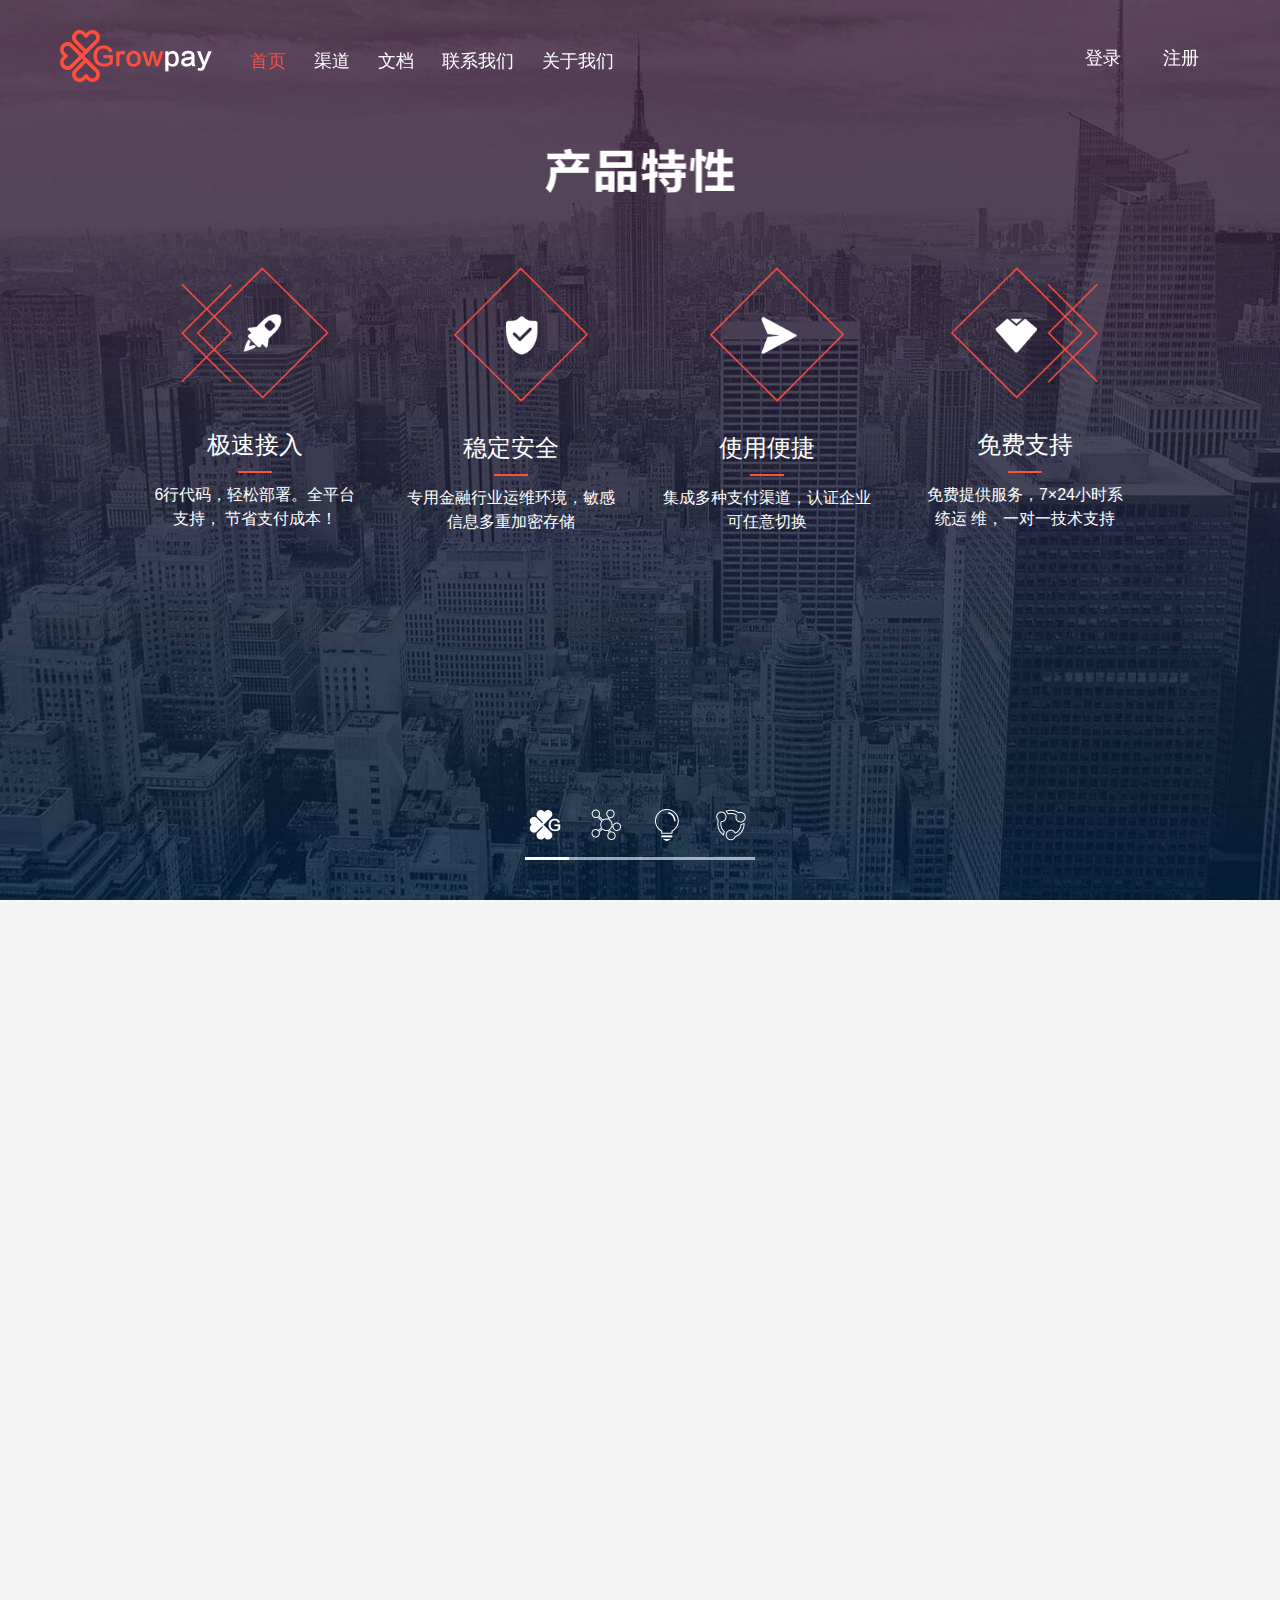
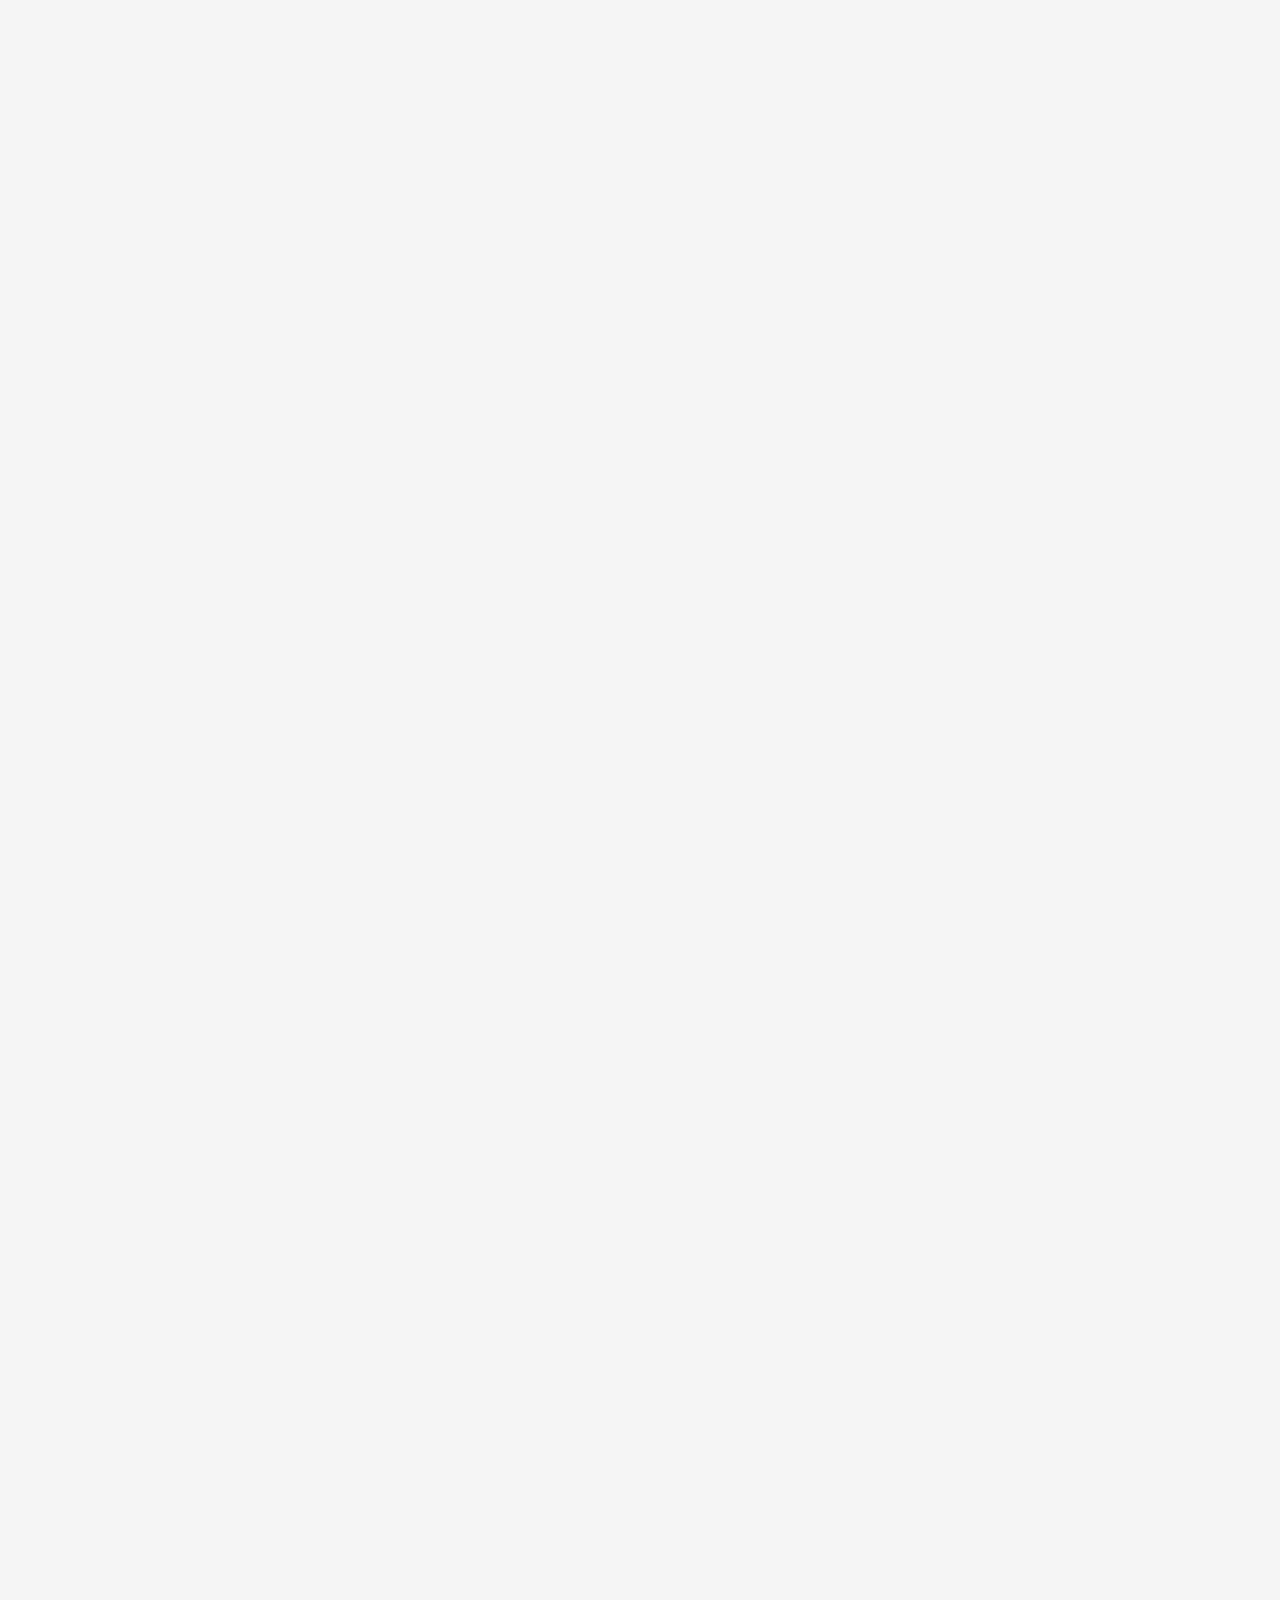
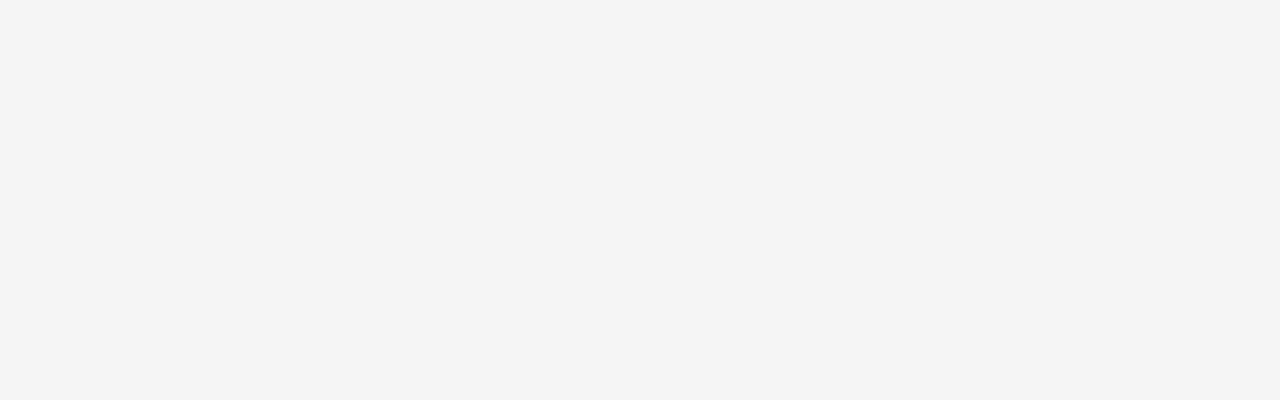
<file: index.html>
<!DOCTYPE html>
<html lang="en">
<head>
	<meta charset="UTF-8">
   <meta name="viewport" content="width=device-width, initial-scale=1.0, maximum-scale=1.0, user-scalable=0" />
   <title>成长支付首页</title>
   <meta content="telephone=no" name="format-detection" />
   <link rel="stylesheet" href="css/jquery.fullPage.css">
   <link rel="stylesheet" href="css/base.css" />
   <link rel="stylesheet" href="css/main.css" />

   <script src="js/plugin/jquery-1.8.3.min.js"></script>
   <script src="js/plugin/jquery.fullPage.min.js"></script>
   <script src='js/main.js'></script>
</head>
<body>
	<div id="menu">
		<header>
			<div class="login-header-main">
				<img src="images/main_logo.png" />
				<ul class="nav-menu">
		            <li><a href="" >首页</a></li>
		            <li><a href="">渠道</a></li>
		            <li><a href="">文档</a></li>
		            <li><a href="">联系我们</a></li>
		            <li><a href="">关于我们</a></li>
		        </ul>
		        <ul class="nav-btn">
		            <li><a href="">登录</a></li>
		            <li><a href="">注册</a></li>
		        </ul>
			</div>
		</header>
		<ul class="navigation">
			<li data-menuanchor="page1" class="nav-1 active"><a href="#page1"></a></li>
			<li data-menuanchor="page2" class="nav-2"><a href="#page2"></a></li>
			<li data-menuanchor="page3" class="nav-3"><a href="#page3"></a></li>
			<li data-menuanchor="page4" class="nav-4"><a href="#page4"></a></li>
		</ul>
	</div>
	<div id="fullpage">
		<div class="section section1">
			<div class="container">
				<img src="images/s1-tit.png" alt="" class="sec-tit" />
				<ul class="s1-list">
					<li>
						<img src="images/s1-img1.png" alt="">
						<h3>极速接入</h3>
						<p>6行代码，轻松部署。全平台支持， 节省支付成本！</p>
					</li>
					<li class="s1-item-1">
						<img src="images/s1-img3.png" alt="">
						<h3>稳定安全</h3>
						<p>专用金融行业运维环境，敏感 信息多重加密存储</p>
					</li>
					<li class="s1-item-1">
						<img src="images/s1-img4.png" alt="">
						<h3>使用便捷</h3>
						<p>集成多种支付渠道，认证企业 可任意切换</p>
					</li>
					<li>
						<img src="images/s1-img2.png" alt="">
						<h3>免费支持</h3>
						<p>免费提供服务，7×24小时系统运 维，一对一技术支持</p>
					</li>
				</ul>
			</div>
			
		</div>
		<div class="section section2">
			<img src="images/s2-tit.png" alt="" class="sec-tit" />
			<p class="sec-text">全面集成主流支付渠道,覆盖多种支付场景, 为您提供<a>一站式支付</a>解决方案</p>
			<ul class="s2-list">
				<li class="s2-dotl">
					<img src="images/s2-dot1.png" alt="">
				</li>
				<li class="s2-item">
					<img src="images/s2-img1.png" alt="">
				</li>
				<li class="s2-item">
					<img src="images/s2-img5.png" alt="">
				</li>
				<li class="s2-item">
					<img src="images/s2-img2.png" alt="">
				</li>
				<li class="s2-item">
					<img src="images/s2-img3.png" alt="">
				</li>
				<li class="s2-item">
					<img src="images/s2-img4.png" alt="">
				</li>
				<li class="s2-dotr">
					<img src="images/s2-dot2.png" alt="">
				</li>
			</ul>
			<!-- <a href="" class="s2-btn">查看全部支付渠道 > </a> -->
		</div>
		<div class="section section3">
			<img src="images/s3-tit.png" alt="" class="sec-tit sec-tit-1" />
			<p class="sec-text">一站式解决子商户入驻、多重账务管理、多级返佣、商户结算难题</p>
			<div class="s3-center2">
				<div class="s3-center2-1">
					<h3>子商户</h3>
					<ul>
						<li>
							<img src="images/001.png" alt="" />
							<div class="s3-text">
								<p>秒速入驻</p>
							</div>
						</li>
						<li>
							<img src="images/002.png" alt="" />
							<div class="s3-text">
								<p>快速结算</p>
							</div>
						</li>
						<li>
							<img src="images/003.png" alt="" />
							<div class="s3-text">
								<p>多种收银渠道</p>
							</div>
						</li>

					</ul>
				</div>
				<div class="s3-center2-1">
					<h3>平台商户</h3>
					<ul>
						<li>
							<img src="images/004.png" alt="" />
							<div class="s3-text">
								<p>账务管理</p>
							</div>
						</li>
						<li>
							<img src="images/005.png" alt="" />
							<div class="s3-text">
								<p>多级返佣</p>
							</div>
						</li>
						<li>
							<img src="images/006.png" alt="" />
							<div class="s3-text">
								<p>合法合规</p>
							</div>
						</li>

					</ul>
				</div>
			</div>
		</div>
		<div class="section section4">
			<img src="images/s4-tit.png" alt="" class="s4-tit" />
			<!-- <a href="" class="s4-btn">查看管理平台 ></a> -->
		</div>
	</div>
	
	
</body>
</html>
</file>
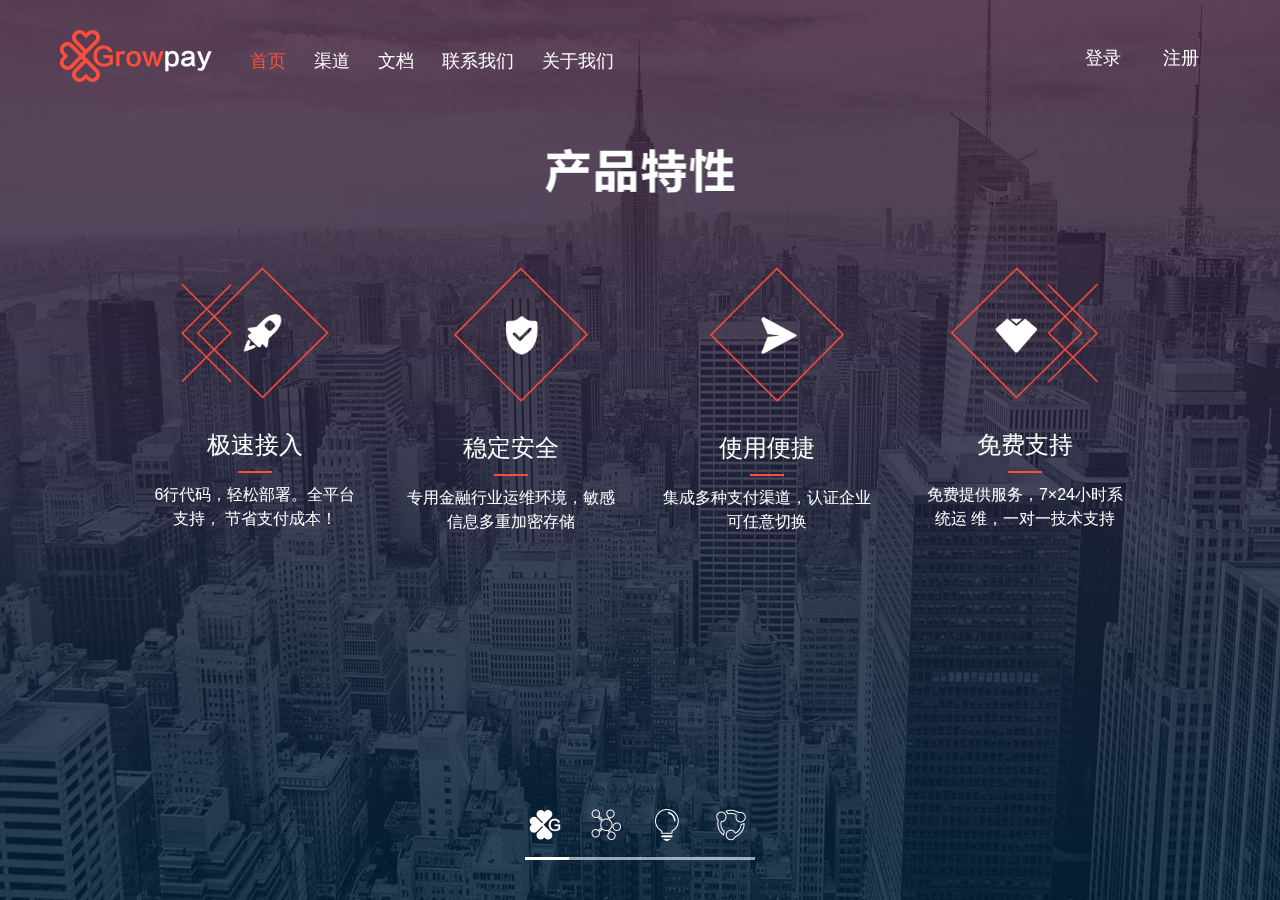
<file: 一期首页/index.html>
<!DOCTYPE html>
<html lang="en">
<head>
	<meta charset="UTF-8">
   <meta name="viewport" content="width=device-width, initial-scale=1.0, maximum-scale=1.0, user-scalable=0" />
   <title>成长支付首页</title>
   <meta content="telephone=no" name="format-detection" />
   <link rel="stylesheet" href="css/base.css" />
   <link rel="stylesheet" href="css/swiper.min.css">
   <link rel="stylesheet" href="css/main.css" />
</head>
<body>
	<div id="menu">
		<header>
			<div class="login-header-main">
				<img src="images/main_logo.png" />
				<ul class="nav-menu">
		            <li><a href="" class="active">首页</a></li>
		            <li><a href="">渠道</a></li>
		            <li><a href="">文档</a></li>
		            <li><a href="">联系我们</a></li>
		            <li><a href="">关于我们</a></li>
		        </ul>
		        <ul class="nav-btn">
		            <li><a class="login">登录</a></li>
		            <li><a class="register">注册</a></li>
		        </ul>
			</div>
		</header>
	</div>
	<div class="swiper-container">
		<div class="swiper-wrapper">
			<div class="swiper-slide swiper-slide1 section">
				<div class="container">
					<img src="images/s1-tit.png" alt="" class="sec-tit" />
					<ul class="s1-list">
						<li>
							<img src="images/s1-img1.png" alt="">
							<h3>极速接入</h3>
							<p>6行代码，轻松部署。全平台支持， 节省支付成本！</p>
						</li>
						<li class="s1-item-1">
							<img src="images/s1-img3.png" alt="">
							<h3>稳定安全</h3>
							<p>专用金融行业运维环境，敏感 信息多重加密存储</p>
						</li>
						<li class="s1-item-1">
							<img src="images/s1-img4.png" alt="">
							<h3>使用便捷</h3>
							<p>集成多种支付渠道，认证企业 可任意切换</p>
						</li>
						<li>
							<img src="images/s1-img2.png" alt="">
							<h3>免费支持</h3>
							<p>免费提供服务，7×24小时系统运 维，一对一技术支持</p>
						</li>
					</ul>
				</div>
			</div>
			<div class="swiper-slide swiper-slide2 section">
				<img src="images/s2-tit.png" alt="" class="sec-tit" />
				<p class="sec-text">全面集成主流支付渠道,覆盖多种支付场景, 为您提供<a>一站式支付</a>解决方案</p>
				<ul class="s2-list">
					<li class="s2-dotl">
						<img src="images/s2-dot1.png" alt="">
					</li>
					<li class="s2-item">
						<img src="images/s2-img1.png" alt="">
					</li>
					<li class="s2-item">
						<img src="images/s2-img5.png" alt="">
					</li>
					<li class="s2-item">
						<img src="images/s2-img2.png" alt="">
					</li>
					<li class="s2-item">
						<img src="images/s2-img3.png" alt="">
					</li>
					<li class="s2-item">
						<img src="images/s2-img4.png" alt="">
					</li>
					<li class="s2-dotr">
						<img src="images/s2-dot2.png" alt="">
					</li>
				</ul>
				<!-- <a href="" class="s2-btn">查看全部支付渠道 > </a> -->
			</div>
			<div class="swiper-slide swiper-slide3 section">
				<img src="images/s3-tit.png" alt="" class="sec-tit sec-tit-1" />
				<p class="sec-text">一站式解决子商户入驻、多重账务管理、多级返佣、商户结算难题</p>
				<div class="s3-center2">
					<div class="s3-center2-1">
						<h3>子商户</h3>
						<ul>
							<li>
								<img src="images/001.png" alt="" />
								<div class="s3-text">
									<p>秒速入驻</p>
								</div>
							</li>
							<li>
								<img src="images/002.png" alt="" />
								<div class="s3-text">
									<p>快速结算</p>
								</div>
							</li>
							<li>
								<img src="images/003.png" alt="" />
								<div class="s3-text">
									<p>多种收银渠道</p>
								</div>
							</li>

						</ul>
					</div>
					<div class="s3-center2-1">
						<h3>平台商户</h3>
						<ul>
							<li>
								<img src="images/004.png" alt="" />
								<div class="s3-text">
									<p>账务管理</p>
								</div>
							</li>
							<li>
								<img src="images/005.png" alt="" />
								<div class="s3-text">
									<p>多级返佣</p>
								</div>
							</li>
							<li>
								<img src="images/006.png" alt="" />
								<div class="s3-text">
									<p>合法合规</p>
								</div>
							</li>

						</ul>
					</div>
				</div>
			</div>
			<div class="swiper-slide swiper-slide4 section">
				<img src="images/s4-tit.png" alt="" class="s4-tit" />
				<!-- <a href="" class="s4-btn">查看管理平台 ></a> -->
			</div>
		</div>
		<div class="swiper-pagination"></div>
	</div>
	<iframe class="lr" src=""></iframe>
	<script src="js/plugin/jquery-1.8.3.min.js"></script>
    <script src="js/plugin/swiper.min.js"></script>
    <script src='js/main.js'></script>
</body>
</html>
</file>
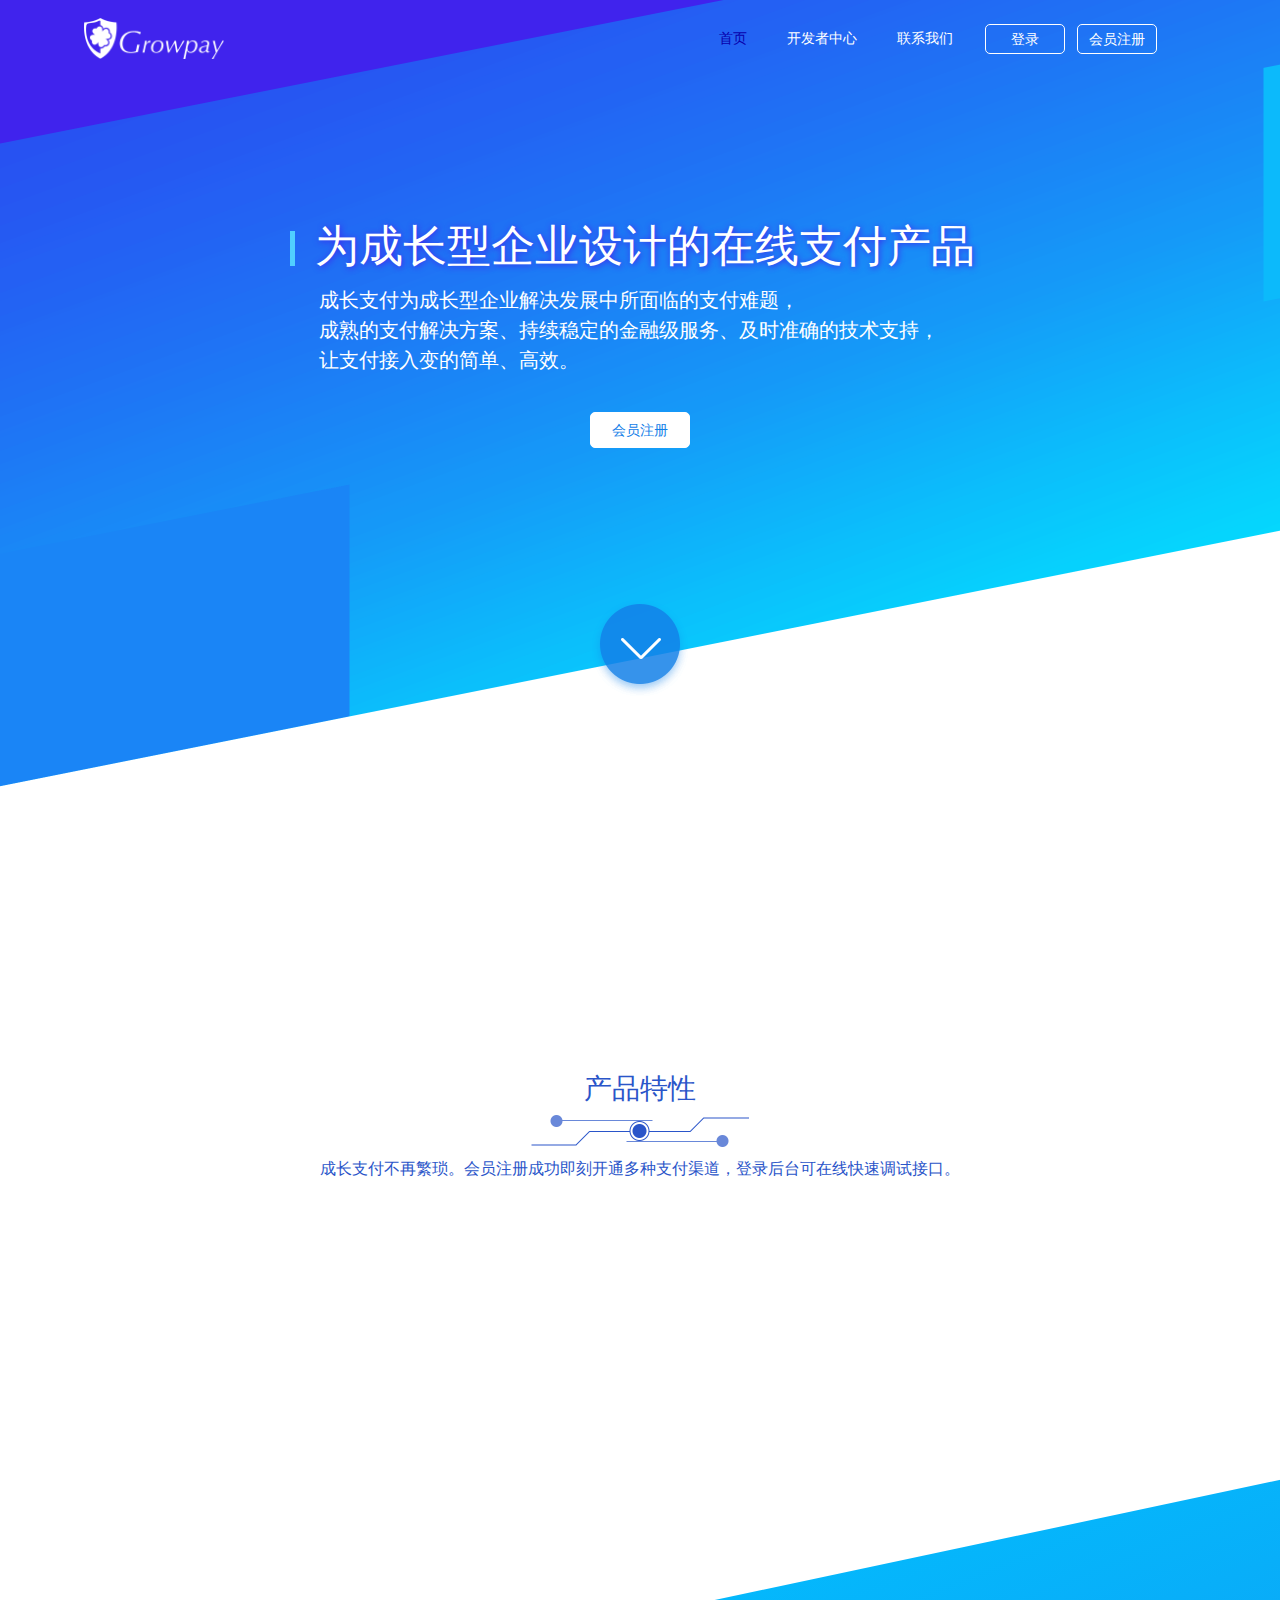
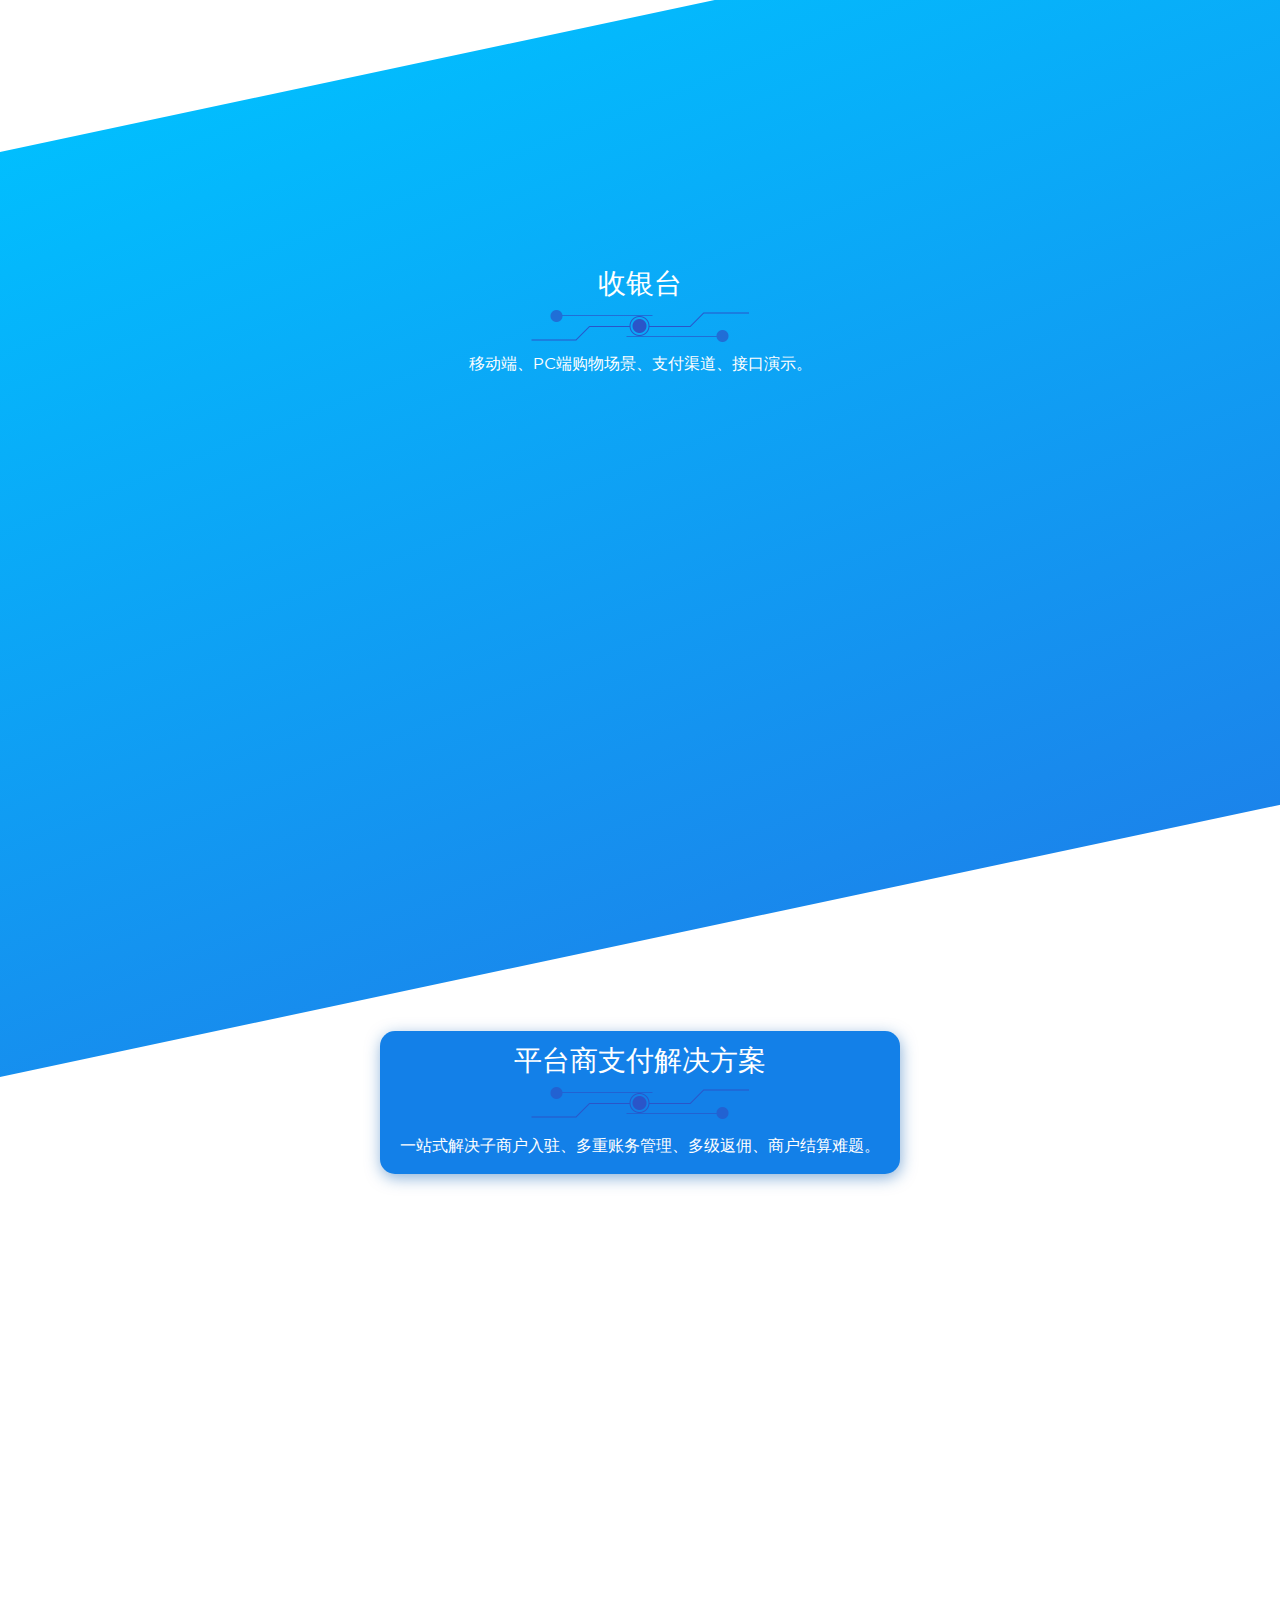
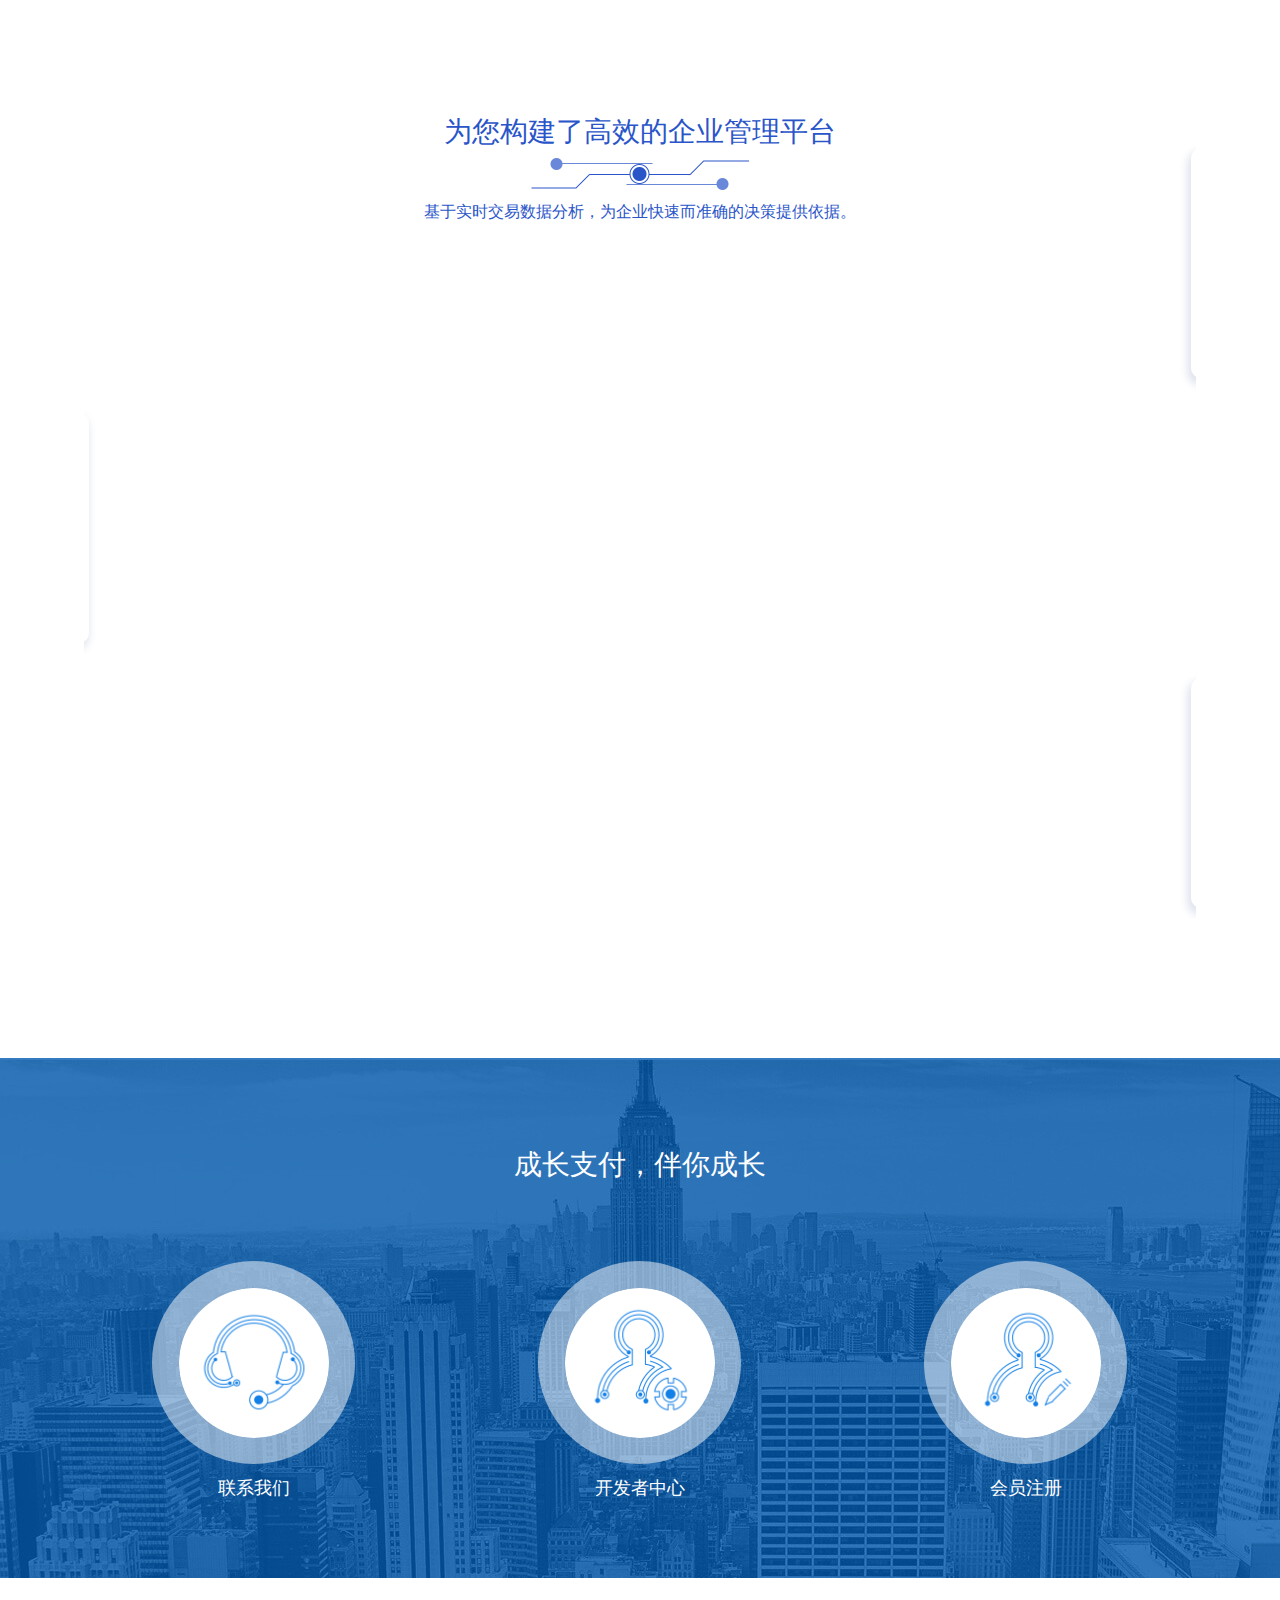
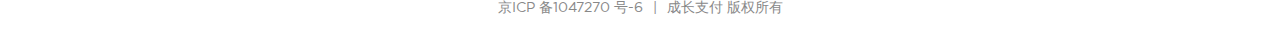
<file: 前台页面/index.html>
<!DOCTYPE html>
<html lang="en">

<head>
    <meta charset="UTF-8">
    <meta name="viewport" content="width=device-width, initial-scale=1">
    <title>成长支付</title>
    <link rel="stylesheet" type="text/css" href="css/reset.css">
    <link rel="stylesheet" type="text/css" href="css/index.css">
    <link rel="stylesheet" type="text/css" href="css/aos.css">
    <style type="text/css">
        [aos=fade-down] {
            -webkit-transform:translate(0,-50px);
            -ms-transform:translate(0,-50px);
            transform:translate(0,-50px);
            -webkit-transition-delay:1s;
            -webkit-transition-duration:3s
        }
        [aos=fade-down].aos-animate {
            -webkit-transform:translate(0,0);
            -ms-transform:translate(0,0);
            transform:translate(0,0)
        }
        [aos=fade-in].aos-animate {
            -webkit-transition-delay:1.5s;
            -webkit-transition-duration:1s;
            -webkit-transition-timing-function:ease;
            opacity: 0;
        }
        [aos=fade-in].aos-animate {
            opacity: 1;
            -webkit-transform:translate(0,0);
            -ms-transform:translate(0,0);
            transform:translate(0,0)
        }
        [aos=fade-up].aos-animate {
            -webkit-transform:translate(0,0);
            -ms-transform:translate(0,0);
            transform:translate(0,0);
        }
/*        a.btn1{
            -webkit-transition:none;
        }*/
        a.btn1:hover{
            -webkit-transition:none;
        }
    </style>
</head>

<body>
    <div class="wrap">
        <div class="header-bg"></div>
        <div class="content">
            <header>
                <a href="index.html"><img src="img/logo-index.png" /></a>
                <ul class="nav">
                    <li><a class="nav-active" href="index.html">首页</a></li>
                    <li><a href="开发者中心.html">开发者中心</a></li>
                    <li><a href="联系我们.html">联系我们</a></li>
                </ul>
                <a href="login.html" class="btn">登录</a>
                <a href="register.html" class="btn">会员注册</a>
            </header>
            <div class="sec-head">
                <h2 aos="slide-left">为成长型企业设计的在线支付产品</h2>
                <h3 aos="fade-down">成长支付为成长型企业解决发展中所面临的支付难题，<br>成熟的支付解决方案、持续稳定的金融级服务、及时准确的技术支持，<br>让支付接入变的简单、高效。</h3>
                <div aos="fade-in">
                    <a href="register.html" class="btn1">会员注册</a>
                </div>
                
                <div><span class="btn-arrow"></span></div>
            </div>
            <div class="sec-content">
                <div class="sec-header" aos="slide-up">
                    <h2 style="color:#2a55c9">产品特性</h2>
                    <div class="title-img"></div>
                    <p class="sec-pt">成长支付不再繁琐。会员注册成功即刻开通多种支付渠道，登录后台可在线快速调试接口。</p>
                </div>
                <ul class="sec-ul" style="height:510px;" aos="fade-up">
                    <li >
                        <h4>更简洁的接口文档</h4>
                        <div class="bg sec-pro" data-ibg-bg="img/jianjie.png"></div>
                        <p>成长支付系统底层处理了更多的任务，
                            <br>以确保接口的更加简洁易读。
                            <br>开发者不必成为支付专家，
                            <br> 依然可以快速接入成长支付。</p>
                    </li>
                    <li>
                        <h4>自动开通支付渠道</h4>
                        <div class="bg sec-pro" data-ibg-bg="img/dqudao.png"></div>
                        <p>注册成功，微信支付、支付宝、
                            <br>16家银行卡支付渠道将自动开通。
                            <br>您可以使用成长支付的“PC收银台”
                            <br> 以及“移动收银台”完成最终收款 。</p>
                    </li>
                    <li >
                        <h4>安全稳定</h4>
                        <div class="bg sec-pro" data-ibg-bg="img/safe.png"></div>
                        <p>成长支付使用了RSA加密技术，
                            <br>以确保每一笔交易都能准确无误的完成。
                            <br>系统接口支持并发200+次/秒，
                            <br> 即使交易量的陡然上升，依然应对自如。</p>
                    </li>
                </ul>
            </div>
            <div class="sec-content wt" style="margin-top:170px">
                <div class="sec-header" aos="slide-up">
                    <h2 style="color:#fff">收银台</h2>
                    <div class="title-img"></div>
                    <p class="sec-pt sec2">移动端、PC端购物场景、支付渠道、接口演示。</p>
                </div>
                <div class="sec2-img">
                    <div>
                        <img aos="fade-right" style="float:left" src="img/computer.png" width="703">
                        <img aos="fade-down" src="img/phone.png" data-aos-delay="300" width="184" style="position:absolute;left:460px;top:213px;">
                        <div class="sec2-imgr" aos="fade-left">
                            <ul class="rt">
                                <li>从这一刻开始，
                                    <br>只有快捷、安全的收款体验。</li>
                                <li>H5支付、公众号支付、扫码支付，
                                    <br>满足不同支付场景的需求。</li>
                            </ul>
                            <ul class="rb">
                                <li></li>
                                <li></li>
                                <li></li>
                                <!-- <li class="txt">（支付方式：微信支付、支付宝、银行卡支付）</li> -->
                            </ul>
                        </div>
                    </div>
                </div>
            </div>
            <div class="sec-content wt" style="margin-top:65px;">
                <div class="solve" aos="slide-up">
                    <h2>平台商支付解决方案</h2>
                    <div class="title-img"></div>
                    <p class="sec-pt">一站式解决子商户入驻、多重账务管理、多级返佣、商户结算难题。</p>
                </div>
                <div class="sec2-img" style="margin-top:0">
                    <div class="sec3" aos="fade-right">
                        <h2>轻松管理子商户</h2>
                        <img src="img/11.png" width="425">
                        <p>子商户快速入件，
                            <br>每一笔交易数据都清晰可查;</p>s
                    </div>
                    <div class="sec3" aos="fade-left">
                        <h2>智能清结算系统，合法合规</h2>
                        <img src="img/12.png" width="425">
                        <p>全新设计的清结算系统，
                            <br>可以从多维度设置返佣比例；
                            <br>规范的资金管理，
                            <br>确保二次清算合法合规;</p>
                    </div>
                </div>
            </div>
            <div class="sec-content lt">
                <div aos="slide-up">
                    <h2 style="color:#2a55c9">为您构建了高效的企业管理平台</h2>
                    <div class="title-img"></div>
                    <p class="sec-pt">基于实时交易数据分析，为企业快速而准确的决策提供依据。</p>
                </div>
                <div class="sec2-img">
                    <ul class="sec-lt-ul">
                        <li class="fr" aos="slide-left" style="transition-duration: 1.8s;">
                            <div class="item">
                                <div class="head-img"><img src="img/01.png" width="62"><span>开发者</span></div>
                                <p>灵活的在线接口调试工具，</p>
                                <p>开发者可快速调试参数，</p>
                                <p>并实时查看调试结果；</p>
                                <p>使用webHooks工具，</p>
                                <p>可调试您创建的应用的多个异步消息通知事件。</p>
                            </div>
                            <img class="pic" src="img/01.jpg" width="290">
                        </li>
                        <li class="fl" aos="slide-right" style="transition-duration: 1.8s;">
                            <div class="item">
                                <div class="head-img"><img src="img/02.png" width="62"><span>运营管理人员</span></div>
                                <p>对于运营管理人员而言，</p>
                                <p>掌握交易数据变化至关重要。</p>
                                <p>成长支付提供按交易量、渠道、</p>
                                <p>时间段三种统计维度，</p>
                                <p>您也可以查看每一笔交易的详细信息。</p>
                            </div>
                            <img class="pic" src="img/02.jpg" width="290">
                        </li>
                        <li class="fr" aos="slide-left" style="transition-duration: 1.8s;">
                            <div class="item">
                                <div class="head-img"><img src="img/03.png" width="62"><span>财务人员</span></div>
                                <p>每一笔即时到帐的交易资金</p>
                                <p>让财务人员对账工作变的轻而易举。</p>
                            </div>
                            <img class="pic" src="img/03.jpg" width="290">
                        </li>
                    </ul>
                </div>
            </div>
            <div class="footer">
                <div class="footer-ct">
                    <h2>成长支付，伴你成长</h2>
                    <ul class="ft-ul">
                        <li>
                            <a href="联系我们.html">
                                <div class="box">
                                    <div class="circle"></div>
                                </div>
                                <p>联系我们</p>
                            </a>
                        </li>
                        <li>
                            <a href="开发者中心.html">
                                <div class="box">
                                    <div class="circle"></div>
                                </div>
                                <p>开发者中心</p>
                            </a>
                        </li>
                        <li>
                            <a href="register.html">
                                <div class="box">
                                    <div class="circle"></div>
                                </div>
                                <p>会员注册</p>
                            </a>
                        </li>
                    </ul>
                    <p class="horP">京ICP 备1047270 号-6<span class="horLine">|</span>成长支付 版权所有</p>
                </div>
            </div>
        </div>
        <!-- <div id="stripes"></div> -->
        <div id="stripes2"></div>
        <div id="goTop" class="goTop"></div>
    </div>
    <script type="text/javascript" src="js/jquery.min.js"></script>
    <script type="text/javascript" src="js/plugins/scrollanim/scrollanim.js"></script>
    <script type="text/javascript" src="js/jquery-bg/jquery-interactive_bg.js"></script>
    <script type="text/javascript" src="js/aos.js"></script>
    <script type="text/javascript">
    $(window).scroll(function() {
        var sc = $(window).scrollTop();
        if (sc > 0) {
            $("#goTop").css("display", "block");
        } else {
            $("#goTop").css("display", "none");
        }
    });
    $("#goTop").click(function() {
        $('body,html').animate({
            scrollTop: 0
        }, 300);
    });
    $(".bg").interactive_bg();
        AOS.init({
            duration: 1000,
            once:true
        });
    </script>
</body>

</html>
</file>
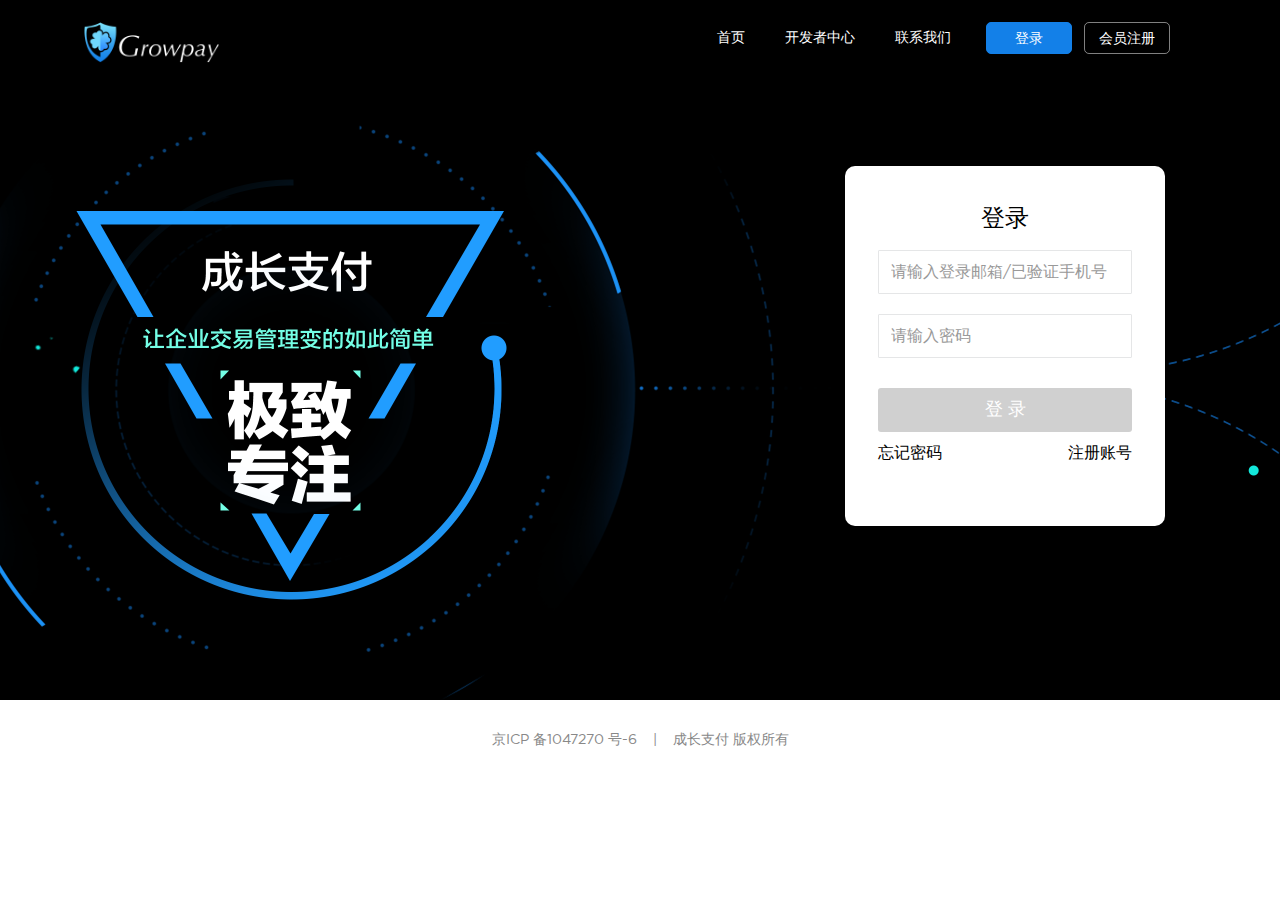
<file: 前台页面/login.html>
<!DOCTYPE html>
<html>
    <head>
        <meta charset="utf-8"/>
        <meta content="width=device-width, initial-scale=1.0" name="viewport"/>
        <title>
            登录
        </title>
        <meta content="" name="keywords"/>
        <meta content="" name="description"/>
        <link href="./css/bootstrap.min.css?v=3.3.6" rel="stylesheet"/>
        <link href="./css/style.min.css?v=4.1.0" rel="stylesheet"/>
        <link href="./css/common.css" rel="stylesheet"/>
        <link href="./css/login.css" rel="stylesheet"/>
        <!--[if lt IE 9]>
        <meta http-equiv="refresh" content="0;ie.html" />
        <![endif]-->
        <script>
            // if(window.top !== window.self){ window.top.location = window.location;}
        </script>
    </head>
    <body class="gray-bg">
        <div class="login-container">
            <header>
                <div class="login-header-main">
                    <a href="index.html"><img src="./img/logo.png" class="logo" alt=""></a>
                    <ul class="nav-menu">
                        <li><a href="index.html">首页</a></li>
                        <!-- <li><a href="">渠道</a></li> -->
                        <li><a href="开发者中心.html">开发者中心</a></li>
                        <li><a href="联系我们.html">联系我们</a></li>
                        <!-- <li><a href="">关于我们</a></li> -->
                    </ul>
                    <ul class="nav-btn">
                    <li><a href="login.html" class="active">登录</a></li>
                    <li><a href="register.html">会员注册</a></li>
                </ul>
                </div>
            </header>
            <section>
                <div class="container">
                    <div class="loginscreen">
                       <!--  <div class="login-type">
                            <img src="./img/login-tip.png" alt="" />
                            <i class="icon-tab icon-tab-1"></i>
                        </div> -->
                        <div class="login-main animated fadeIn">
                            <h3>登录</h3>
                            <form action="./index.html" id="loginForm" role="form">
                                <div class="form-group">
                                    <input class="form-control" placeholder="请输入登录邮箱/已验证手机号" type="text" name="username" />
                                </div>
                                <div class="form-group">
                                    <input class="form-control" placeholder="请输入密码" type="password" name="password" />
                                </div>
                                <button class="btn block full-width" type="submit" disabled="disabled">
                                    登 录
                                </button>
                                <p class="text-muted text-center">
                                    <a href="忘记密码.html" class="pull-left">忘记密码</a>
                                    <a href="register.html" class="pull-right">注册账号</a>
                                </p>
                            </form>
                           <!--  <div class="other-login">
                                <h3><span>第三方账号登录</span></h3>
                                <ul>
                                    <li>
                                        <a href="" class="ico-login ico-qq"></a>
                                    </li>
                                    <li>
                                        <a href="" class="ico-login ico-wechat"></a>
                                    </li>
                                </ul>
                            </div> -->
                        </div>
                    </div>
                    <!-- <div class="loginscreen"  style="display:none;">
                        <div class="login-type">
                            <i class="icon-tab icon-tab-2"></i>
                        </div>
                        <div class="login-main animated fadeIn">
                            <h3>扫码登录</h3>
                            <img src="./img/temp/erweima.png" />
                            <p class="text-wechat text-center">打开<span>微信</span> 扫一扫登录</p>
                        </div>
                    </div> -->
                </div>
            </section>
        </div>
        
       <footer>
            <ul>
                <li><a href="">帮助中心</a></li>
                <li><a href="">招聘</a></li>
                <li><a href="">联系我们</a></li>
                <li><a href="">关于我们</a></li>
            </ul>
           <p>京ICP 备1047270 号-6&nbsp;&nbsp;&nbsp;&nbsp;|&nbsp;&nbsp;&nbsp;&nbsp;成长支付 版权所有</p>
       </footer>
        <script src="./js/jquery.min.js?v=2.1.4"></script>
        <!-- <script src="./js/bootstrap.min.js?v=3.3.6"></script> -->
        <script src="./js/plugins/validate/jquery.validate.min.js"></script>
        <script src="./js/plugins/validate/messages_zh.min.js"></script>
        <script src="./js/common/form-validate-common.js"></script>
         <script src="./js/login/login.js"></script>
    </body>
</html>
</file>
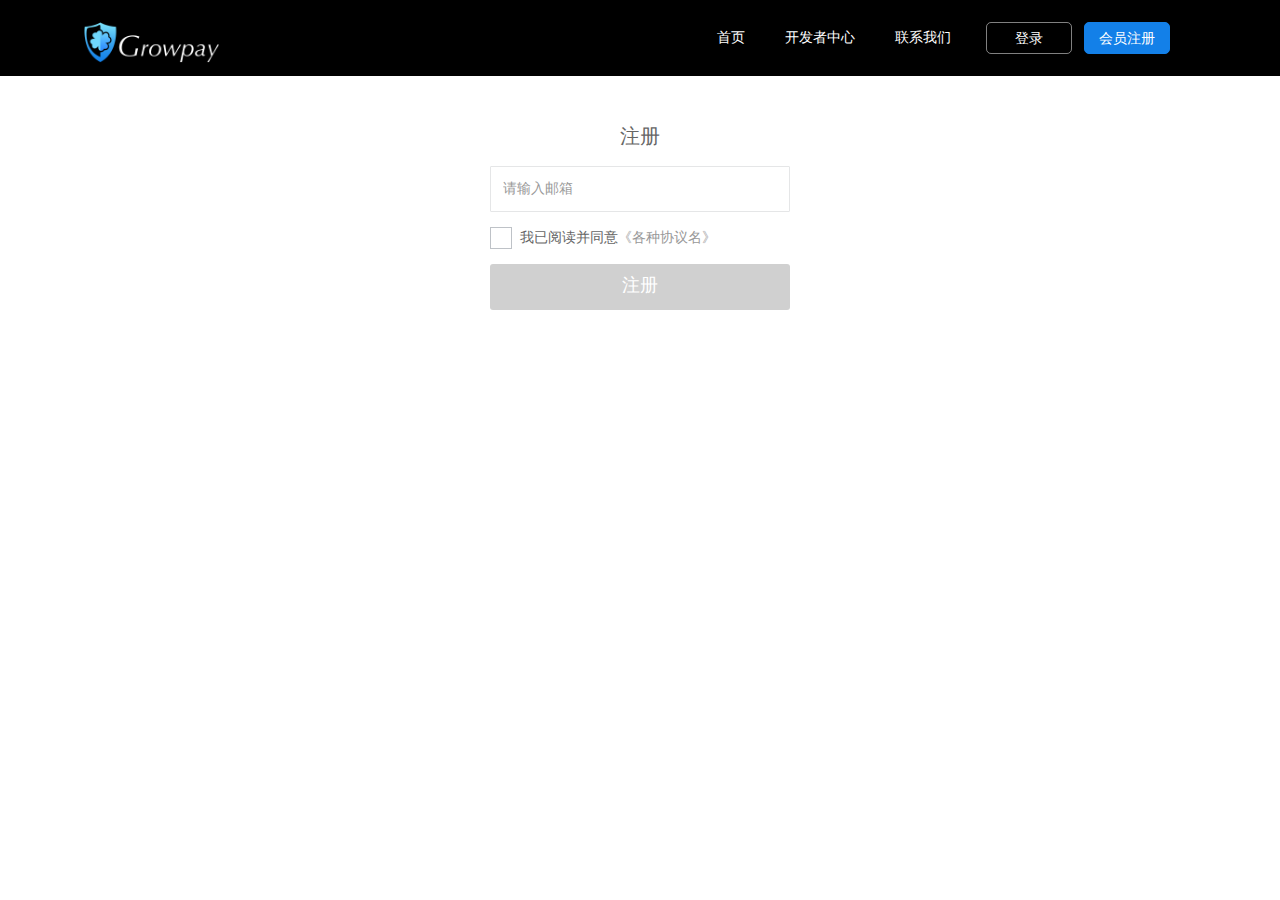
<file: 前台页面/register.html>
<!DOCTYPE html>
<html>
    <head>
        <meta charset="utf-8"/>
        <meta content="width=device-width, initial-scale=1.0" name="viewport"/>
        <title>
            注册
        </title>
        <meta content="" name="keywords"/>
        <meta content="" name="description"/>
        <link href="favicon.ico" rel="shortcut icon"/>
        <link href="./css/bootstrap.min.css?v=3.3.6" rel="stylesheet"/>
        <link href="./css/font-awesome.min.css?v=4.4.0" rel="stylesheet"/>
        <link href="./css/plugins/iCheck/custom.css" rel="stylesheet"/>
        <link href="./css/style.min.css?v=4.1.0" rel="stylesheet"/>
        <link href="./css/common.css" rel="stylesheet"/>
        <link href="./css/login.css" rel="stylesheet"/>
        <!--[if lt IE 9]>
        <meta http-equiv="refresh" content="0;ie.html" />
        <![endif]-->
        <script>
             //if(window.top !== window.self){ window.top.location = window.location;}
        </script>
    </head>
    <body class="gray-bg">
        <header  class="login-h">
            <div class="login-header-main">
                <a href="index.html"><img src="./img/logo.png" class="logo" alt=""></a>
                <ul class="nav-menu">
                    <li><a href="index.html">首页</a></li>
                    <!-- <li><a href="">渠道</a></li> -->
                    <li><a href="开发者中心.html">开发者中心</a></li>
                    <li><a href="联系我们.html">联系我们</a></li>
                    <!-- <li><a href="">关于我们</a></li> -->
                </ul>
                <ul class="nav-btn">
                    <li><a href="login.html">登录</a></li>
                    <li><a href="register.html"  class="active">会员注册</a></li>
                </ul>
            </div>
        </header>
        <div class="container">
            <div class="forget-pwd">
                <h3>注册</h3>
                <!-- <p>GrowPay将发送重置密码邮件到您的邮箱</p> -->
                <div class="form-group">
                    <input class="form-control" type="email" id="email" placeholder="请输入邮箱" />
                </div>
                <div class="form-group">
                    <div class="checkbox i-checks">
                        <label class="no-padding">
                            <input type="checkbox"><i></i>&nbsp;&nbsp;我已阅读并同意<a data-toggle="modal" data-target="#myModal">《各种协议名》</a></label>
                    </div>
                </div>
                <button class="btn block full-width" value="请输入邮箱" id="registerBtn" type="submit" disabled="disabled">
                    注册
                </button>
            </div>
        </div>
        <div class="modal inmodal" id="myModal" tabindex="-1" role="dialog" aria-hidden="true" style="display: none;">
            <div class="modal-dialog">
                <div class="modal-content animated fadeIn">
                    <div class="modal-body tanchu">
                        <div class="body">
                           <div class="title">隐私条款</div>
                           <div class="text1">一、合约定义</div>
                           <div class="text2">
                                1. 欢迎使用 成长支付 服务，成长支付服务由北京高汇通商业管理有限公司（以下简称“本公司”）提供和运作。
                           </div>
                            
                            <div class="text2">
                                2. 本合约是 成长支付 用户(包括个人、企业及其他组织)（以下简称用户）与本公司之间的法律契约。用户访问、浏览和注册 成长支付 即代表接受本合约条款的约束，用户对成长支付的访问和使用应以接受并遵守本合约所载明的条款和条件为前提。
                           </div>
                            
                            <div style="margin-bottom: 0.2rem;" class="text1">
                                二、知识产权申明
                            </div>
                            
                            <div class="text2">
                                1. 成长支付的包括但不限于应用程序、源代码、商标、标示图案(LOGO)、界面设计、应用程序编程接口(API)等所关联的所有知识产权均属本公司所有。用户不得复制、修改、传播或在非成长支付所属的服务器上做镜像或者以其它方式进行非法使用。
                            </div>
                            
                            <div class="text2">
                                2. 用户在成长支付平台所创建的独创性数据归属该用户所有，该用户有权对前述数据进行任何形式的处置，包括从平台中复制，导出和删除。
                            </div>
                            
                            <div class="text2">
                                3. 用户应当确保其公开或存储（方式包括但不限于：上传、保存、公布、发布等）于成长支付及相关服务器的内容不存在任何侵犯其他第三方知识产权的情形。若存在本条所述情形，本公司有权根据具体情节针对上述内容，采取包括但不限于限制、屏蔽、删除、修改等手段，由此给网站用户造成的损失由网站用户自行承担；若本公司因网站用户存在本条所述行为而向其他第三方承担法律责任的，本公司有权向网站用户追偿全部损失。 
                            </div>

                            <div class="text1">
                                 三、网站使用规则
                            </div>

                            <div class="text2">
                                 1. 用户在使用成长支付服务过程中，必须遵循以下规则：
                                <ul class="textList">
                                    <li>遵守中国有关的法律法规；</li>
                                    <li>不得对成长支付服务进行任何形式的对其他第三方的再授权使用、销售或转让；</li>
                                    <li>不得为设计开发竞争产品对成长支付进行任何形式的反向工程、反向编译、反汇编，或在竞争产品抄袭模仿成长支付的设计；</li>
                                    <li>不得滥用成长支付的通信功能发送垃圾邮件和短信；</li>
                                    <li>不得对成长支付的连续服务和商誉构成损害的其他行为，包括对网站服务器的攻击；
                                遵守本协议中的全部约定</li>
                                </ul> 
                            </div>
                      </div>
                    </div>
                    <div class="modal-footer">
                        <button type="button" class="btn btn-white" data-dismiss="modal">关闭</button>
                    </div>
                </div>
            </div>
        </div>
        <script src="./js/jquery.min.js?v=2.1.4"></script>
        <!-- <script src="./js/bootstrap.min.js?v=3.3.6"></script> -->
        <script src="./js/plugins/iCheck/icheck.min.js"></script>
        <script>
            $(document).ready(function() {
                // 忘记密码输入框
                $(document).on('input', '#email', function(event) {
                    event.preventDefault();
                    emailRegFunc();
                });
                $('input[type=checkbox]').on('ifChecked', function(event){
                    emailRegFunc();
                });
                $('input[type=checkbox]').on('ifUnchecked', function(event){
                    $('#registerBtn').removeClass('btn-primary');
                    $('#registerBtn').attr('disabled','disabled');
                });
                // 复选框
                $(".i-checks").iCheck({
                    checkboxClass:"icheckbox_square-green",
                    radioClass:"iradio_square-green"
                });
                // 确认发送按钮点击
                $('#registerBtn').click(function(event) {
                    $(this).html('<i class="fa fa-check"></i>发送成功');
                    setTimeout(function(){
                        window.location.href='login.html';
                    },200);
                });
                function emailRegFunc(){
                    var email=$('#email').val();
                    var emailReg = /^([a-z0-9\+_\-]+)(\.[a-z0-9\+_\-]+)*@([a-z0-9\-]+\.)+[a-z]{2,6}$/i;
                    if(emailReg.test(email) && $('input[type=checkbox]').iCheck('check')){
                        $('#registerBtn').addClass('btn-primary');
                        $('#registerBtn').removeAttr('disabled');
                    }else {
                        $('#registerBtn').removeClass('btn-primary');
                        $('#registerBtn').attr('disabled','disabled');
                    }
                }
            });
            
        </script>
    </body>
</html>
</file>
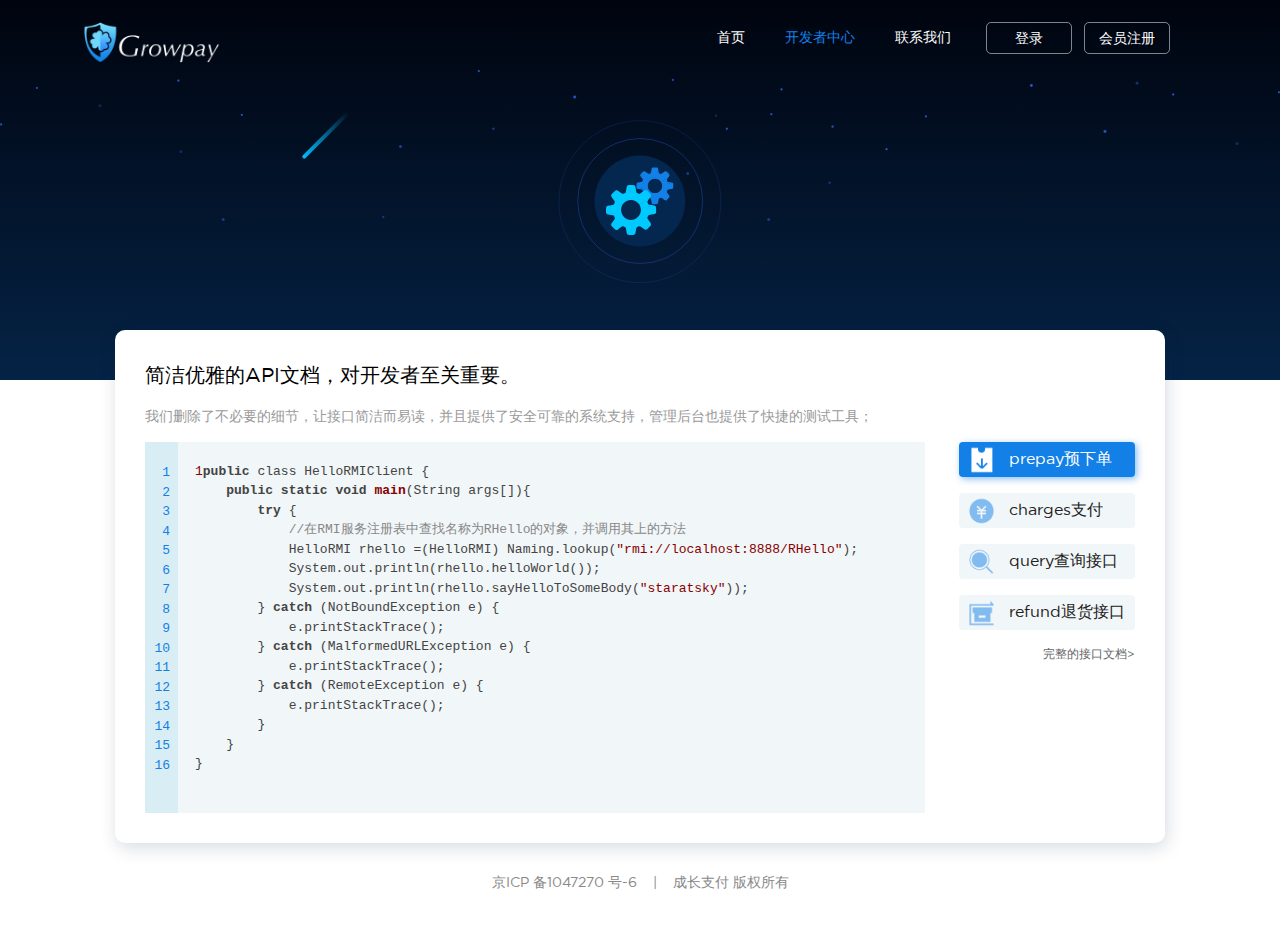
<file: 前台页面/开发者中心.html>
<!DOCTYPE html>
<html>
    <head>
        <meta charset="utf-8"/>
        <meta content="width=device-width, initial-scale=1.0" name="viewport"/>
        <title>
            
        </title>
        <meta content="" name="keywords"/>
        <meta content="" name="description"/>
        <link href="./js/plugins/highlight/default.min.css" rel="stylesheet"/>
        <link href="./css/bootstrap.min.css?v=3.3.6" rel="stylesheet"/>
        <link href="./css/style.min.css?v=4.1.0" rel="stylesheet"/>
        <link href="./css/common.css" rel="stylesheet"/>
        <link href="./css/wheels-style.css" rel="stylesheet"/>
        <!--[if lt IE 9]>
        <meta http-equiv="refresh" content="0;ie.html" />
        <![endif]-->
    </head>
    <body>
        <header class="developer-head">
            <div class="login-header-main">
                <a href="index.html"><img src="./img/logo.png" class="logo" alt=""></a>
                <ul class="nav-menu">
                    <li><a href="index.html">首页</a></li>
                    <li><a href="开发者中心.html" class="active">开发者中心</a></li>
                    <li><a href="联系我们.html">联系我们</a></li>
                </ul>
                <ul class="nav-btn">
                    <li><a href="login.html">登录</a></li>
                    <li><a href="register.html">会员注册</a></li>
                </ul>
            </div>
            <div class="flowstar"></div>
            <div id="wheelsContainer"></div>
            <svg version="1.1" x="0px" y="0px"
     viewBox="0 0 164 164" style="enable-background:new 0 0 164 164;" xml:space="preserve" class="heading-wheels">
            <style type="text/css">
                .st0{opacity:0.2;fill:none;stroke:#2A55C9;stroke-miterlimit:10;}
                .st1{opacity:0.4;fill:none;stroke:#2A55C9;stroke-miterlimit:10;}
                .st2{fill-rule:evenodd;clip-rule:evenodd;fill:#04274F;}
                .st3{fill:#1380E8;}
                .st4{fill:#00C9FF;}
            </style>
            <g id="kongyuan02">
                <circle class="st0" cx="81.9" cy="81.7" r="81"/>
            </g>
            <g id="kongyuan01">
                <circle class="st1" cx="82.2" cy="81" r="62.5"/>
            </g>
            <g id="yuan">
                <g>
                    <circle class="st2" cx="81.9" cy="81" r="45.4"/>
                </g>
            </g>
            <g id="_x30_1" class="rotate1">
                <g>
                    <path class="st3" d="M115.3,64.4c0-1-0.6-1.7-1.4-1.8c-0.8-0.1-3.5-0.6-3.8-0.6c-0.3-0.1-0.6-0.4-0.7-0.5c-0.1-0.1-0.4-1-0.5-1.3
                        c-0.1-0.3-0.1-0.7,0.2-1.1c0.3-0.4,1.7-2.4,2.1-3c0.4-0.5,0.4-1.5-0.2-2.1c-0.6-0.6-2.1-2.1-2.5-2.4c-0.4-0.4-1.4-0.4-1.9,0
                        c-0.5,0.4-3.1,2.2-3.1,2.2s-0.4,0.3-0.9,0.1c-0.5-0.2-1.5-0.6-1.5-0.6s-0.3-0.2-0.4-0.9c-0.1-0.6-0.5-2.9-0.6-3.6
                        c-0.1-0.8-0.9-1.3-1.7-1.3c-0.8,0-2.5,0-3.3,0s-1.4,0.7-1.5,1.3c-0.1,0.6-0.5,3-0.6,3.7c-0.1,0.7-0.5,0.8-0.5,0.8
                        s-0.9,0.4-1.3,0.5c-0.5,0.2-0.7,0.1-1.3-0.3c-0.7-0.4-2-1.4-2.8-1.9c-0.8-0.6-1.7-0.3-2.2,0.2s-1.6,1.6-2.2,2.2
                        c-0.7,0.6-0.6,1.6,0,2.4c0.6,0.8,1.4,2,1.8,2.5c0.4,0.6,0.5,0.9,0.4,1.2c-0.1,0.3-0.3,0.7-0.5,1.2c-0.2,0.5-0.4,0.6-1.2,0.7
                        c-0.8,0.1-2.6,0.4-3.4,0.6c-0.8,0.1-1.3,0.9-1.3,1.8v2.8c0,1.1,0.6,1.6,1.7,1.8c1.1,0.2,2.7,0.5,3.3,0.6c0.5,0.1,0.8,0.3,0.9,0.7
                        c0.2,0.4,0.2,0.4,0.4,1c0.2,0.5,0.3,0.7-0.2,1.4c-0.5,0.7-1.5,2.1-2,2.8c-0.5,0.7-0.3,1.7,0.2,2.2c0.5,0.5,1.6,1.6,2.1,2.1
                        c0.6,0.6,1.5,0.7,2.3,0.2c0.8-0.6,2.4-1.7,2.9-2c0.5-0.3,1-0.2,1.2-0.1c0.3,0.1,0.5,0.2,1,0.4c0.5,0.2,0.6,0.5,0.7,1
                        c0.1,0.5,0.4,2.5,0.6,3.4c0.2,1,0.8,1.5,1.8,1.5c1,0,1.5,0,2.7,0c1.2,0,1.8-0.6,2-1.4c0.2-0.8,0.5-3.2,0.6-3.7
                        c0.1-0.5,0.3-0.6,0.6-0.8c0.3-0.2,0.6-0.3,1.2-0.5c0.5-0.2,0.8,0,1.2,0.3c0.4,0.3,2.1,1.5,2.8,2c0.7,0.5,1.6,0.5,2.3-0.2
                        c0.7-0.6,1.4-1.4,2.2-2.1c0.8-0.8,0.5-1.7,0.2-2.3c-0.3-0.5-1.9-2.8-2.2-3.1c-0.2-0.3-0.2-0.8-0.1-1.1c0.1-0.3,0.4-0.8,0.5-1.1
                        c0.1-0.3,0.4-0.5,0.8-0.6c0.4-0.1,2.7-0.5,3.7-0.6c0.9-0.2,1.4-0.9,1.4-1.7C115.3,66.4,115.3,65.2,115.3,64.4z M113.7,67.4
                        c0,0.3-0.2,0.5-0.4,0.5c-0.2,0-2.8,0.5-3.6,0.6c-0.8,0.1-1.5,0.7-1.7,1.2c-0.2,0.4-0.2,0.6-0.5,1.2c-0.2,0.6-0.2,1.4,0.1,1.9
                        c0.3,0.4,2.1,2.8,2.2,3.1c0.2,0.2,0.2,0.5-0.1,0.8c-0.2,0.2-1.8,1.8-2.1,2.1c-0.3,0.3-0.5,0.2-0.8,0c-0.3-0.2-1.7-1.2-2.8-1.9
                        c-0.7-0.5-1.4-0.5-2.1-0.3c-0.7,0.3,0.1,0-1,0.4c-1,0.4-1.3,1.2-1.5,2.1c-0.2,0.9-0.5,2.8-0.5,3.1s-0.2,0.5-0.6,0.5h-2.8
                        c-0.4,0-0.5-0.1-0.6-0.5c-0.1-0.4-0.4-2.4-0.6-3.3c-0.1-0.9-0.6-1.6-1.1-1.8c-0.5-0.2-0.2-0.1-1.2-0.5c-1-0.4-1.7-0.2-2.2,0.2
                        c-0.5,0.4-2.6,1.9-2.9,2.1c-0.3,0.2-0.6,0.1-0.8,0s-1.8-1.8-2-2c-0.3-0.3-0.2-0.6,0-0.9c0.2-0.3,1.2-1.8,1.8-2.5
                        c0.6-0.8,0.8-1.5,0.4-2.3c-0.4-0.8-0.2-0.4-0.5-1.3c-0.3-0.8-1.1-1.1-1.7-1.2c-0.6-0.1-3-0.5-3.4-0.6c-0.3-0.1-0.5-0.3-0.5-0.6
                        v-2.9c0-0.4,0.3-0.5,0.5-0.6c0.2,0,2.4-0.4,3.2-0.5c0.8-0.1,1.6-0.5,1.9-1.3c0.3-0.8,0.2-0.5,0.5-1.2c0.3-0.7,0.2-1.5-0.3-2.2
                        c-0.5-0.7-1.7-2.4-1.9-2.7c-0.2-0.3-0.3-0.6,0-0.8c0.3-0.3,1.8-1.9,2.1-2.1c0.2-0.2,0.5-0.2,0.8,0c0.3,0.2,2.2,1.6,2.8,2
                        c0.6,0.5,1.4,0.5,2.1,0.2c0.7-0.3,0.4-0.2,1.2-0.5s1.1-0.8,1.2-1.7c0.1-0.9,0.5-3.2,0.6-3.4c0-0.2,0.2-0.5,0.5-0.5s2.9,0,3.1,0
                        c0.2,0,0.5,0.1,0.5,0.4c0,0.3,0.6,3.3,0.7,3.8c0.1,0.5,0.7,1.3,1.1,1.4c0.4,0.2,0.9,0.4,1.4,0.6c0.4,0.2,1.3,0.1,1.6-0.1
                        c0.3-0.2,3.1-2.1,3.3-2.3c0.2-0.2,0.5-0.1,0.8,0.1s1.9,1.9,2.1,2.1c0.2,0.2,0.2,0.4,0,0.6c-0.2,0.2-1.6,2.3-2.1,3
                        c-0.5,0.7-0.5,1.5-0.2,2.1c0.3,0.7,0.2,0.4,0.4,1c0.2,0.5,0.7,1.3,1.5,1.4c0.8,0.1,3.4,0.6,3.7,0.6s0.5,0.3,0.5,0.6
                        S113.7,67.1,113.7,67.4z"/>
                    <path class="st3" d="M97,57.1c-4.8,0-8.8,3.9-8.8,8.8s3.9,8.8,8.8,8.8c4.8,0,8.8-3.9,8.8-8.8S101.8,57.1,97,57.1z M97,73.1
                        c-4,0-7.2-3.2-7.2-7.2s3.2-7.2,7.2-7.2c4,0,7.2,3.2,7.2,7.2S101,73.1,97,73.1z"/>
                </g>
                <polygon class="st3" points="94.6,48.7 93.6,53.6 90.8,54.8 86.1,51.8 83.2,54.8 85.9,59.5 84.9,62.1 79.5,63.6 79.5,68 85,69.1 
                    85.7,71.6 83.4,76.4 86.1,79.7 90.8,77.1 93.3,78 94.6,83.2 99.2,83.2 100.5,78.3 103,77 107.6,79.8 110.8,77 108.2,72 108.8,69.6 
                    114.2,68.3 114.6,63.6 109.5,63.2 108.1,59.9 111,55.3 103.9,61.7 104.7,63.9 104.3,67 104.2,69.1 102.2,71.2 100.8,72.3 
                    99.2,73.4 95,73.5 92.4,72.5 90.4,70.1 89.4,67.2 89.4,63.6 90.7,60.7 94.3,58.3 98.2,57.8 101.7,59.6 102.8,60.2 103.7,55.2 
                    100.4,53.8 99.3,48.7    "/>
                <polygon class="st3" points="107.5,51.8 102.9,54.9 102.8,60.2 103.9,61.7 107.8,58.7 111.3,56.1  "/>
            </g>
            <g id="_x30_2" class="rotate2">
                <g>
                    <path class="st4" d="M98.1,88c0-1.3-0.8-2.3-1.9-2.5c-1.1-0.2-4.7-0.8-5.1-0.8c-0.4-0.1-0.8-0.5-0.9-0.7c-0.1-0.2-0.5-1.3-0.7-1.8
                        c-0.2-0.4-0.1-1,0.3-1.5c0.4-0.5,2.4-3.3,2.9-4.1c0.5-0.7,0.5-2.1-0.3-2.9c-0.8-0.8-2.9-2.8-3.4-3.3c-0.5-0.5-1.9-0.5-2.6,0
                        c-0.7,0.5-4.3,3.1-4.3,3.1s-0.6,0.4-1.2,0.2c-0.6-0.3-2-0.8-2-0.8s-0.4-0.3-0.6-1.2c-0.1-0.9-0.7-3.9-0.8-4.9
                        c-0.2-1-1.2-1.8-2.3-1.8c-1,0-3.5,0-4.4,0s-1.9,0.9-2.1,1.8c-0.1,0.8-0.7,4.1-0.8,5.1c-0.2,0.9-0.7,1.1-0.7,1.1s-1.2,0.5-1.8,0.7
                        c-0.6,0.3-0.9,0.2-1.8-0.4c-0.9-0.6-2.7-1.9-3.8-2.6c-1.1-0.8-2.3-0.5-2.9,0.2c-0.7,0.7-2.2,2.1-3.1,3c-0.9,0.9-0.8,2.2,0,3.3
                        c0.8,1.1,1.9,2.7,2.5,3.5c0.5,0.8,0.6,1.2,0.5,1.6c-0.1,0.4-0.4,1-0.7,1.7c-0.3,0.7-0.6,0.8-1.7,1c-1,0.2-3.5,0.6-4.6,0.8
                        c-1.1,0.2-1.8,1.3-1.8,2.5V92c0,1.5,0.8,2.2,2.3,2.5s3.7,0.6,4.5,0.8c0.7,0.1,1.1,0.4,1.3,0.9c0.2,0.5,0.3,0.6,0.6,1.3
                        c0.3,0.7,0.4,0.9-0.3,1.9c-0.7,1-2.1,2.9-2.8,3.9c-0.7,1-0.4,2.3,0.3,3c0.7,0.7,2.1,2.1,2.9,2.9c0.8,0.8,2.1,1,3.2,0.2
                        c1.1-0.8,3.3-2.3,3.9-2.8c0.6-0.5,1.3-0.3,1.7-0.2c0.4,0.1,0.7,0.3,1.3,0.5c0.6,0.3,0.8,0.7,1,1.4c0.2,0.7,0.6,3.4,0.8,4.7
                        c0.2,1.3,1.1,2,2.4,2c1.3,0,2,0,3.7,0c1.7,0,2.5-0.8,2.7-1.9c0.2-1.1,0.7-4.4,0.9-5c0.1-0.6,0.4-0.9,0.8-1.1
                        c0.5-0.2,0.9-0.4,1.6-0.7c0.7-0.3,1.1,0,1.7,0.3c0.5,0.4,2.8,2,3.8,2.7c1,0.7,2.2,0.6,3.1-0.3c0.9-0.9,1.9-1.9,2.9-2.9
                        c1.1-1,0.7-2.4,0.3-3.1c-0.5-0.7-2.7-3.8-3-4.2c-0.3-0.4-0.3-1.1-0.1-1.5c0.2-0.4,0.5-1.1,0.7-1.5c0.2-0.4,0.6-0.7,1.1-0.8
                        c0.5-0.1,3.8-0.7,5-0.9c1.3-0.2,1.9-1.2,1.9-2.4C98.1,90.8,98.1,89.1,98.1,88z M95.8,92.1c0,0.3-0.3,0.6-0.5,0.7
                        c-0.2,0-3.8,0.7-4.9,0.9c-1.1,0.2-2,0.9-2.3,1.7c-0.2,0.6-0.3,0.8-0.6,1.6c-0.3,0.8-0.3,1.9,0.2,2.5c0.4,0.6,2.8,3.9,3,4.2
                        c0.2,0.3,0.3,0.7-0.1,1c-0.3,0.3-2.5,2.5-2.8,2.8c-0.4,0.4-0.7,0.3-1.1,0c-0.4-0.3-2.4-1.6-3.9-2.7c-1-0.7-2-0.7-2.9-0.4
                        c-0.9,0.4,0.1,0-1.3,0.5c-1.4,0.6-1.8,1.7-2,2.9c-0.2,1.2-0.6,3.8-0.7,4.2c-0.1,0.4-0.3,0.7-0.8,0.7h-3.9c-0.5,0-0.7-0.2-0.9-0.7
                        c-0.2-0.5-0.6-3.3-0.8-4.4c-0.2-1.2-0.8-2.2-1.5-2.4c-0.7-0.3-0.3-0.1-1.6-0.7c-1.3-0.5-2.4-0.3-3.1,0.2c-0.7,0.5-3.5,2.6-3.9,2.8
                        c-0.4,0.3-0.9,0.2-1.1,0s-2.4-2.4-2.8-2.8c-0.4-0.4-0.3-0.8,0-1.2c0.3-0.5,1.7-2.4,2.5-3.5c0.8-1,1.1-2.1,0.6-3.2
                        c-0.5-1.1-0.3-0.6-0.7-1.7c-0.5-1.1-1.5-1.5-2.3-1.6c-0.8-0.1-4.1-0.7-4.6-0.8c-0.5-0.1-0.7-0.4-0.7-0.8v-4c0-0.6,0.5-0.7,0.7-0.8
                        c0.3,0,3.2-0.5,4.4-0.7c1.1-0.2,2.2-0.7,2.6-1.7c0.4-1.1,0.3-0.7,0.7-1.6c0.4-1,0.2-2-0.5-3c-0.7-1-2.3-3.2-2.7-3.7
                        c-0.3-0.5-0.3-0.8,0.1-1.1c0.4-0.4,2.5-2.5,2.8-2.8c0.3-0.3,0.7-0.3,1.1-0.1c0.4,0.3,2.9,2.1,3.8,2.8c0.9,0.6,1.9,0.8,2.9,0.3
                        c1-0.4,0.6-0.3,1.6-0.7s1.5-1.1,1.7-2.4c0.2-1.2,0.7-4.4,0.8-4.6c0.1-0.2,0.3-0.6,0.7-0.6c0.4,0,3.9,0,4.2,0
                        c0.2,0,0.6,0.2,0.7,0.5c0.1,0.4,0.8,4.4,0.9,5.2c0.1,0.7,0.9,1.7,1.5,2s1.3,0.5,1.9,0.8c0.6,0.3,1.8,0.1,2.2-0.1
                        c0.4-0.2,4.2-2.9,4.5-3.1s0.7-0.2,1.1,0.2c0.4,0.4,2.6,2.6,2.8,2.8c0.3,0.3,0.3,0.5,0.1,0.8c-0.2,0.3-2.2,3.1-2.8,4
                        c-0.6,0.9-0.7,2-0.3,2.9c0.4,0.9,0.2,0.6,0.5,1.3c0.3,0.7,1,1.7,2,1.9c1,0.2,4.6,0.8,5.1,0.8c0.5,0.1,0.7,0.4,0.7,0.8
                        S95.8,91.7,95.8,92.1z"/>
                    <path class="st4" d="M73,78c-6.6,0-12,5.4-12,12s5.4,12,12,12c6.6,0,12-5.4,12-12S79.6,78,73,78z M73,99.9c-5.4,0-9.9-4.4-9.9-9.9
                        s4.4-9.9,9.9-9.9c5.5,0,9.9,4.4,9.9,9.9S78.5,99.9,73,99.9z"/>
                </g>
                <polygon class="st4" points="69.8,66.5 68.3,73.3 64.5,74.9 58.1,70.7 54.2,74.9 57.9,81.3 56.5,84.9 49.2,86.9 49.2,92.8 
                    56.7,94.4 57.7,97.9 54.5,104.4 58.1,108.8 64.5,105.4 68,106.6 69.8,113.6 76.1,113.6 77.8,107 81.3,105.3 87.5,109.1 91.9,105.1 
                    88.4,98.4 89.1,95.1 96.5,93.3 97.1,86.9 90.1,86.3 88.3,81.9 92.2,75.5 82.5,84.2 83.6,87.3 83,91.5 82.8,94.4 80.1,97.3 
                    78.3,98.7 76.1,100.2 70.3,100.5 66.7,99.1 64,95.8 62.7,91.9 62.7,86.9 64.4,82.9 69.3,79.7 74.7,79 79.5,81.4 81,82.3 82.2,75.5 
                    77.7,73.5 76.2,66.5     "/>
                <polygon class="st4" points="87.4,70.7 81.1,75 81,82.3 82.5,84.2 87.9,80.2 92.6,76.7    "/>
            </g>
            </svg>
        </header>
        <div class="star"></div>
        <section>
            <div class="container">
                <div class="developer-center">
                    <h3 class="developer-tit">简洁优雅的API文档，对开发者至关重要。</h3>
                    <p class="developer-tip">我们删除了不必要的细节，让接口简洁而易读，并且提供了安全可靠的系统支持，管理后台也提供了快捷的测试工具；</p>
                    <div class="developer-main">
                        <div class="developer-l">
                            <pre>
                                <code class="java">1public class HelloRMIClient {     
    public static void main(String args[]){     
        try {     
            //在RMI服务注册表中查找名称为RHello的对象，并调用其上的方法     
            HelloRMI rhello =(HelloRMI) Naming.lookup("rmi://localhost:8888/RHello");     
            System.out.println(rhello.helloWorld());     
            System.out.println(rhello.sayHelloToSomeBody("staratsky"));     
        } catch (NotBoundException e) {     
            e.printStackTrace();     
        } catch (MalformedURLException e) {     
            e.printStackTrace();     
        } catch (RemoteException e) {     
            e.printStackTrace();       
        }     
    }     
}   </code>
                            </pre>
                        </div>

                        <!-- developer-l 2 -->
                        <div class="developer-l" style="display:none">
                            <pre>
                                <code class="java">2public class HelloRMIClient {     
    public static void main(String args[]){     
        try {     
            //在RMI服务注册表中查找名称为RHello的对象，并调用其上的方法     
            HelloRMI rhello =(HelloRMI) Naming.lookup("rmi://localhost:8888/RHello");     
            System.out.println(rhello.helloWorld());     
            System.out.println(rhello.sayHelloToSomeBody("staratsky"));     
        } catch (NotBoundException e) {     
            e.printStackTrace();     
        } catch (MalformedURLException e) {     
            e.printStackTrace();     
        } catch (RemoteException e) {     
            e.printStackTrace();       
        }     
    }     
}   </code>
                            </pre>
                        </div>

                        <div class="developer-l" style="display:none">
                            <pre>
                                <code class="java">3public class HelloRMIClient {     
    public static void main(String args[]){     
        try {     
            //在RMI服务注册表中查找名称为RHello的对象，并调用其上的方法     
            HelloRMI rhello =(HelloRMI) Naming.lookup("rmi://localhost:8888/RHello");     
            System.out.println(rhello.helloWorld());     
            System.out.println(rhello.sayHelloToSomeBody("staratsky"));     
        } catch (NotBoundException e) {     
            e.printStackTrace();     
        } catch (MalformedURLException e) {     
            e.printStackTrace();     
        } catch (RemoteException e) {     
            e.printStackTrace();       
        }     
    }     
}   </code>
                            </pre>
                        </div>

                        <div class="developer-l" style="display:none">
                            <pre>
                                <code class="java">4public class HelloRMIClient {     
    public static void main(String args[]){     
        try {     
            //在RMI服务注册表中查找名称为RHello的对象，并调用其上的方法     
            HelloRMI rhello =(HelloRMI) Naming.lookup("rmi://localhost:8888/RHello");     
            System.out.println(rhello.helloWorld());     
            System.out.println(rhello.sayHelloToSomeBody("staratsky"));     
         
    }     
}   </code>
                            </pre>
                        </div>

                        <div class="developer-r">
                            <ul class="developer-menu">
                                <li class="active"><i class="ico-developer ico-developer-1"></i>prepay预下单</li>
                                <li><i class="ico-developer ico-developer-2"></i>charges支付</li>
                                <li><i class="ico-developer ico-developer-3"></i>query查询接口</li>
                                <li><i class="ico-developer ico-developer-4"></i>refund退货接口</li>
                            </ul>
                            <a href="文档.html" class="link-1">完整的接口文档></a>
                        </div>
                        <div class="clearfix"></div>
                    </div>
                </div>
            </div>
        </section>
        <footer>
           <p>京ICP 备1047270 号-6&nbsp;&nbsp;&nbsp;&nbsp;|&nbsp;&nbsp;&nbsp;&nbsp;成长支付 版权所有</p>
       </footer>
        <script src="./js/wheels.js"></script>
        <script src="./js/jquery.min.js?v=2.1.4"></script>
        <!-- 代码高亮 -->
        <script src="./js/plugins/highlight/highlight.min.js"></script>
        <script src="./js/developer-center.js"></script>
    </body>
</html>
</file>
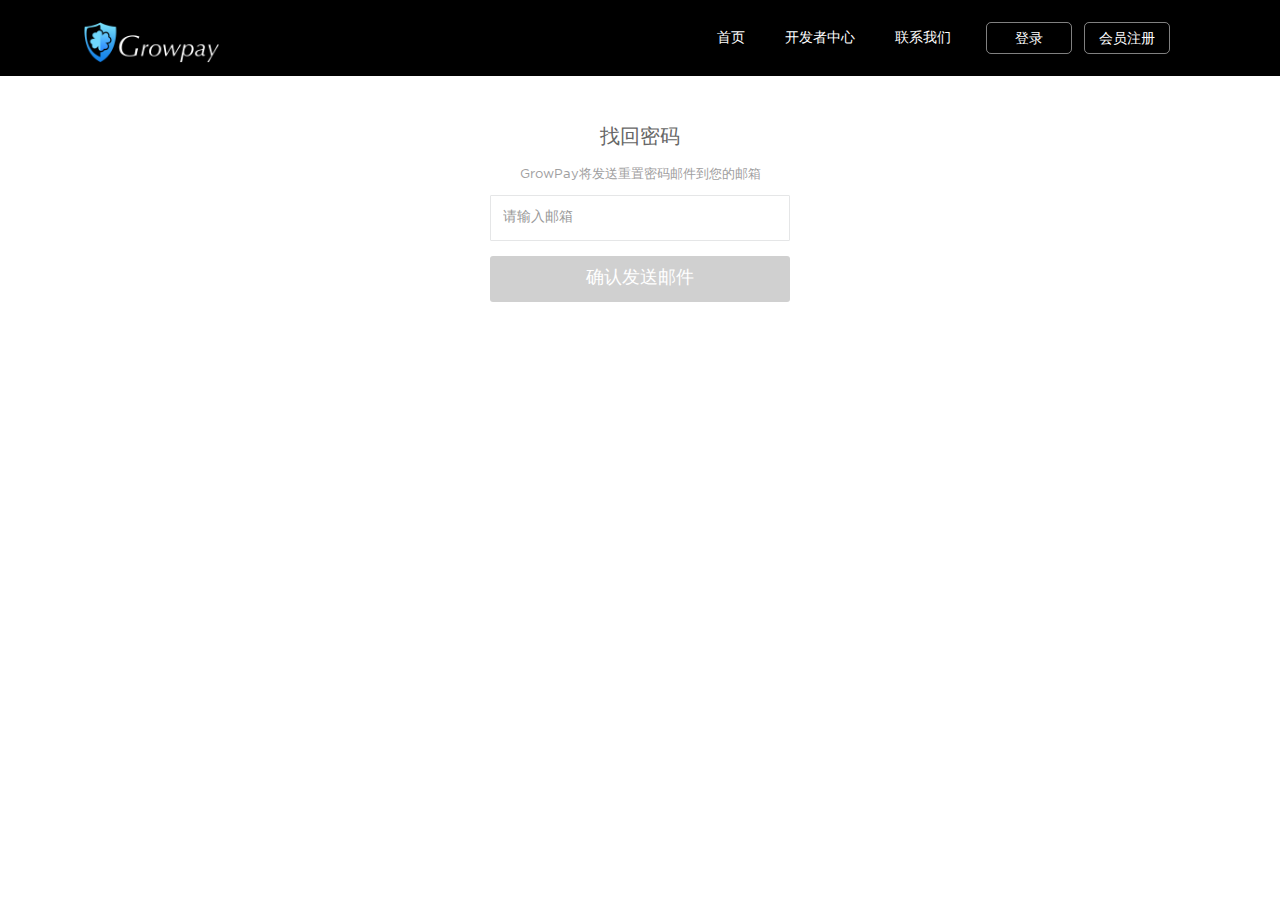
<file: 前台页面/忘记密码.html>
<!DOCTYPE html>
<html>
    <head>
        <meta charset="utf-8"/>
        <meta content="width=device-width, initial-scale=1.0" name="viewport"/>
        <title>
            忘记密码
        </title>
        <meta content="" name="keywords"/>
        <meta content="" name="description"/>
        <link href="favicon.ico" rel="shortcut icon"/>
        <link href="./css/bootstrap.min.css?v=3.3.6" rel="stylesheet"/>
        <link href="./css/font-awesome.min.css?v=4.4.0" rel="stylesheet"/>
        <link href="./css/style.min.css?v=4.1.0" rel="stylesheet"/>
        <link href="./css/common.css" rel="stylesheet"/>
        <link href="./css/login.css" rel="stylesheet"/>
        <!--[if lt IE 9]>
        <meta http-equiv="refresh" content="0;ie.html" />
        <![endif]-->
        <script>
            if(window.top !== window.self){ window.top.location = window.location;}
        </script>
    </head>
    <body class="gray-bg">
        <header class="login-h">
            <div class="login-header-main">
                <a href="index.html"><img src="./img/logo.png" class="logo" alt=""></a>
                <ul class="nav-menu">
                    <li><a href="index.html">首页</a></li>
                    <!-- <li><a href="">渠道</a></li> -->
                    <li><a href="开发者中心.html">开发者中心</a></li>
                    <li><a href="联系我们.html">联系我们</a></li>
                    <!-- <li><a href="">关于我们</a></li> -->
                </ul>
                <ul class="nav-btn">
                    <li><a href="login.html">登录</a></li>
                    <li><a href="register.html">会员注册</a></li>
                </ul>
            </div>
        </header>
        <div class="container">
            <div class="forget-pwd">
                <h3>找回密码</h3>
                <p>GrowPay将发送重置密码邮件到您的邮箱</p>
                <div class="form-group">
                    <input class="form-control" type="email" id="email" placeholder="请输入邮箱" />
                </div>
                <button class="btn block full-width" value="请输入邮箱" type="submit" disabled="disabled">
                    确认发送邮件
                </button>
            </div>
        </div>
        <script src="./js/jquery.min.js?v=2.1.4"></script>
        <!-- <script src="./js/bootstrap.min.js?v=3.3.6"></script> -->
        <script>
            // 忘记密码输入框
            $(document).on('input', '#email', function(event) {
                event.preventDefault();
                var email=$('#email').val();
                var emailReg = /^([a-z0-9\+_\-]+)(\.[a-z0-9\+_\-]+)*@([a-z0-9\-]+\.)+[a-z]{2,6}$/i;
                if(emailReg.test(email)){
                    $('.btn').addClass('btn-primary');
                    $('.btn').removeAttr('disabled');
                }else {
                    $('.btn').removeClass('btn-primary');
                    $('.btn').attr('disabled','disabled');
                }
            });
            // 确认发送按钮点击
            $('.btn').click(function(event) {
                $(this).html('<i class="fa fa-check"></i>发送成功');
                setTimeout(function(){
                    window.location.href='login.html';
                },200);
            });
        </script>
    </body>
</html>
</file>
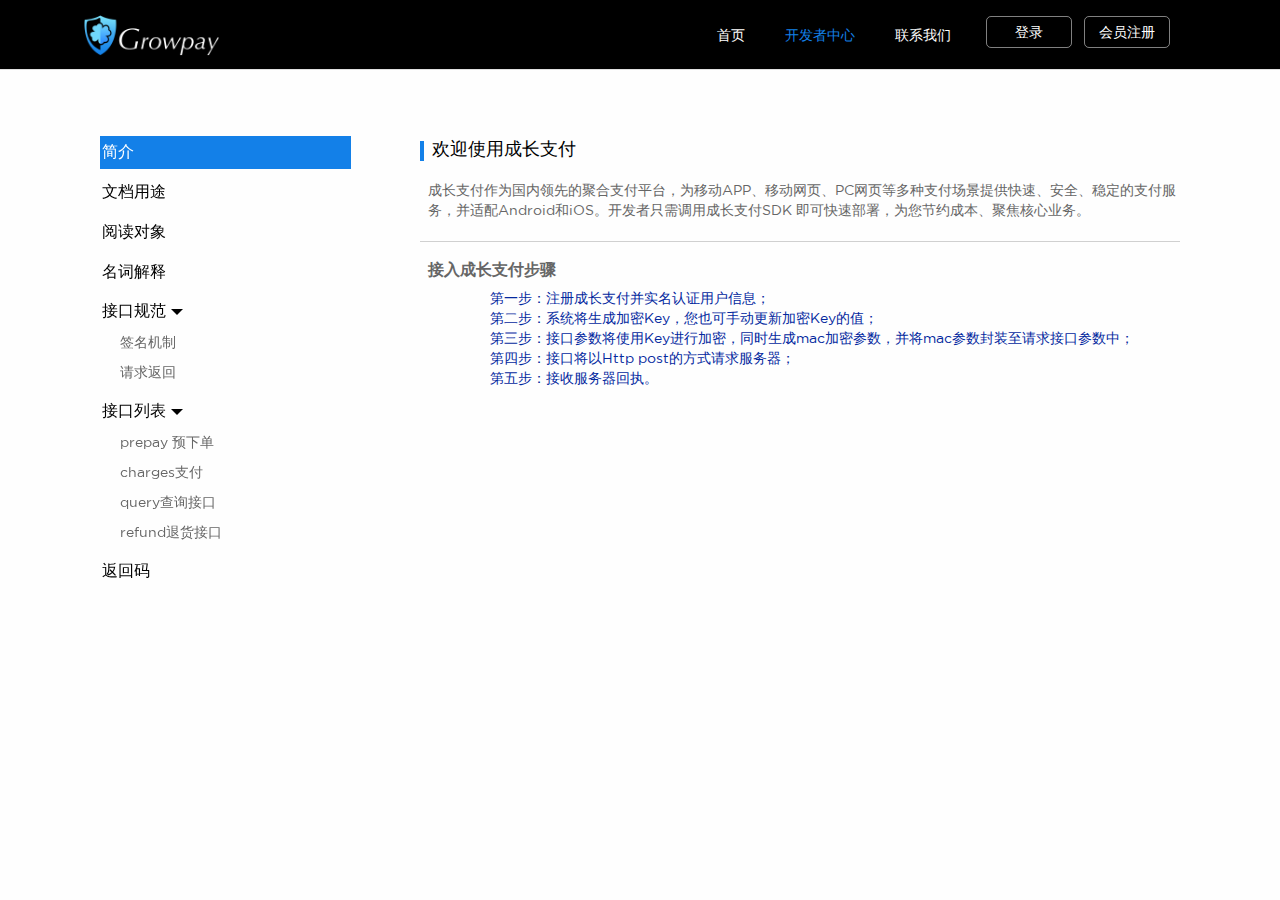
<file: 前台页面/文档.html>
<!DOCTYPE html>
<html>
    <head>
        <meta charset="utf-8"/>
        <meta content="width=device-width, initial-scale=1.0" name="viewport"/>
        <title>
            文档
        </title>
        <meta content="" name="keywords"/>
        <meta content="" name="description"/>
        <!-- <link href="favicon.ico" rel="shortcut icon"/> -->
        <link href="css/bootstrap.min.css?v=3.3.6" rel="stylesheet"/>
        <link href="css/font-awesome.min.css?v=4.4.0" rel="stylesheet"/>
        <!-- <link rel="stylesheet" type="text/css" href="css/animate.min.css"> -->
        <link href="css/style.min.css?v=4.1.0" rel="stylesheet"/>
        <link href="css/common.css" rel="stylesheet"/>
        <script src="js/jquery.min.js?v=2.1.4"></script>
       <script src="http://libs.baidu.com/bootstrap/3.0.3/js/bootstrap.min.js"></script>
        <!--[if lt IE 9]>
        <meta http-equiv="refresh" content="0;ie.html" />
        <![endif]-->
        <style type="text/css">
            body{color:#666;font-size:14px}
            header.gray-bg2{position:fixed;top:0;background-color:#000;z-index:10;border-bottom:1px solid #e0e0e0;height: 70px;}
            header .login-header-main img {
                margin-top: 15px;
            }
            header .login-header-main .nav-menu {
                margin-top: 18px;
            }
            header .login-header-main .nav-btn {
                top: 42%;
            }
            .m-sec{border:0;height:auto;overflow:hidden}
            .doc-change p{font-size:14px}
            .doc-change h3{font-size:18px}
            .doc-l li{font-size:16px}
            a.doctab{color:#222}
            section.m-sec{min-height:95%;padding-top:86px}
            footer.m-sec{text-indent:280px;text-indent:280px;margin:0;padding:0;height:auto}
            .doc-content{height:100%}
            .doc-l ul a{font-size:14px}
            .doc-l li{margin-bottom:7px}
            h4{font-size:16px;margin-left:8px}
            dl{margin-left:8px}
            dt,dd{line-height:25px}
            dt{font-weight:bold}
            dd{margin-left:100px}
            .doc-change ul,.doc-change li{list-style:none;text-indent:30px;color:#04299e}
            li.noIndent{text-indent:0}
            ul.stateCode li{color:#616161;line-height:1.6;margin-bottom:.3rem}
            .doc-l{width:251px;position:fixed;padding:0}
            .doc-l .doc-cell{overflow:hidden}
            .caret{margin-left:5px;border-top:6px solid;border-right:6px solid transparent;border-left:6px solid transparent;-webkit-transition:all .5 ease-out}
            .active .caret,.child .caret{border-top:6px solid;border-left:6px solid;border-top:6px solid transparent;border-bottom:6px solid transparent}
            .doc-l span.caret{display:inline-block;padding:0}
        </style>
        <script>
            if(window.top !== window.self){ window.top.location = window.location;}
        </script>
    </head>
    <body class="gray-bg2  animated fadeInDown">
        <header class="gray-bg2">
            <div class="login-header-main">
                <a href="index.html"><img src="./img/logo.png" class="logo" alt=""></a>
                <ul class="nav-menu">
                    <li><a href="index.html">首页</a></li>
                    <li><a href="开发者中心.html" class="active">开发者中心</a></li>
                    <li><a href="联系我们.html">联系我们</a></li>
                </ul>
                <ul class="nav-btn">
                    <li><a href="login.html">登录</a></li>
                    <li><a href="register.html">会员注册</a></li>
                </ul>
            </div>
        </header>
        <section class="m-sec">
            <div class="doc-content">
                <ul class="doc-l">
                    <li  data-index="1">
                        <a class="doctab active">简介</a>
                    </li>
                    <li  data-index="2">
                        <a class="doctab">文档用途</a>
                    </li>
                    <li  data-index="3">
                        <a class="doctab">阅读对象</a>
                    </li>
                    <li  data-index="4">
                        <a class="doctab">名词解释</a>
                    </li>
                    <li data-index="5">
                        <a class="doctab lm" data-toggle="collapse" data-target="#interfaceReg">接口规范<span class="caret"></span></a>
                        <ul class="doc-cell collapse" id="interfaceReg">
                            <li><a class="doctab" data-href="#interfaceSign">签名机制</a></li>
                            <li><a class="doctab" data-href="#interfaceRetrun">请求返回</a></li>
                        </ul>
                    </li>
                    <li  data-index="6">
                        <a class="doctab lm" data-toggle="collapse" data-target="#grewInterfaceList">接口列表<span class="caret"></span></a>
                        <ul class="doc-cell collapse" id="grewInterfaceList">
                            <li><a class="doctab" data-href="#prepay">prepay 预下单</a></li>
                            <li><a class="doctab" data-href="#charges">charges支付</a></li>
                            <li><a class="doctab" data-href="#query">query查询接口</a></li>
                            <li><a class="doctab" data-href="#refund">refund退货接口</a></li>
                        </ul>
                    </li>
                    <li  data-index="7">
                        <a class="doctab">返回码</a>
                    </li>
                </ul>
                <div class="doc-r">
                    <div class="doc-change" data-index="1" style="display:block">
                        <h3>欢迎使用成长支付</h3>
                        <p>成长支付作为国内领先的聚合支付平台，为移动APP、移动网页、PC网页等多种支付场景提供快速、安全、稳定的支付服务，并适配Android和iOS。开发者只需调用成长支付SDK 即可快速部署，为您节约成本、聚焦核心业务。</p>
                        <hr />
                        <h4>接入成长支付步骤</h4>
                        <ol>
                            <li>第一步：注册成长支付并实名认证用户信息；</li>
                            <li>第二步：系统将生成加密Key，您也可手动更新加密Key的值；</li>
                            <li>第三步：接口参数将使用Key进行加密，同时生成mac加密参数，并将mac参数封装至请求接口参数中；</li>
                            <li>第四步：接口将以Http post的方式请求服务器；</li>
                            <li>第五步：接收服务器回执。</li>
                        </ol>
                    </div>
                    <div class="doc-change" data-index="2">
                        <h3>文档用途</h3>
                        <p>本文档旨在对成长支付接口提供一份详细的规范定义说明， 方便开发者快捷地接入互联网支付服务。</p>
                        <hr />
                    </div>
                    <div class="doc-change" data-index="3">
                        <h3>阅读对象</h3>
                        <p>接入成长支付互联网支付的商户的技术架构师、研发工程师、测试工程师，并需要开发者有一定Java基础。
                        </p>
                        <hr />
                    </div>
                    <div class="doc-change" data-index="4">
                        <h3>名词解释</h3>
                        <p>在您开始使用本文档之前，需要了解本文档涉及到的部分名词解释，这样方便您更好的理解接口相关内容。</p>
                        <p>返回：高汇通根据得到的数据处理完成后，以JSON数据形式将处理完成的结果信息反馈给调用者</p>
                        <p>请求：通过 HTTP 协议把需要传输的数据发送给接收方的过程(post请求)。</p>

                        <p>输入参数：请求参数是调用者在与高汇通进行数据交互时，提供给高汇通的请求数据，以便高汇通根据这些数据进一步处理。</p>

                        <p>返回参数：高汇通对调用者提供的请求数据进行处理后，返回给调用者结果数据，以便调用者根据这些数据进一步处理，对于业务正常受理，调用者需要解析响应码以判断业务是否处理成功。</p>
                        <hr />
                    </div>
                    <div class="doc-change" data-index="5">
                        <h3 id="interfaceSign">接口规范</h3>
                        <p>成长支付对接口规范进行了严格的限制，以保证开发者今后扩展的便利性。所有接口均以JSON的形式返回。</p>
                        <hr />
                        <h3 id="interfaceSign">签名机制</h3>
                        <p>请求参数按照参数名字符升序排列，如果有重复参数名，那么重复的参数再按照参数值的字符升序排列。所有参数（mac）按照上面的排序用&连接起来，格式是：p1=v1&p2=v2。如聚合支付提供KEY为b570f671cb72b5b4a30725f204bbbf03最后格式为p1=v1&p2=v2&key=b570f671cb72b5b4a30725f204bbbf03</p>
                        <hr />
                        <h4>实例</h4>
                        <p>某接口包含以下参数：<br>
                        service=directPay,merchantId=403110154110000,terminalId=04031471<br>那么待签名数据按照规则拼接组装后为：<br>
                        merchantId=403110154110000&amp;service=quickPay&amp;terminalId=04031471&amp;key=b570f671cb72b5b4a30725f204bbbf03</p>
                        <hr />
                        <h4>注意事项</h4>
                        <p>
                        没有值的参数无需传递，也无需包含到待签名数据中。如果传递参数包含加密信息，则拼接签名原文时应使用加密后的值，而不是加密前的原文。根据HTTP协议要求，传递的字符串中如果存在特殊字符（如：&、@等），那么该字符串需要做URL Encoding，这样接收方才能接收到正确的参数值。这种情况下，待签名数据应该是原生值而不是encoding之后的值。</p>
                        <hr />
                        <h3 id="interfaceRetrun">请求返回</h3>
                        <p>所有请求均以JSON格式返回，格式如下：<br/>
                        { "return_code":"状态码", "return_msg":"返回消息" }</p>
                        <hr />
                        <h4>响应参数</h4>
                        <dl>
                            <dt>return_code String</dt>
                            <dd>返回代码 T00为请求成功返回，其它代表有错误。</dd>
                            <dt>return_msg String</dt>
                            <dd>返回消息 如果return_code不为T00，相应错误说明会在return_msg中出现。</dt>
                        </dl>
                    </div>
                    <div class="doc-change" data-index="6">
                        <h3>接口列表</h3>
                        <p>所有对外开放的接口以列表的形式展示出来，方便查阅、符合开发人员阅读习惯。接口内容我们会不定期更新，届时您可以在网站首页查看更新内容。</p>
                        <hr />
                        <br>
                        <h3 id="prepay">prepay 预下单</h3>
                        <p>商户系统先调用该接口在成长支付服务后台生成预支付交易单，返回支付网址url</p>
                        <hr />
                        <h4>参数</h4>
                        <dl>
                            <dt>mer_id String</dt>
                            <dd>成长支付商户号，32位长度字符串，非空。</dt>
                            <dt>appid String</dt>
                            <dd>客户应用ID，32位长度字符串，非空。</dd>
                            <dt>pay_id String</dt>
                            <dd>支付渠道ID，2位长度字符串，非空。</dt>
                            <dt>out_trade_no String</dt>
                            <dd>订单号，32位长度字符串，非空。</dt>
                            <dt>debugmode String</dt>
                            <dd>调试模式（0生产，1调试），1位长度字符串，非空。</dd>
                            <dt>order_name String</dt>
                            <dd>订单名称，64位长度字符串，非空。</dt>
                            <dt>order_detail String</dt>
                            <dd>订单描述，512位长度字符串，非空。</dt>
                            <dt>order_amount String</dt>
                            <dd>订单总金额，单位:分， 20位长度字符串，非空。</dd>
                            <dt>order_time String</dt>
                            <dd>交易时间，格式：yyyyMMddHHmmss，14位长度字符串，非空。</dt>
                            <dt>notify_url String</dt>
                            <dd>后台回调地址，256位长度字符串，非空。</dt>
                            <dt>front_notify_url String</dt>
                            <dd>前台回调地址，256位长度字符串，非空。</dd>
                            <dt>order_currency String</dt>
                            <dd>币种（默认固定CNY）16位长度字符串，可空。</dt>
                            <dt>charset String</dt>
                            <dd>字符集（默认固定UTF-8），32位长度字符串，可空。</dd>
                            <dt>sign String</dt>
                            <dd>签名，32位长度字符串，非空。</dt>
                        </dl>
                        <hr />
                        <h4>返回</h4>
                        <dl>
                            <dt>支付网址url String</dt>
                            <dd>支付网址url,非空。</dd>
                        </dl>
                        <hr />
                        <h4>请求示例</h4>
                        <ul>
                            <li>Map<String, String> rMap2 = new HashMap<String, String>();</li>
                            <li>rMap2.put("mer_id","10005296")</li>
                            <li>rMap2.put("appid","3a16f917ebf345a29eeb87bc3aa35dc7");</li>
                            <li>rMap2.put("pay_id","03");</li>
                            <li>rMap2.put("out_trade_no","1217752501201407033233368018");</li>
                            <li>rMap2.put("debugmode","0");</li>
                            <li>rMap2.put(“order_name","Test商品");</li>
                            <li>rMap2.put(“order_detail","Test");</li>
                            <li>rMap2.put(“order_amount”,”100");</li>
                            <li>rMap2.put(“order_time”,”20160726153216”);</li>
                            <li>rMap2.put(“notify_url”,”http://api.growpay.cn/v1/charges_page/prepay_notify”);</li>
                            <li>rMap2.put(“front_notify_url”,”https://api.growpay.cn/v1/charges_page/prepay_front_notify.html”);</li>
                            <li>rMap2.put(“order_currency”,”CNY”);</li>
                            <li>rMap2.put(“charset”,”UTF-8”);</li>
                            <li>rMap2.put(“sign”,”730ab772f29f7b587cdd08b7578aeb05”);</li>
                            <li>String mac=SignUtils.calMac(rMap2,"商户KEY");</li>
                            <li>rMap2.put("sign", sign);</li>
                            <li>String&nbsp;respMsg=HttpRequestTool.postRequest("https://api.growpay.cn/v1/charges/wxpay/prepay",  rMap2,"UTF-8", "UTF-8");</li>
                        </ul> 
                        <hr />
                        <h4>请求返回格式</h4>
                        <ul>
                            <li class="noIndent">{</li>
                            <li>"支付网址url":"https://api.growpay.cn/v1/charges_page/prepay?key=A8382B0B3BFF9F07511605D70342BB0C"</li>
                            <li class="noIndent">}</li>
                        </ul> 
                        <hr />
                        <h3 id="charges">charges支付</h3>
                        <p>商户系统在网页上重定向到预下单返回的支付网址url(成长支付收银台)完成交易</p>
                        <hr />
                        <h4>参数</h4>
                        <dl>
                            <dt>支付网址url String</dt>
                            <dd>支付网址url，非空。</dt>
                        </dl>
                        <hr />
                        <h4>前台返回参数</h4>
                        <dl>
                            <dt>app_id String</dt>
                            <dd>客户应用ID，32位长度字符串,非空。</dd>
                            <dt>mer_id String</dt>
                            <dd>成长支付商户号，32位长度字符串，非空。</dt>
                            <dt>trade_no String</dt>
                            <dd>成长支付订单号，32位长度字符串，非空。</dt>
                            <dt>out_trade_no String</dt>
                            <dd>订单号，32位长度字符串,非空。</dd>
                            <dt>return_code String</dt>
                            <dd>返回码，4位长度字符串，非空。</dt>
                            <dt>return_msg String</dt>
                            <dd>回执信息，32位长度字符串，非空。</dt>
                            <dt>sign String</dt>
                            <dd>签名，32位长度字符串，非空。</dt>
                        </dl>
                        <hr />
                        <h4>后台返回参数</h4>
                        <dl>
                            <dt>return_code String</dt>
                            <dd>返回码，4位长度字符串，非空。</dt>
                            <dt>return_msg String</dt>
                            <dd>回执信息，32位长度字符串，非空。</dd>
                            <dt>trade_no String</dt>
                            <dd>成长支付订单号，32位长度字符串，非空。</dd>
                            <dt>out_trade_no String</dt>
                            <dd>订单号，32位长度字符串,非空。</dd>
                            <dt>mer_id String</dt>
                            <dd>成长支付商户号，32位长度字符串，非空。</dd>
                            <dt>app_id String</dt>
                            <dd>客户应用ID，32位长度字符串,非空。</dd>
                            <dt>order_amount String</dt>
                            <dd>订单总金额，20位长度字符串，非空。</dd>
                            <dt>trade_state String</dt>
                            <dd>交易状态，32位长度字符串,非空。</dd>
                            <dt>front_notify_url String</dt>
                            <dd>前台回调地址，256位长度字符串，非空。</dd>
                            <dt>sign String</dt>
                            <dd>签名，32位长度字符串，非空。</dd>
                        </dl>
                        <hr />
                        <h4>请求示例</h4>
                        <ul>
                            <li>Map<String, String> rMap2 = new HashMap<String, String>();</li>
                            <li>rMap2.put(“支付网址url","https://api.growpay.cn/v1/charges_page/prepay?key=A8382B0B3BFF9F07511605D70342BB0C")</li>
                            <li>String mac=SignUtils.calMac(rMap2,"商户KEY");</li>
                            <li>rMap2.put("sign", sign);</li>
                            <li>String&nbsp;respMsg=HttpRequestTool.postRequest("https://api.growpay.cn/v1/charges/wxpay/prepay",  rMap2,"UTF-8", "UTF-8");</li>
                        </ul> 
                        <hr />
                        <h4>前台请求返回格式</h4>
                        <ul>
                            <li class="noIndent">{</li>
                            <li>“app_id":"3a16f917ebf345a29eeb87bc3aa35dc7”,</li>
                            <li>“mer_id":"10005296”,</li>
                            <li>“trade_no":"20160727144059284870”,</li>
                            <li>“out_trade_no":"1217752501201407033233368018",</li>
                            <li>“return_code":"T00”,</li>
                            <li>“return_msg":"成功”,</li>
                            <li>“sign":"730ab772f29f7b587cdd08b7578aeb05”</li>
                            <li class="noIndent">}</li>
                        </ul> 
                        <hr />
                        <h4>后台请求返回格式</h4>
                        <ul>
                            <li class="noIndent">{</li>
                            <li>“return_code":"T00”,</li>
                            <li>“return_msg":"操作完成”,</li>
                            <li>“trade_no":"2016071918330303842001”,</li>
                            <li>“out_trade_no":"20160726153216”,</li>
                            <li>“mer_id":"10005296”,</li>
                            <li>“app_id":"3a16f917ebf345a29eeb87bc3aa35dc7”,</li>
                            <li>“order_amount":"100”,</li>
                            <li>“trade_state":"SUCCESS,FAIL”,</li>
                            <li>“front_notify_url":"https://api.growpay.cn/v1/charges_page/prepay_front_notify.html”,</li>
                            <li>“sign":"730ab772f29f7b587cdd08b7578aeb05”</li>
                            <li class="noIndent">}</li>
                        </ul> 
                        <hr />
                        <h3 id="query">query查询接口</h3>
                        <p>查询单笔交易状态</p>
                        <hr />
                        <h4>参数</h4>
                        <dl>
                            <dt>trade_no String</dt>
                            <dd>成长支付订单号，32位长度字符串，非空。</dd>
                            <dt>appid String</dt>
                            <dd>应用id，32位长度字符串，非空。</dd>
                            <dt>sign String</dt>
                            <dd>签名，32位长度字符串，非空。</dd>
                        </dl>
                        <hr />
                        <h4>返回</h4>
                        <dl>
                            <dt>return_code String</dt>
                            <dd>返回码，4位长度字符串,非空。</dd>
                            <dt>return_msg String</dt>
                            <dd>回执信息，50位长度字符串，非空。</dt>
                            <dt>out_trade_no String</dt>
                            <dd>订单号，32位长度字符串，非空。</dt>
                            <dt>trade_no String</dt>
                            <dd>成长支付订单号，32位长度字符串,非空。</dd>
                            <dt>mer_id String</dt>
                            <dd>成长支付商户号，32位长度字符串，非空。</dt>
                            <dt>app_id String</dt>
                            <dd>客户应用ID，32位长度字符串，非空。</dt>
                            <dt>order_amount String</dt>
                            <dd>订单总金额，20位长度字符串,非空。</dd>
                            <dt>trade_state String</dt>
                            <dd>交易状态，32位长度字符串，非空。</dt>
                            <dt>sign String</dt>
                            <dd>签名，32位长度字符串，非空。</dt>
                        </dl>
                        <hr />
                        <h4>请求示例</h4>
                        <ul>
                            <li>Map<String, String> rMap2 = new HashMap<String, String>();</li>
                            <li>rMap2.put("trade_no","2016071918330303842001");</li>
                            <li>rMap2.put("app_id","3a16f917ebf345a29eeb87bc3aa35dc7");</li>
                            <li>rMap2.put("sign","730ab772f29f7b587cdd08b7578aeb05");</li>
                            <li>String mac=SignUtils.calMac(rMap2,"商户KEY");</li>
                            <li>rMap2.put("sign", sign);</li>
                            <li>String&nbsp;respMsg=HttpRequestTool.postRequest("https://api.growpay.cn/v1/charges/wxpay/prepay",  rMap2,"UTF-8", “UTF-8");</li>
                        </ul> 
                        <hr />
                        <h4>请求返回格式</h4>
                        <ul>
                            <li class="noIndent">{</li>
                            <li>“return_code":"T00",</li>
                            <li>“return_msg”:"操作完成",</li>
                            <li>“out_trade_no":"2016071918330303842001",</li>
                            <li>“trade_no":"2016071918330303842001”,</li>
                            <li>“mer_id":"10005296”,</li>
                            <li>“app_id":"3a16f917ebf345a29eeb87bc3aa35dc7”,</li>
                            <li>“order_amount":"100”,</li>
                            <li>“trade_state":"SUCCESS,FAIL”,</li>
                            <li>“sign":"730ab772f29f7b587cdd08b7578aeb05”</li>
                            <li class="noIndent">}</li>
                        </ul> 
                        <hr />
                        <h3 id="refund">refund退货接口</h3>
                        <p>退货时调用该接口</p>
                        <hr />
                        <h4>参数</h4>
                        <dl>
                            <dt>appid String</dt>
                            <dd>应用id，32位长度字符串，非空。</dd>
                            <dt>trade_no String</dt>
                            <dd>成长支付订单号，32位长度字符串，非空。</dd>                 
                            <dt>out_refund_no String</dt>
                            <dd>客户退款单号，32位长度字符串，非空。</dd>
                            <dt>order_amount String</dt>
                            <dd>订单总金额，20位长度字符串，非空。</dd>
                            <dt>refund_amount String</dt>
                            <dd>退款金额，20位长度字符串，非空。</dd>
                            <dt>debugmode String</dt>
                            <dd>调试模式（0生产，1调试），1位长度字符串，非空。</dd>
                            <dt>sign String</dt>
                            <dd>签名，32位长度字符串，非空。</dd>
                        </dl>
                        <hr />
                        <h4>返回</h4>
                        <dl>
                            <dt>return_code String</dt>
                            <dd>返回码，4位长度字符串,非空。</dd>
                            <dt>return_msg String</dt>
                            <dd>回执信息，50位长度字符串，非空。</dd>
                            <dt>app_id String</dt>
                            <dd>客户应用ID，32位长度字符串，非空。</dd>
                            <dt>mer_id String</dt>
                            <dd>成长支付商户号，32位长度字符串，非空。</dd>
                            <dt>trade_no String</dt>
                            <dd>成长支付订单号，32位长度字符串,非空。</dd>
                            <dt>out_trade_no String</dt>
                            <dd>订单号，32位长度字符串，非空。</dd>
                            <dt>out_refund_no String</dt>
                            <dd>客户退款单号，32位长度字符串,非空。</dd>
                            <dt>refund_no String</dt>
                            <dd>成长支付退款单号，32位长度字符串，非空。</dd>
                            <dt>order_amount String</dt>
                            <dd>订单总金额，20位长度字符串,非空。</dd>
                            <dt>refund_amount String</dt>
                            <dd>退款金额，20位长度字符串，非空。</dd>
                            <dt>sign String</dt>
                            <dd>签名，32位长度字符串，非空。</dd>
                        </dl>
                        <hr />
                        <h4>请求示例</h4>
                        <ul>                 
                            <li>Map<String, String> rMap2 = new HashMap<String, String>();</li>
                            <li>rMap2.put("app_id","3a16f917ebf345a29eeb87bc3aa35dc7");</li>
                            <li>rMap2.put(“trade_no","20160922121331206163");</li>
                            <li>rMap2.put("out_refund_no","730ab772f29f7b587cdd08b7578aeb05");</li>
                            <li>rMap2.put("order_amount","100");</li>
                            <li>rMap2.put("refund_amount","100");</li>
                            <li>rMap2.put(“debugmode","0");</li>
                            <li>rMap2.put(“sign","730ab772f29f7b587cdd08b7578aeb05");</li>
                            <li>String mac=SignUtils.calMac(rMap2,"商户KEY");</li>
                            <li>rMap2.put("sign", sign);</li>
                            <li>String&nbsp;respMsg=HttpRequestTool.postRequest("https://api.growpay.cn/v1/charges/wxpay/prepay",  rMap2,"UTF-8", “UTF-8");</li>
                        </ul> 
                        <hr />
                        <h4>请求返回格式</h4>
                        <ul>
                            <li class="noIndent">{</li>
                            <li>“return_code":"T00”,</li>
                            <li>“return_msg":"操作完成”,</li>
                            <li>“app_id":"01正常02停用”,</li>
                            <li>“mer_id":"10005296”,</li>
                            <li>“trade_no":"2016071918330303842001”,</li>
                            <li>“out_trade_no":"2016071918330303842001”,</li>
                            <li>“out_refund_no":"20160922121331206163”,</li>
                            <li>“refund_no":"20160922121331206163”,</li>
                            <li>“order_amount":"100”,</li>
                            <li>“refund_amount":"100”,</li>
                            <li>“sign":"730ab772f29f7b587cdd08b7578aeb05”</li>
                            <li class="noIndent">}</li>
                        </ul> 
                        <hr />
                    </div>
                    <div class="doc-change" data-index="7">
                        <h3>返回码</h3>
                        <p>返回码机制可以让您快速查看接口返回的信息</p>
                        <hr />
                        <br>
                        <ul class="stateCode">
                            <li>T00成功</li>
                            <li>T02失败</li>
                            <li>T03无效商户</li>
                            <li>T12无效的关联交易</li>
                            <li>T13无效金额</li>
                            <li>C14无此账号</li>
                            <li>C27钱包已停用</li>
                            <li>T30报文格式错误</li>
                            <li>T31原交易不存在</li>
                            <li>T32原交易已经退过货</li>
                            <li>T37其他错误</li>
                            <li>T51金额不足</li>
                            <li>T61超出金额限制</li>
                            <li>T64原始金额错误</li>
                            <li>T97POS终端号找不到</li>
                        </ul>
                    </div>
                </div>
                <div class="clearfix"></div>
            </div>
        </section>
        <footer class="m-sec">
                <ul>
                    <li><a href="">帮助中心</a></li>
                    <li><a href="">招聘</a></li>
                    <li><a href="">联系我们</a></li>
                    <li><a href="">关于我们</a></li>
                </ul>
               <!-- <p>京ICP 备1047270 号-6&nbsp;&nbsp;&nbsp;&nbsp;|&nbsp;&nbsp;&nbsp;&nbsp;成长支付 版权所有</p> -->
        </footer>
       <script type="text/javascript">
           $(function(){
                $('.doctab').click(function(event) {
                    if($(this).attr('data-toggle')=='collapse'){
                        $(window).scrollTop(0);
                        $('.lm').removeClass('child');
                        $("a[data-toggle='collapse']").parent('li').find('ul.doc-cell').addClass('collapse').removeClass('in');
                        $(this).parent('li').find('ul.doc-cell').toggleClass('collapse');
                    }
                    $('.doctab').removeClass('active');
                    $(this).addClass('active')
                });
                $('.doc-l>li').click(function(){
                    var Index=$(this).attr('data-index');
                    $('.doc-change[data-index='+ Index +']').show().siblings('.doc-change').hide();
                });
                $(".collapse li a").on("click",function(){
                    var idName=$(this).attr("data-href");
                    var top=$(idName).offset().top;
                    $(window).scrollTop(top-105);
                    $('.lm').removeClass('child');
                    $(this).parents('.doc-cell').siblings('.lm').addClass('child')
                });
           })
       </script>
    </body>
</html>
</file>
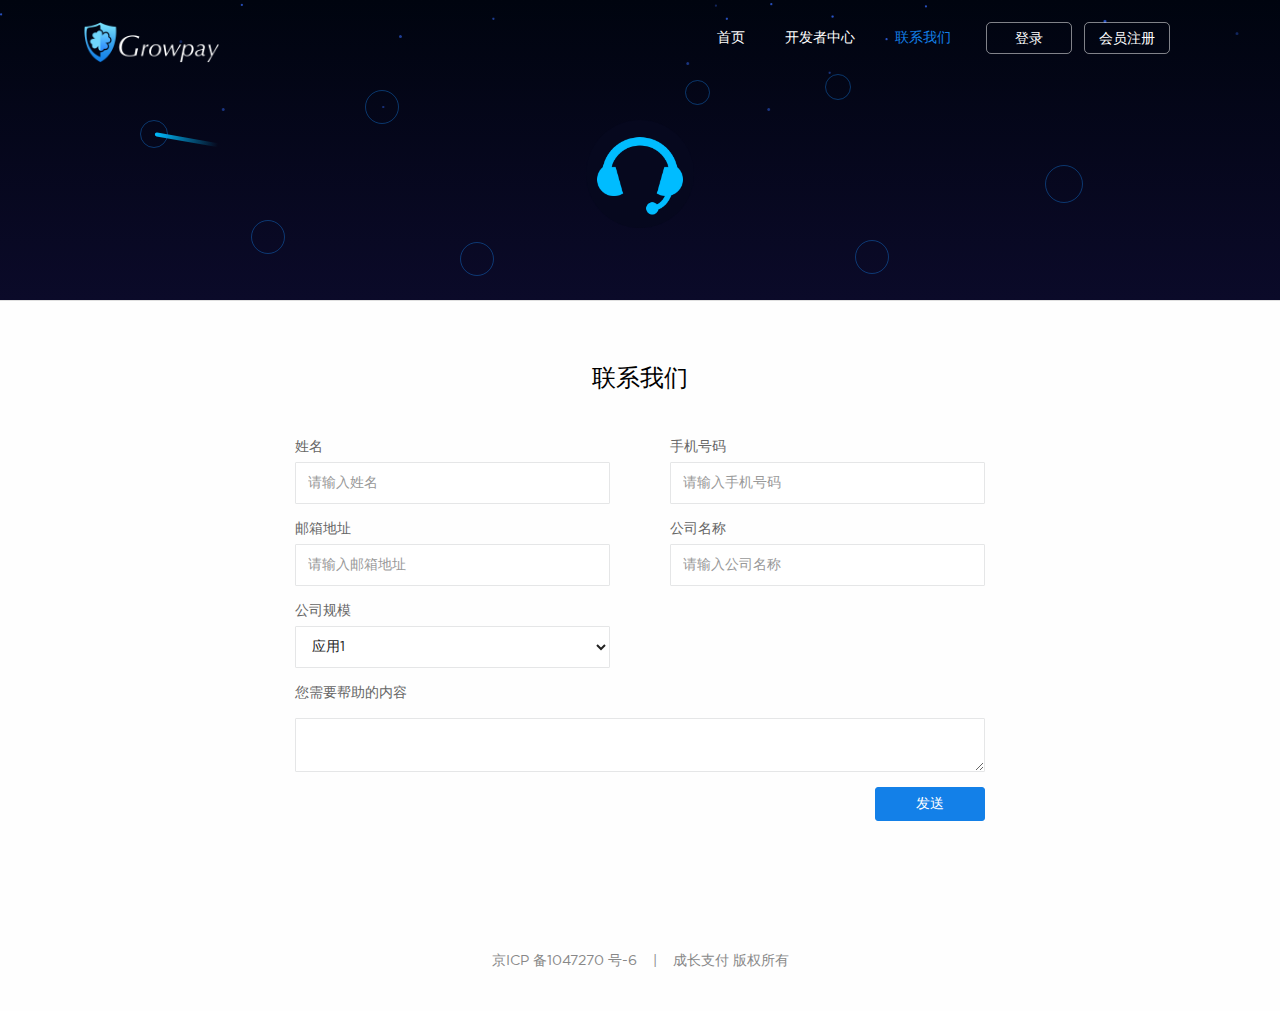
<file: 前台页面/联系我们.html>
<!DOCTYPE html>
<html>
    <head>
        <meta charset="utf-8"/>
        <meta content="width=device-width, initial-scale=1.0" name="viewport"/>
        <title>
            
        </title>
        <meta content="" name="keywords"/>
        <meta content="" name="description"/>
        <link href="./css/bootstrap.min.css?v=3.3.6" rel="stylesheet"/>
        <link href="./css/sweetalert.css" rel="stylesheet"/>
        <link href="./css/style.min.css?v=4.1.0" rel="stylesheet"/>
        <link href="./css/common.css" rel="stylesheet"/>
        <!--[if lt IE 9]>
        <meta http-equiv="refresh" content="0;ie.html" />
        <![endif]-->
    </head>
    <body class="gray-bg2">
        <header class="developer-head-1">
            <div class="login-header-main">
                <a href="index.html"><img src="./img/logo.png" class="logo" alt=""></a>
                <ul class="nav-menu">
                    <li><a href="index.html">首页</a></li>
                    <li><a href="开发者中心.html">开发者中心</a></li>
                    <li><a href="联系我们.html" class="active">联系我们</a></li>
                </ul>
                <ul class="nav-btn">
                    <li><a href="login.html">登录</a></li>
                    <li><a href="register.html">会员注册</a></li>
                </ul>
            </div>
            <div class="star"></div>
            <div class="ermai"></div>
            <div class="all-quan container">
                <div class="all-flowstar" id='flowstar'></div>
                <span class="quan quan-1">
                    <em class="quan-dot"></em>
                </span>
                <span class="quan quan-2">
                    <em class="quan-dot"></em>
                </span>
                <span class="quan quan-3">
                    <em class="quan-dot"></em>
                </span>
                <span class="quan quan-4">
                    <em class="quan-dot"></em>
                </span>
                <span class="quan quan-5">
                    <em class="quan-dot"></em>
                </span>
                <span class="quan quan-6">
                    <em class="quan-dot"></em>
                </span>
                <span class="quan quan-7">
                    <em class="quan-dot"></em>
                </span>
                <span class="quan quan-8">
                    <em class="quan-dot"></em>
                </span>
            </div>
        </header>
        <section class="m-sec">
            <div class="container">
                <div class="contactus">
                    <h3>联系我们</h3>
                    <form class="m-t form-horizontal" role="form"  id="contactForm">
                        <div class="form-group col-sm-6">
                            <label>姓名</label>
                           <input type="text" class="form-control" name="username" id="username" placeholder="请输入姓名" required="">
                        </div>
                        <div class="form-group col-sm-6 pull-right">
                            <label>手机号码</label>
                            <input type="text" class="form-control" name="telphone" id="telphone" placeholder="请输入手机号码" required="" maxlength="11">
                        </div>
                        <div class="clearfix"></div>
                        <div class="form-group col-sm-6">
                            <label>邮箱地址</label>
                            <input type="email" class="form-control" placeholder="请输入邮箱地址" required="" name="email">
                        </div>
                        <div class="form-group col-sm-6 pull-right">
                            <label>公司名称</label>
                            <input type="text" class="form-control" name="companyname" placeholder="请输入公司名称" required="" >
                        </div>
                        <div class="clearfix"></div>
                        <div class="form-group col-sm-6">
                            <label>公司规模</label>
                            <select class="form-control">
                                <option>请选择</option>
                                <option selected>应用1</option>
                            </select>
                        </div>
                        <div class="clearfix"></div>
                        <div class="form-group p-part">
                            <label>您需要帮助的内容</label>
                            <textarea name="helpcontent" class="form-control m-t-sm"></textarea>
                        </div>
                        <div class="form-group p-part">
                            <button type="submit" class="btn btn-primary pull-right contact-btn" id="sendBtn">发送</button>
                        </div>
                        <div class="clearfix"></div>
                    </form>
                </div>
            </div>
        </section>
        <footer>
            <ul>
                <li><a href="">帮助中心</a></li>
                <li><a href="">招聘</a></li>
                <li><a href="">联系我们</a></li>
                <li><a href="">关于我们</a></li>
            </ul>
           <p>京ICP 备1047270 号-6&nbsp;&nbsp;&nbsp;&nbsp;|&nbsp;&nbsp;&nbsp;&nbsp;成长支付 版权所有</p>
       </footer>
        <script src="./js/jquery.min.js?v=2.1.4"></script>
        <script src="./js/plugins/validate/jquery.validate.min.js"></script>
        <script src="./js/common/form-validate-common.js"></script>
        <script src="./js/plugins/sweetalert/sweetalert.min.js"></script>
        <script>
            $(function(){
                // 流星动画
                animateInit();
                var intervalAnimate=setInterval(function(){
                    animateInit();
                },3000);
                setTimeout(function(){
                    clearInterval(intervalAnimate);
                },120000);//循环执行两次则停止播放
                // 表单验证
                $("#contactForm").validate({
                    rules: {
                        username: {
                            required:!0,
                        },
                        telphone: {
                            required:!0,
                            telphone:!0
                        },
                        email: {
                            required:!0,
                            email:!0
                        },
                        companyname: {
                            required:!0
                        },

                        helpcontent: {
                            required:!0
                        }
                    },
                    messages: {
                        username: {
                            required: "*请输入姓名"
                        },
                        telphone: {
                            required: "*请输入手机号码"
                        },
                        email: {
                            required: "*请输入邮箱"
                        },
                        companyname: {
                            required: "*请输入公司名称"
                        },
                        helpcontent: {
                            required: "*请输入您需要帮助的内容"
                        }
                    },
                    submitHandler:function(){
	                		swal("您的反馈我们已经收到，感谢您的宝贵意见");
	                }
                });
            });
            var [i,j]=[1,1];
            function animateInit(){
                $('#flowstar').prop('class','all-flowstar flowstar'+i).show();
                i++;
                if(i==9){
                    i=1;
                }
                setTimeout(function(){
                    $('.quan-'+j).addClass('quan-active quan-active-'+j);
                    $('.quan-'+j+' .quan-dot').show();
                    $('#flowstar').prop('class','').hide();
                },1000);
                setTimeout(function(){
                    $('.quan-'+j).removeClass('quan-active quan-active-'+j);
                    $('.quan-'+j+' .quan-dot').hide();
                    j++;
                    if(j==9){
                        j=1;
                    }
                    console.log(j);
                },3000);
                
                
            }
        </script>
    </body>
</html>
</file>
<file: css/base.css>
@charset "utf-8";
html {
	-webkit-text-size-adjust: none;
	-webkit-tap-highlight-color: rgba(0, 0, 0, 0)
}

body {
	font: 14px/1.5 "PingFang SC", "微软雅黑",Helvetica, "Helvetica Neue",  Tahoma, Arial, sans-serif;
	color: #1c2125;
	background-color: #f3f3f4;
}

body,
div,
dl,
dt,
dd,
ul,
ol,
li,
h1,
h2,
h3,
h4,
h5,
h6,
pre,
code,
form,
fieldset,
legend,
input,
textarea,
p,
blockquote,
th,
td,
span,
i,
b {
	margin: 0;
	padding: 0
}

table {
	border-collapse: collapse;
	border-spacing: 0
}

fieldset,
img {
	border: 0
}

address,
caption,
cite,
code,
dfn,
em,
strong,
th,
var {
	font-style: normal;
	font-weight: normal
}

ol,
ul,
li {
	list-style: none
}

caption,
th {
	text-align: left
}

h1,
h2,
h3,
h4,
h5,
h6 {
	font-size: 100%;
	font-weight: normal
}

q:before,
q:after {
	content: ''
}

abbr,
acronym {
	border: 0
}

sup {
	vertical-align: text-top
}

sub {
	vertical-align: text-bottom
}

textarea {
	resize: none
}

a {
	text-decoration: none;
	outline: none;
	blr: expression(this.onFocus=this.blur());
	cursor: pointer
}

.rel {
	position: relative
}

.abs {
	position: absolute
}

.fix {
	position: fixed
}

.fl {
	float: left;
}

.fr {
	float: right;
}

.vm {
	vertical-align: middle
}

.vt {
	vertical-align: top
}

.vb {
	vertical-align: bottom
}

.clearfix:before,
.clearfix:after {
	content: "";
	display: table
}

.clearfix:after {
	clear: both
}

.clearfix {
	*zoom: 1
}

strong {
	font-weight: bold
}

input,
button,
select,
textarea {
	outline: none
}
.hide {
    display: none;
}
.container {
    width: 1200px;
    margin: 0 auto;
}
.shadow {
    -webkit-box-shadow: 0 2px 4px rgba(0, 0, 0, 0.1);
    -moz-box-shadow: 0 2px 4px rgba(0, 0, 0, 0.1);
    box-shadow: 0 2px 4px rgba(0, 0, 0, 0.1);
}
.text-ellipsis {
    overflow: hidden;
    text-overflow: ellipsis;
    white-space: nowrap;
}

.word-break {
    word-break: break-all;
    word-wrap: break-word
}
.bg-f0 {
	background-color: #f0f0f0
}
.ml20 {
	margin-left: 20px;
}
.mr20 {
	margin-right: 20px;
}
.pl20 {
	padding-left: 20px;
}
.pr20 {
	padding-right: 20px;
}

.ik-floor .ik-floor-main li a:before {
	background: -moz-linear-gradient(left, rgba(255, 255, 255, 0) 0, rgba(255, 255, 255, 0.2) 50%, rgba(255, 255, 255, 0) 100%);
    background: -webkit-gradient(linear, left top, right top, color-stop(0%, rgba(255, 255, 255, 0)), color-stop(50%, rgba(255, 255, 255, 0.2)), color-stop(100%, rgba(255, 255, 255, 0)));
    background: -webkit-linear-gradient(left, rgba(255, 255, 255, 0) 0, rgba(255, 255, 255, 0.2) 50%, rgba(255, 255, 255, 0) 100%);
				    background: -o-linear-gradient(left, rgba(255, 255, 255, 0) 0, rgba(255, 255, 255, 0.2) 50%, rgba(255, 255, 255, 0) 100%);
}
</file>
<file: css/main.css>
body{background:#f5f5f5}header{position:fixed;left:0;top:0;right:0;width:100%;z-index:100}header .login-header-main{position:relative;height:116px;margin:0 60px}header .login-header-main img{float:left;height:52px;display:block;margin-top:30px;margin-right:38px}header .login-header-main .nav-menu{float:left;margin-top:48px}header .login-header-main .nav-menu li{float:left;list-style:none;margin-right:28px}header .login-header-main .nav-menu li:last-child{margin-right:0}header .login-header-main .nav-menu li a{color:#fff;font-size:18px}header .login-header-main .nav-menu li a:hover,header .login-header-main .nav-menu li:first-child a{color:#ff4e3c}header .login-header-main .nav-btn{position:absolute;right:0;top:50%;transform:translate(0,-50%);-o-transform:translate(0,-50%);-ms-transform:translate(0,-50%);-moz-transform:translate(0,-50%);-webkit-transform:translate(0,-50%)}header .login-header-main .nav-btn li{float:left;list-style:none}header .login-header-main .nav-btn li a{display:inline-block;padding:5px 20px;text-align:center;font-size:18px;color:#fff;border:1px solid transparent}header .login-header-main .nav-btn li a:hover{border:1px solid #ff4e3c;color:#ff4e3c}.container{width:1080px}.navigation{position:fixed;left:50%;bottom:40px;width:230px;margin-left:-115px;border-bottom:3px solid rgba(255,255,255,.6)}.navigation li{position:relative;float:left;width:34px;height:34px;margin:15px 24px 15px 3px;background:url(../images/nav-1.png) center no-repeat;background-size:34px 136px;cursor:pointer;transition:all .35s ease;-o-transition:all .35s ease;-webkit-transition:all .35s ease;-moz-transition:all .35s ease;-ms-transition:all .35s ease}.navigation li:last-child{float:right;margin-right:7px}.navigation li a{display:block;width:34px;height:34px}.navigation li.active,.navigation li:hover{background:url(../images/nav-1-active.png) center no-repeat;background-size:34px 136px}.navigation li.active:after{content:'';position:absolute;left:-3px;right:-7px;bottom:-18px;height:3px;background-color:#fff}.navigation li.nav-1{background-position:0 0}.navigation li.nav-2{background-position:0 -34px}.navigation li.nav-3{background-position:0 -68px}.navigation li.nav-4{background-position:0 -102px}.section{position:relative}.section .sec-tit{position:absolute;left:50%;top:125px;display:block;transform:translate(-50%,0) scale(.5,.5);-o-transform:translate(-50%,0) scale(.5,.5);-ms-transform:translate(-50%,0) scale(.5,.5);-moz-transform:translate(-50%,0) scale(.5,.5);-webkit-transform:translate(-50%,0) scale(.5,.5)}.section .s1-list,.section .sec-text{left:50%;transform:translate(-50%,0);display:block}.section .sec-tit.sec-tit-1{top:125px}.section .s1-list{position:absolute;top:240px;-o-transform:translate(-50%,0);-ms-transform:translate(-50%,0);-moz-transform:translate(-50%,0);-webkit-transform:translate(-50%,0);width:980px;min-height:180px}.section .s1-list li{width:210px;float:left;margin-right:46px}.section .s1-list li:last-child{margin-right:0;float:right}.section .s1-list li img{width:158px;display:block;padding:26px}.section .s1-list li h3{position:relative;font-size:24px;color:#fff;text-align:center;font-weight:400;margin:0 0 10px;padding-bottom:10px}.section .s2-list li.s2-dotl img,.section .s2-list li.s2-dotr img{padding:63px 0}.section .s1-list li h3:after{content:'';position:absolute;left:50%;bottom:0;width:34px;margin-left:-17px;height:2px;background-color:#ff4e3c}.section .s1-list li p{color:#fff;text-align:center;font-size:16px}.section .s1-list li.s1-item-1 img{width:134px;margin:0 22px}.section .sec-text{position:absolute;top:210px;width:100%;-o-transform:translate(-50%,0);-ms-transform:translate(-50%,0);-moz-transform:translate(-50%,0);-webkit-transform:translate(-50%,0);font-size:20px;color:#fff;text-align:center}.section .s2-btn,.section .s2-list{transform:translate(-50%,0);left:50%}.section .sec-text a{color:#ffe400}.section .s2-btn,.section .s4-btn{line-height:44px;text-align:center;color:#fff;font-size:24px;cursor:pointer}.section .s2-list{position:absolute;top:300px;display:block;-o-transform:translate(-50%,0);-ms-transform:translate(-50%,0);-moz-transform:translate(-50%,0);-webkit-transform:translate(-50%,0);width:842px;height:142px}.section .s2-list li{position:relative;float:left;height:130px}.section .s2-list li.s2-dotl{width:48px;margin-right:7px}.section .s2-list li.s2-dotr{float:right;width:48px}.section .s2-list li.s2-item{margin-right:20px}.section .s2-list li.s2-item img{height:130px}.section .s2-list li.s2-item:nth-child(6){margin-right:0}.section .s2-btn{position:absolute;top:500px;-o-transform:translate(-50%,0);-ms-transform:translate(-50%,0);-moz-transform:translate(-50%,0);-webkit-transform:translate(-50%,0);display:inline-block;width:248px;height:44px;border:1px solid #00fff0}.section .s3-center2{position:absolute;left:50%;top:300px;transform:translate(-50%,0);-o-transform:translate(-50%,0);-ms-transform:translate(-50%,0);-moz-transform:translate(-50%,0);-webkit-transform:translate(-50%,0);width:900px}.section .s3-center2-1{position:relative;float:left}.section .s3-center2-1:last-child{float:right}.section .s3-center2-1 h3{font-size:26px;color:#ff4e3c;text-align:center}.section .s3-center2-1 ul{display:block;padding:30px 28px}.section .s3-center2-1 ul li{position:relative;float:left;width:105px;padding-top:110px;margin-right:20px}.section .s3-center2-1 ul li:last-child{margin-right:0}.section .s3-center2-1 ul li img{display:block;width:90px;position:absolute;left:50%;top:0;transform:translate(-50%,0);-o-transform:translate(-50%,0);-ms-transform:translate(-50%,0);-moz-transform:translate(-50%,0);-webkit-transform:translate(-50%,0)}.section .s3-center2-1 ul li .s3-text{width:100%;text-align:center;color:#fff;font-size:16px}.section .s4-tit{position:absolute;left:10%;top:200px;display:block;height:170px}.section .s4-btn{position:absolute;left:10%;top:420px;display:inline-block;width:248px;height:44px;border:1px solid #00fff0}@media screen and (min-width:1500px){.navigation{position:fixed;left:50%;bottom:40px;width:345px;margin-left:-172px;border-bottom:3px solid rgba(255,255,255,.6)}.navigation li{position:relative;float:left;width:51px;height:51px;margin:15px 36px 15px 5px;background:url(../images/nav-1.png) center no-repeat;background-size:51px 204px;cursor:pointer;transition:all .35s ease;-o-transition:all .35s ease;-webkit-transition:all .35s ease;-moz-transition:all .35s ease;-ms-transition:all .35s ease}.navigation li:last-child{float:right;margin-right:7px}.navigation li a{display:block;width:51px;height:51px}.navigation li.active,.navigation li:hover{background:url(../images/nav-1-active.png) center no-repeat;background-size:51px 204px}.navigation li.active:after{content:'';position:absolute;left:-3px;right:-7px;bottom:-18px;height:3px;background-color:#fff}.navigation li.nav-1{background-position:0 0}.navigation li.nav-2{background-position:0 -51px}.navigation li.nav-3{background-position:0 -102px}.navigation li.nav-4{background-position:0 -153px}.section .sec-tit{top:180px}.section .sec-tit.sec-tit-1{top:150px}.section .s1-list{top:320px}.section .sec-text{top:280px}.section .s2-list{top:400px}.section .s2-btn{top:640px}.section .s3-center2{top:360px}.section3 .sec-text{top:250px}.section .s4-btn,.section .s4-tit{left:20%}}.section1{background:url(../images/bg-1.jpg) no-repeat center;background-size:cover}.section2{background:url(../images/bg-2.jpg) no-repeat center;background-size:cover}.section3{background:url(../images/bg-3.jpg) no-repeat center;background-size:cover}.section4{background:url(../images/bg-4.jpg) no-repeat center;background-size:cover}
</file>
<file: 一期首页/css/base.css>
@charset "utf-8";
html {
	-webkit-text-size-adjust: none;
	-webkit-tap-highlight-color: rgba(0, 0, 0, 0)
}

body {
	font: 14px/1.5 "PingFang SC", "微软雅黑",Helvetica, "Helvetica Neue",  Tahoma, Arial, sans-serif;
	color: #1c2125;
	background-color: #f3f3f4;
}

body,
div,
dl,
dt,
dd,
ul,
ol,
li,
h1,
h2,
h3,
h4,
h5,
h6,
pre,
code,
form,
fieldset,
legend,
input,
textarea,
p,
blockquote,
th,
td,
span,
i,
b {
	margin: 0;
	padding: 0
}

table {
	border-collapse: collapse;
	border-spacing: 0
}

fieldset,
img {
	border: 0
}

address,
caption,
cite,
code,
dfn,
em,
strong,
th,
var {
	font-style: normal;
	font-weight: normal
}

ol,
ul,
li {
	list-style: none
}

caption,
th {
	text-align: left
}

h1,
h2,
h3,
h4,
h5,
h6 {
	font-size: 100%;
	font-weight: normal
}

q:before,
q:after {
	content: ''
}

abbr,
acronym {
	border: 0
}

sup {
	vertical-align: text-top
}

sub {
	vertical-align: text-bottom
}

textarea {
	resize: none
}

a {
	text-decoration: none;
	outline: none;
	blr: expression(this.onFocus=this.blur());
	cursor: pointer
}

.rel {
	position: relative
}

.abs {
	position: absolute
}

.fix {
	position: fixed
}

.fl {
	float: left;
}

.fr {
	float: right;
}

.vm {
	vertical-align: middle
}

.vt {
	vertical-align: top
}

.vb {
	vertical-align: bottom
}

.clearfix:before,
.clearfix:after {
	content: "";
	display: table
}

.clearfix:after {
	clear: both
}

.clearfix {
	*zoom: 1
}

strong {
	font-weight: bold
}

input,
button,
select,
textarea {
	outline: none
}
.hide {
    display: none;
}
.container {
    width: 1200px;
    margin: 0 auto;
}
.shadow {
    -webkit-box-shadow: 0 2px 4px rgba(0, 0, 0, 0.1);
    -moz-box-shadow: 0 2px 4px rgba(0, 0, 0, 0.1);
    box-shadow: 0 2px 4px rgba(0, 0, 0, 0.1);
}
.text-ellipsis {
    overflow: hidden;
    text-overflow: ellipsis;
    white-space: nowrap;
}

.word-break {
    word-break: break-all;
    word-wrap: break-word
}
.bg-f0 {
	background-color: #f0f0f0
}
.ml20 {
	margin-left: 20px;
}
.mr20 {
	margin-right: 20px;
}
.pl20 {
	padding-left: 20px;
}
.pr20 {
	padding-right: 20px;
}

.ik-floor .ik-floor-main li a:before {
	background: -moz-linear-gradient(left, rgba(255, 255, 255, 0) 0, rgba(255, 255, 255, 0.2) 50%, rgba(255, 255, 255, 0) 100%);
    background: -webkit-gradient(linear, left top, right top, color-stop(0%, rgba(255, 255, 255, 0)), color-stop(50%, rgba(255, 255, 255, 0.2)), color-stop(100%, rgba(255, 255, 255, 0)));
    background: -webkit-linear-gradient(left, rgba(255, 255, 255, 0) 0, rgba(255, 255, 255, 0.2) 50%, rgba(255, 255, 255, 0) 100%);
				    background: -o-linear-gradient(left, rgba(255, 255, 255, 0) 0, rgba(255, 255, 255, 0.2) 50%, rgba(255, 255, 255, 0) 100%);
}
</file>
<file: 一期首页/css/main.css>
*{margin:0;padding:0}html,body{height:100%}body{background:#f5f5f5;overflow-x: hidden}header{position:fixed;left:0;top:0;right:0;width:100%;z-index:100}header .login-header-main{position:relative;height:116px;margin:0 60px}header .login-header-main img{float:left;height:52px;display:block;margin-top:30px;margin-right:38px}header .login-header-main .nav-menu{float:left;margin-top:48px}header .login-header-main .nav-menu li{float:left;list-style:none;margin-right:28px}header .login-header-main .nav-menu li:last-child{margin-right:0}header .login-header-main .nav-menu li a{color:#fff;font-size:18px}header .login-header-main .nav-menu li a:hover,header .login-header-main .nav-menu li:first-child a{color:#ff4e3c}header .login-header-main .nav-btn{position:absolute;right:0;top:50%;transform:translate(0,-50%);-o-transform:translate(0,-50%);-ms-transform:translate(0,-50%);-moz-transform:translate(0,-50%);-webkit-transform:translate(0,-50%)}header .login-header-main .nav-btn li{float:left;list-style:none}header .login-header-main .nav-btn li a{display:inline-block;padding:5px 20px;text-align:center;font-size:18px;color:#fff;border:1px solid transparent}header .login-header-main .nav-btn li a:hover{border:1px solid #ff4e3c;color:#ff4e3c}.container{width:1080px}.swiper-slide{background:none}.swiper-container{width:100%;height:100%;margin-left:auto;margin-right:auto}.swiper-slide{text-align:center;font-size:18px;background:#fff;display:-webkit-box;display:-ms-flexbox;display:-webkit-flex;display:flex;-webkit-box-pack:center;-ms-flex-pack:center;-webkit-justify-content:center;justify-content:center;-webkit-box-align:center;-ms-flex-align:center;-webkit-align-items:center;align-items:center}.section{position:relative}.section .sec-tit{position:absolute;left:50%;top:125px;display:block;transform:translate(-50%,0) scale(.5,.5);-o-transform:translate(-50%,0) scale(.5,.5);-ms-transform:translate(-50%,0) scale(.5,.5);-moz-transform:translate(-50%,0) scale(.5,.5);-webkit-transform:translate(-50%,0) scale(.5,.5)}.section .s1-list,.section .sec-text{left:50%;transform:translate(-50%,0);display:block}.section .sec-tit.sec-tit-1{top:125px}.section .s1-list{position:absolute;top:240px;-o-transform:translate(-50%,0);-ms-transform:translate(-50%,0);-moz-transform:translate(-50%,0);-webkit-transform:translate(-50%,0);width:980px;min-height:180px}.section .s1-list li{width:210px;float:left;margin-right:46px}.section .s1-list li:last-child{margin-right:0;float:right}.section .s1-list li img{width:158px;display:block;padding:26px}.section .s1-list li h3{position:relative;font-size:24px;color:#fff;text-align:center;font-weight:400;margin:0 0 10px;padding-bottom:10px}.section .s2-list li.s2-dotl img,.section .s2-list li.s2-dotr img{padding:63px 0}.section .s1-list li h3:after{content:'';position:absolute;left:50%;bottom:0;width:34px;margin-left:-17px;height:2px;background-color:#ff4e3c}.section .s1-list li p{color:#fff;text-align:center;font-size:16px}.section .s1-list li.s1-item-1 img{width:134px;margin:0 22px}.section .sec-text{position:absolute;top:210px;width:100%;-o-transform:translate(-50%,0);-ms-transform:translate(-50%,0);-moz-transform:translate(-50%,0);-webkit-transform:translate(-50%,0);font-size:20px;color:#fff;text-align:center}.section .s2-btn,.section .s2-list{transform:translate(-50%,0);left:50%}.section .sec-text a{color:#ffe400}.section .s2-btn,.section .s4-btn{line-height:44px;text-align:center;color:#fff;font-size:24px;cursor:pointer}.section .s2-list{position:absolute;top:300px;display:block;-o-transform:translate(-50%,0);-ms-transform:translate(-50%,0);-moz-transform:translate(-50%,0);-webkit-transform:translate(-50%,0);width:842px;height:142px}.section .s2-list li{position:relative;float:left;height:130px}.section .s2-list li.s2-dotl{width:48px;margin-right:7px}.section .s2-list li.s2-dotr{float:right;width:48px}.section .s2-list li.s2-item{margin-right:20px}.section .s2-list li.s2-item img{height:130px}.section .s2-list li.s2-item:nth-child(6){margin-right:0}.section .s2-btn{position:absolute;top:500px;-o-transform:translate(-50%,0);-ms-transform:translate(-50%,0);-moz-transform:translate(-50%,0);-webkit-transform:translate(-50%,0);display:inline-block;width:248px;height:44px;border:1px solid #00fff0}.section .s3-center2{position:absolute;left:50%;top:300px;transform:translate(-50%,0);-o-transform:translate(-50%,0);-ms-transform:translate(-50%,0);-moz-transform:translate(-50%,0);-webkit-transform:translate(-50%,0);width:900px}.section .s3-center2-1{position:relative;float:left}.section .s3-center2-1:last-child{float:right}.section .s3-center2-1 h3{font-size:26px;color:#ff4e3c;text-align:center}.section .s3-center2-1 ul{display:block;padding:30px 28px}.section .s3-center2-1 ul li{position:relative;float:left;width:105px;padding-top:110px;margin-right:20px}.section .s3-center2-1 ul li:last-child{margin-right:0}.section .s3-center2-1 ul li img{display:block;width:90px;position:absolute;left:50%;top:0;transform:translate(-50%,0);-o-transform:translate(-50%,0);-ms-transform:translate(-50%,0);-moz-transform:translate(-50%,0);-webkit-transform:translate(-50%,0)}.section .s3-center2-1 ul li .s3-text{width:100%;text-align:center;color:#fff;font-size:16px}.section .s4-tit{position:absolute;left:10%;top:200px;display:block;height:170px}.section .s4-btn{position:absolute;left:10%;top:420px;display:inline-block;width:248px;height:44px;border:1px solid #00fff0}.swiper-slide1{width:100%;height:100%;background:url(../images/bg-1.jpg) no-repeat left top;background-size:100% 100%}.swiper-slide2{width:100%;height:100%;background:url(../images/bg-2.jpg) no-repeat left top;background-size:100% 100%}.swiper-slide3{width:100%;height:100%;background:url(../images/bg-3.jpg) no-repeat left top;background-size:100% 100%}.swiper-slide4{width:100%;height:100%;background:url(../images/bg-4.jpg) no-repeat left top;background-size:100% 100%}.swiper-container-horizontal>.swiper-pagination-bullets,.swiper-pagination-custom,.swiper-pagination-fraction{position:fixed;left:50%;bottom:40px;width:230px;margin-left:-115px;border-bottom:3px solid rgba(255,255,255,.6)}.swiper-pagination-bullet{position:relative;float:left;width:34px;height:34px;margin:15px 24px 15px 3px;background:url(../images/nav-1.png) center no-repeat;background-size:34px 136px;cursor:pointer;border-radius:0;opacity:1}.swiper-container-horizontal>.swiper-pagination-bullets .swiper-pagination-bullet{margin:15px 24px 15px 3px}.swiper-pagination-bullet:hover,.swiper-pagination-bullet-active{background:url(../images/nav-1-active.png) center no-repeat;background-size:34px 136px}.swiper-pagination-bullet:first-child{background-position:0 0}.swiper-pagination-bullet:nth-child(2){background-position:0 -34px}.swiper-pagination-bullet:nth-child(3){background-position:0 -68px}.swiper-pagination-bullet:last-child{float:right;margin-right:7px!important;background-position:0 -102px}.swiper-pagination-bullet-active:after{content:'';position:absolute;left:-3px;right:-7px;bottom:-18px;height:3px;background-color:#fff}@media screen and (min-width:1500px){.swiper-container-horizontal>.swiper-pagination-bullets,.swiper-pagination-custom,.swiper-pagination-fraction{position:fixed;left:50%;bottom:40px;width:345px;margin-left:-172px;border-bottom:3px solid rgba(255,255,255,.6)}.swiper-pagination-bullet{position:relative;float:left;width:51px;height:51px;margin:15px 36px 15px 5px;background:url(../images/nav-1.png) center no-repeat;background-size:51px 204px}.swiper-container-horizontal>.swiper-pagination-bullets .swiper-pagination-bullet{margin:15px 36px 15px 5px}.swiper-pagination-bullet:hover,.swiper-pagination-bullet-active{background:url(../images/nav-1-active.png) center no-repeat;background-size:51px 204px}.swiper-pagination-bullet:first-child{background-position:0 0}.swiper-pagination-bullet:nth-child(2){background-position:0 -51px}.swiper-pagination-bullet:nth-child(3){background-position:0 -102px}.swiper-pagination-bullet:last-child{background-position:0 -153px}.section .sec-tit{top:180px}.section .sec-tit.sec-tit-1{top:150px}.section .s1-list{top:320px}.section .sec-text{top:280px}.section .s2-list{top:400px}.section .s2-btn{top:640px}.section .s3-center2{top:360px}.section3 .sec-text{top:250px}.section .s4-btn,.section .s4-tit{left:20%}}.lr{display:none;width:100%;height:100%;position:absolute;left:0;top:0;z-index:110}
</file>
<file: 前台页面/css/index.css>
*{box-sizing:border-box}@font-face{font-family:'GothamBook';src:url('../fonts/Gotham-Book.eot');src:url('../fonts/Gotham-Book.woff') format('woff'),url('../fonts/Gotham-Book.ttf') format('truetype');font-style:normal;font-weight:200};html,body{width:100%;overflow-x:hidden;font-family:'GothamBook';}body{overflow-x:hidden;font-family: FZLanTingHei-L-GBK,GothamBook,helvetica,arial,"Microsoft Yahei",微软雅黑,sans-serif;font-weight: 200!important;-webkit-font-smoothing: antialiased;text-rendering: optimizeLegibility;}.wrap{width:1920px;position:absolute;left:50%;margin-left:-960px}.header-bg{width:1920px;height:923px;position:absolute;left:0;top:0;background:url(../img/header-bg.png) no-repeat;background-size:100%}.content{width:1112px;position:absolute;left:50%;margin-left:-556px;z-index:500;text-align:center}header{height:43px;margin:18px 0;text-align:center}header img{height:41px;float:left}header ul{line-height:43px;margin-left:475px;float:left}.nav li{float:left;padding:0 20px}.nav li a{color:#fff;font-size:14px}.nav li a:hover{color:#0800ac;text-decoration:none}.nav li a.nav-active{color:#0800ac}a.btn{display:inline-block;width:80px;height:30px;line-height:30px;font-size:14px;margin:6px 12px;text-align:center;float:left;border:1px solid #fff;border-radius:5px;background-color:inherit;color:#fff;cursor:pointer}a.btn:last-child{margin-left:0}a.btn:hover{background-color:#fff;color:#000;text-decoration:none;}a.btn1{display:inline-block;font-size:14px;float:inherit;width:100px;height:36px;line-height:36px;margin:36px 6px 6px;text-align:center;border:1px solid #fff;border-radius:5px;background-color:#fff;color:#1380e8;cursor:auto!important}a.btn1:hover{text-decoration:none;color:#000;cursor:pointer;-webkit-transition:none;}a.btn-active{background-color:#fff;color:#000}#stripes{position:absolute;width:100%;height:927px;overflow:hidden;-webkit-transform:skewY(-12deg);transform:skewY(-12deg);-webkit-transform-origin:0;transform-origin:0;background:-webkit-linear-gradient(300deg,#255af2 0%,#04dcfe 100%);background:linear-gradient(150deg,#255af2 0%,#04dcfe 100%)}#stripes2{position:absolute;left:0;top:1820px;width:100%;height:925px;overflow:hidden;-webkit-transform:skewY(-12deg);transform:skewY(-12deg);-webkit-transform-origin:0;transform-origin:0;background:-webkit-linear-gradient(300deg,#00c1ff 0%,#1c81ea 100%);background:linear-gradient(170deg,#00c1ff 0%,#1c81ea 100%)}.sec-head{width:700px;margin:0 auto}.sec-head .btn{float:inherit;margin-top:36px}.sec-head h2{margin:170px auto 20px;text-shadow:1px 1px 6px #4023ed;text-indent:5px;line-height:35px;font-size:44px;color:#fff;border-left:5px solid #50cfff}.sec-head h3{line-height:30px;font-size:20px;margin-left:29px;color:#fff;text-align:left}.btn-arrow{display:inline-block;width:98px;height:98px;margin-top:145px;background:url(../img/btn-arrow.png)}.sec-content{margin-top:185px;color:#2a55c9}.wt{color:#fff}.sec-content h2{font-size:28px;line-height:50px;margin-bottom:0}.sec-content .title-img{width:220px;height:32px;margin:0 auto;background:url(../img/1.png);background-size:220px 32px;background-repeat:no-repeat}.sec-content p.sec-pt{font-size:16px;padding:12px 0 65px}.sec-content p.sec2{padding-bottom:0}ul.sec-ul{width:100%;height:auto;overflow:hidden;margin:0 auto;padding-bottom:100px}ul.sec-ul li{box-shadow:0px 1px 3px rgba(0,131,255,0.35);background-color:#fff;float:left;margin:3px 36px 3px 3px;width:340px;padding:35px 0;height:500px;font-size:12px;line-height:25px;color:#000;text-align:center}ul.sec-ul li:last-child{margin-right:0}.sec-pro{width:340px;height:255px;margin-top:43px;padding:0 35px}.ibg-bg{width:270px!important;height:200px!important}ul.sec-ul li h4{font-size:22px;color:#000}ul.sec-ul li p{font-size:16px;line-height:25px;color:#55585b;margin:-20px 24px 60px}.sec3 h2{font-size:20px;position:absolute;left:162px;top:7px;color:#fff}.sec2-img{height:auto;overflow:hidden;text-align:left;position:relative;}.sec2-img img{float:left}.sec2-imgr{width:400px;float:right;margin-top:120px}.rt{position:relative;padding-left:35px}.rt::before{content:"";display:inline-block;width:22px;height:110px;position:absolute;left:0;top:5px;background-image:url(../img/syt.png);background-size:22px 110px}.rt li{line-height:30px;font-size:20px;color:#fff;margin-bottom:30px}.rb{height:auto;overflow:hidden}.rb li{width:70px;height:70px;float:left;background-image:url(../img/icon.png);background-size:100%;margin:0 23px}.rb li:nth-child(1){background-position:0 0}.rb li:nth-child(2){background-position:0 -70px}.rb li:nth-child(3){background-position:0 -140px}.rb li.txt{width:100%;line-height:50px;color:#fff;font-size:16px;background:none;margin:0}.solve{width:520px;height:auto;overflow:hidden;display:inline-block;padding-top:6px;background-color:#1380e8;border-radius:15px;box-shadow:1px 4px 15px rgba(24,101,181,0.5)}.solve h2{color:#fff;margin-bottom:0}.sec-content .solve p.sec-pt{padding:0;line-height:55px;margin:0}.sec2-img div.sec3{position:relative;width:425px;height:230px;margin:114px 65px 0;float:left}.sec2-img div.sec3 img{float:none}.sec2-img div.sec3 p{width:210px;line-height:30px;position:absolute;left:170px;top:95px;color:#55585b;font-size:16px}.lt{margin:150px 0 140px}.sec-lt-ul{height:810px;overflow:hidden;padding:5px}.sec-lt-ul li{width:660px;height:230px;overflow:hidden;border-radius:10px;box-shadow:-2px 5px 10px 1px #dce0ec;margin-top:35px}.head-img{width:100%;height:auto;overflow:hidden;position:relative;padding-bottom:15px}.head-img span{position:absolute;left:43px;top:36px;font-size:22px;color:#000}.item{padding-left:32px;float:left}.item p{font-size:16px;color:#238df1;line-height:24px;margin-bottom:0}.fl .item{float:right;margin:15px 23px 0 0;width:340px}.fr .item{float:left;margin-top:15px}.sec2-img .fl .pic{float:left}.sec2-img .fr .pic{float:right}.footer{width:1920px;height:520px;background:url(../img/bg.jpg);position:absolute;left:50%;margin-left:-960px}.footer-ct{width:1112px;height:auto;overflow:hidden;padding:13px 68px 0;text-align:center;position:absolute;left:50%;margin-left:-556px}.footer-ct h2{font-size:28px;color:#fff;line-height:190px}.ft-ul{height:auto;overflow:hidden}.ft-ul li{width:203px;height:253px;float:left;margin-right:183px}.ft-ul li .box{position:relative;width:203px;height:203px;border-radius:50%;background-color:rgba(255,255,255,0.5)}.ft-ul li:last-child{margin:0}.ft-ul li p{font-size:18px;color:#fff;line-height:50px}.ft-ul li a:hover{text-decoration:none}.circle{width:150px;height:150px;border-radius:50%;text-align:center;position:absolute;left:50%;top:50%;transform:translate3d(-50%,-50%,0) scale(1);background-color:#fff}.ft-ul li .circle{transform:translate3d(-50%,-50%,0) scale(1);transition:all .3s ease-in-out}.ft-ul li:nth-child(1) .circle{background:url(../img/lxwm.png) no-repeat;background-size:150px 150px}.ft-ul li:nth-child(2) .circle{background:url(../img/develop.png) no-repeat;background-size:150px 150px}.ft-ul li:nth-child(3) .circle{background:url(../img/register.png) no-repeat;background-size:150px 150px}.ft-ul li:hover .circle{transform:translate3d(-50%,-50%,0) scale(1.35)}.horLine{padding:0 10px;}.horP{font-size:14px;color:#888;margin:85px 0 30px}// @keyframes scale //{// 0%{transform:translate3d(-50%,-50%,0) scale(1);opacity:1}// 90%{transform:translate3d(-50%,-50%,0) scale(1.35);opacity:.5}// 100%{transform:translate3d(-50%,-50%,0) scale(1);opacity:1}//}#goTop{position:fixed;right:0;bottom:100px;z-index:5000;display:none;width:50px;height:50px;background:url(../img/arrow.png) no-repeat 0 0;background-size:100%;cursor:pointer}#goTop:hover{box-shadow:0px 0px 8px 2px rgba(94,140,183,0.4)}.ba{line-height:50px;font-size:14px;color:#888;margin-bottom:10px}.ba span{margin:0 12px}
</file>
<file: 前台页面/css/common.css>
body{font-weight:200!important;-webkit-font-smoothing:antialiased;text-rendering:optimizeLegibility}.gray-bg2{background-color:#fefefe}header{width:100%}header .login-header-main{position:relative;width:1112px;height:76px;margin:0 auto}header.login-h{background-color:#000}header.developer-head{height:380px;background:-moz-linear-gradient(90deg,#052346 0,#00040e 100%);background:-webkit-gradient(linear,90deg,color-stop(0,052346),color-stop(100%,00040e));background:-webkit-linear-gradient(90deg,#052346 0,#00040e 100%);background:-o-linear-gradient(90deg,#052346 0,#00040e 100%);background:-ms-linear-gradient(90deg,#052346 0,#00040e 100%);filter:progid:DXImageTransform.Microsoft.gradient(startColorstr='#052346',endColorstr='#00040e',GradientType='1')}header .login-header-main img{float:left;height:41px;display:block;margin-top:22px;margin-right:28px}header .login-header-main .nav-menu{float:right;height:36px;line-height:36px;margin:20px 0;margin-right:205px}header .login-header-main .nav-menu li{float:left;list-style:none;margin-right:40px}header .login-header-main .nav-menu li:last-child{margin-right:40px}header .login-header-main .nav-menu li a{color:#fff;font-size:14px}header .login-header-main .nav-menu li a:hover,header .login-header-main .nav-menu li a.active{color:#1380e8}header .login-header-main .nav-btn{position:absolute;right:0;top:50%;transform:translate(0,-50%);-o-transform:translate(0,-50%);-ms-transform:translate(0,-50%);-moz-transform:translate(0,-50%);-webkit-transform:translate(0,-50%)}header .login-header-main .nav-btn li{float:left;list-style:none}header .login-header-main .nav-btn li:last-child{margin-right:20px;margin-left:6px}header .login-header-main .nav-btn li a{display:inline-block;width:86px;height:32px;line-height:32px;text-align:center;font-size:14px;color:#fff;border:1px solid rgba(255,255,255,.5);border-radius:5px;-webkit-border-radius:5px;-moz-border-radius:5px;-ms-border-radius:5px;-o-border-radius:5px}header .login-header-main .nav-btn li a:first-child{margin-right:6px}header .login-header-main .nav-btn li a:hover,header .login-header-main .nav-btn li a.active{border:1px solid #1380e8;background-color:#1380e8;color:#fff}section .container{width:1080px!important;margin:0 auto}footer{font-size:14px;text-align:center;color:#888;padding:30px 0}footer ul{display:none;text-align:center}footer ul li{float:left;margin-right:14px;list-style:none}footer ul li a{display:inline-block;font-size:16px;color:#000}footer ul li a:hover{color:#ff4e3c}.m-sec{border-top:1px solid #e0e0e0}.m-404 img{display:block;width:512px;height:210px;margin:0 auto;margin-top:100px;margin-bottom:30px}.m-404 h3{color:#666;font-size:18px;font-weight:normal;text-align:center}.m-404 p{margin-top:25px;color:#666;font-size:16px;text-align:center}.m-404 p a{padding:0 10px;color:#1fbba6}.aboutus{padding:65px 136px 80px}.aboutus h3{font-size:24px;color:#000;font-weight:normal;text-align:center}.aboutus p{margin-top:30px;text-indent:2em;color:#666;font-size:16px}.aboutus p:last-child{}.m-link{position:relative;padding-top:100px}.m-link h3{margin-bottom:40px;padding-top:50px;text-align:center;color:#666;font-weight:normal;font-size:20px;background:url('../images/m-link.png') no-repeat center top}.m-link .btn{position:absolute;left:50%;bottom:-80px;width:342px;padding:10px 0;margin-left:-171px;border-radius:0;font-size:20px}.canals-bner{height:210px;padding:52px 0;overflow:hidden;color:#fff;text-align:center;background:url('../images/m-bner.jpg') no-repeat center}.canals-bner p{margin-bottom:6px;font-size:16px}.canals-bner h3{font-size:24px;font-weight:normal;margin-bottom:20px}.canals-part1{text-align:center;padding-bottom:25px;padding-top:50px;display:none}.canals-part1 h3{color:#222;font-size:24px;margin-bottom:20px;font-weight:normal}.canals-part1 p{font-size:16px;color:#666;margin-bottom:5px}.canals-part2 ul{display:block;width:1000px;margin:0 auto;margin-top:60px}.canals-part2 li{float:left;width:256px;max-height:377px;margin-right:96px;margin-bottom:100px;box-shadow:0 0 20px #ebebeb;background:#fff;list-style:none;border-radius:10px;-o-border-radius:10px;-moz-border-radius:10px;-ms-border-radius:10px}.canals-part2 li img{display:block;width:238px;height:180px;margin:35px 9px 34px}.canals-part2 li:last-child{margin-right:0}.canals-list{margin-bottom:50px;padding:0 30px}.canals-list-1{color:#0e9283}.canals-list-2{color:#218bd0}.canals-list-3{color:#5f1ba6}.canals-list h3{font-weight:normal;font-size:22px;margin-bottom:14px;text-align:center}.canals-list p{font-size:14px}.contactus h3{font-size:24px;color:#000;padding:60px 0 30px;text-align:center;font-weight:normal}.contactus form{padding:0 180px;margin-bottom:85px}.contactus form label{font-size:14px;color:#666;margin-bottom:5px;font-weight:normal}.contactus form input,.contactus form select{height:42px}.doc-content{width:1080px;margin:0 auto;margin-top:50px}.doc-l{float:left;width:190px}.doc-l li{display:block;color:#000;font-size:18px;margin-bottom:10px;cursor:pointer}.doc-l li.doc-item{}.doc-l li span{display:block;padding:5px 10px;padding-left:2px}.doc-l li>a{color:#000;display:block;padding:5px 10px;padding-left:2px}.doc-l li a:hover,.doc-l li.doc-item a:hover{background-color:#e5e5e5}.doc-l li>a.active,.doc-l li>a.active:hover,.doc-l li span.active,.doc-l ul a.active,.doc-l ul a.active:hover{background-color:#1380e8;color:#fff;transition:all .15s ease;-o-transition:all .15s ease;-webkit-transition:all .15s ease;-moz-transition:all .15s ease;-ms-transition:all .15s ease}.doc-l .doc-cell{display:block;margin:0;padding:0}.doc-l ul a{display:block;color:#666;font-size:16px;padding:5px 0;padding-left:20px}.doc-l ul a:hover{background-color:#e5e5e5;transition:all .35s ease;-o-transition:all .35s ease;-webkit-transition:all .35s ease;-moz-transition:all .35s ease;-ms-transition:all .35s ease}.doc-l .doc-cell li{margin-bottom:0}.doc-l .doc-cell li p{height:auto;margin-bottom:0}.doc-l .doc-cell li p.p-1{font-family:arial}.doc-l .doc-cell li p.p-2{}.doc-r{position:relative;float:right;width:760px}hr{border-top:1px solid #d0d0d0}.doc-change{display:none}.doc-change h3{font-weight:normal;font-size:22px;border-left:4px solid #1380e8;padding-left:8px;color:#000}.doc-change p{padding-left:8px;margin-top:20px;margin-bottom:20px;color:#666;font-size:16px}.help-block{margin-top:0}.form-control:focus{border-color:#1380e8!important}.btn-primary{background-color:#1380e8;border-color:#1380e8;color:#FFF;outline:none}.btn-primary.active.focus,.btn-primary.active:focus,.btn-primary.active:hover,.btn-primary:active.focus,.btn-primary:active:focus,.btn-primary:active:hover,.open>.dropdown-toggle.btn-primary.focus,.open>.dropdown-toggle.btn-primary:focus,.open>.dropdown-toggle.btn-primary:hover{color:#fff;background-color:#1380e8;border-color:#1380e8;outline:none}.btn-primary:hover{color:#fff;background-color:#1380e8;border-color:#1380e8;outline:none}.btn-primary.active,.btn-primary:active,.btn-primary:focus,.btn-primary:hover,.open .dropdown-toggle.btn-primary{background-color:#1380e8;border-color:#1380e8;color:#FFF;outline:none}.btn-primary.active,.btn-primary:active,.open .dropdown-toggle.btn-primary{background-image:none}.btn-primary.active[disabled],.btn-primary.disabled,.btn-primary.disabled.active,.btn-primary.disabled:active,.btn-primary.disabled:focus,.btn-primary.disabled:hover,.btn-primary[disabled],.btn-primary[disabled]:active,.btn-primary[disabled]:focus,.btn-primary[disabled]:hover,fieldset[disabled] .btn-primary,fieldset[disabled] .btn-primary.active,fieldset[disabled] .btn-primary:active,fieldset[disabled] .btn-primary:focus,fieldset[disabled] .btn-primary:hover{background-color:rgba(19,128,232,.9);border-color:rgba(19,128,232,.9)}.icheckbox_square-green,.iradio_square-green{background-image:url('plugins/iCheck/green@2x-blue.png');-webkit-background-size:240px 24px;background-size:240px 24px}.star{position:absolute;left:0;top:70px;width:100%;background:url(../img/deveploer-star.png) no-repeat;background-size:contain;min-height:200px}header.developer-head-1{height:300px;overflow:hidden;background:-moz-linear-gradient(90deg,#0b0a29 0,#00040f 100%);background:-webkit-gradient(linear,90deg,color-stop(0,0b0a29),color-stop(100%,00040f));background:-webkit-linear-gradient(90deg,#0b0a29 0,#00040f 100%);background:-o-linear-gradient(90deg,#0b0a29 0,#00040f 100%);background:-ms-linear-gradient(90deg,#0b0a29 0,#00040f 100%);filter:progid:DXImageTransform.Microsoft.gradient(startColorstr='#0b0a29',endColorstr='#00040f',GradientType='1')}header.developer-head-1 .login-header-main{position:absolute;left:50%;top:0;transform:translate(-50%,0);-moz-transform:translate(-50%,0);-ms-transform:translate(-50%,0);-webkit-transform:translate(-50%,0);z-index:1000}header.developer-head-1 .star{top:-40px}header.developer-head-1 .ermai{position:absolute;left:50%;top:120px;transform:translate(-50%,0);-moz-transform:translate(-50%,0);-ms-transform:translate(-50%,0);-o-transform:translate(-50%,0);-webkit-transform:translate(-50%,0);width:108px;height:108px;display:block;background:url(../img/ermai.png) no-repeat center;background-size:108px 108px;z-index:200}.developer-center{min-height:500px;background-color:#fff;border-radius:10px;-webkit-border-radius:10px;-moz-border-radius:10px;-ms-border-radius:10px;-o-border-radius:10px;box-shadow:2px 5px 18px rgba(0,35,76,.16);-webkit-box-shadow:2px 5px 18px rgba(0,35,76,.16);-moz-box-shadow:2px 5px 18px rgba(0,35,76,.16);-ms-box-shadow:2px 5px 18px rgba(0,35,76,.16);-o-box-shadow:2px 5px 18px rgba(0,35,76,.16);padding:30px;margin-top:-50px}.developer-tit{color:#000;font-size:20px;font-weight:normal;margin-bottom:20px}.developer-tip{color:#999;font-size:14px;margin-bottom:15px}.developer-main{position:relative}.developer-l{margin:0 210px 0 0;background-color:#f1f6f8}.developer-l pre{position:relative;width:100%;font-size:13px;line-height:1.5;color:#333;word-break:break-all;word-wrap:break-word;background-color:#f1f6f8;padding:0;margin:0;border:none;border-radius:0;background-color:#f1f6f8;overflow:hidden}.developer-l code{display:block;padding:12px 24px;overflow-y:auto;font-weight:300;background:none;padding:0;white-space:pre-wrap}.developer-l code.has-numbering{margin-left:50px}.pre-numbering{position:absolute;top:0;left:0;bottom:-12px;width:33px;padding:21px 8px 12px 0;background-color:#d9edf4;text-align:right;font-size:13px;color:#1380e8;list-style:none}.developer-r{position:absolute;top:0;right:0}.developer-r .link-1{font-size:12px;color:#666;float:right}.developer-r .link-1:hover{color:#1380e8;text-decoration:underline}.developer-menu{display:block}.developer-menu li{position:relative;height:35px;line-height:35px;margin-bottom:16px;padding-right:10px;padding-left:50px;background-color:#f1f6f8;font-size:16px;color:#222;cursor:pointer;border-radius:4px;-webkit-border-radius:4px;-moz-border-radius:4px;-ms-border-radius:4px;-o-border-radius:4px;list-style:none}.developer-menu li i.ico-developer{position:absolute;left:10px;top:50%;width:25px;height:25px;transform:translate(0,-50%);-moz-transform:translate(0,-50%);-ms-transform:translate(0,-50%);-webkit-transform:translate(0,-50%);display:inline-block;background:url(../img/ico-develpoer.png) no-repeat center;background-size:50px 100px}.developer-menu li i.ico-developer-1{background-position:-25px 0}.developer-menu li i.ico-developer-2{background-position:-25px -25px}.developer-menu li i.ico-developer-3{background-position:-25px -50px}.developer-menu li i.ico-developer-4{background-position:-25px -75px}.developer-menu li.active i.ico-developer-1,.developer-menu li:hover i.ico-developer-1{background-position:0 0}.developer-menu li.active i.ico-developer-2,.developer-menu li:hover i.ico-developer-2{background-position:0 -25px}.developer-menu li.active i.ico-developer-3,.developer-menu li:hover i.ico-developer-3{background-position:0 -50px}.developer-menu li.active i.ico-developer-4,.developer-menu li:hover i.ico-developer-4{background-position:0 -75px}.developer-menu li.active,.developer-menu li:hover{background-color:#1380e8;color:#fff;box-shadow:2px 2px 7px rgba(19,128,232,.5);-webkit-box-shadow:2px 2px 7px rgba(19,128,232,.5);-moz-box-shadow:2px 2px 7px rgba(19,128,232,.5);-ms-box-shadow:2px 2px 7px rgba(19,128,232,.5);-o-box-shadow:2px 2px 7px rgba(19,128,232,.5)}.heading-wheels{position:absolute;left:50%;top:120px;transform:translate(-50%,0);-moz-transform:translate(-50%,0);-ms-transform:translate(-50%,0);-o-transform:translate(-50%,0);-webkit-transform:translate(-50%,0);width:164px;height:164px}.rotate1{transform-origin:96px 67px;-webkit-animation:circle1 10s infinite linear}.rotate2{transform-origin:73px 90px;-webkit-animation:circle2 10s infinite linear}@-webkit-keyframes circle1{0%{-webkit-transform:rotate(0deg)}100%{-webkit-transform:rotate(360deg)}}@-moz-keyframes circle1{0%{-moz-transform:rotate(0deg)}100%{-moz-transform:rotate(360deg)}}@keyframes circle1{0%{transform:rotate(0deg)}100%{transform:rotate(360deg)}}@-webkit-keyframes circle2{0%{-webkit-transform:rotate(0deg)}100%{-webkit-transform:rotate(-360deg)}}@-moz-keyframes circle2{0%{-moz-transform:rotate(0deg)}100%{-moz-transform:rotate(-360deg)}}@keyframes circle2{0%{transform:rotate(0deg)}100%{transform:rotate(-360deg)}}.flowstar{position:absolute;left:28%;top:100px;width:4px;height:80px;border-radius:2px;-webkit-border-radius:2px;-moz-border-radius:2px;-ms-border-radius:2px;-o-border-radius:2px;background:-moz-linear-gradient(90deg,#00bcff 0,rgba(0,188,255,0) 80%);background:-webkit-gradient(linear,90deg,color-stop(0,00bcff),color-stop(80%,rgba(0,188,255,0)));background:-webkit-linear-gradient(90deg,#00bcff 0,rgba(0,188,255,0) 80%);background:-o-linear-gradient(90deg,#00bcff 0,rgba(0,188,255,0) 80%);background:-ms-linear-gradient(90deg,#00bcff 0,rgba(0,188,255,0) 80%);filter:progid:DXImageTransform.Microsoft.gradient(startColorstr='#00bcff',endColorstr='rgba(0,188,255,0)',GradientType='1');transform:rotate(45deg);transform-origin:0% 0%}@keyframes flowstar{0%{transform:translate(200px,-200px) rotate(45deg);opacity:.5}50%{transform:translate(0,0) rotate(45deg);opacity:1}100%{transform:translate(-200px,200px) rotate(45deg);opacity:0}}header.developer-head-1 .all-flowstar{position:absolute;width:4px;height:80px;border-radius:2px;-webkit-border-radius:2px;-moz-border-radius:2px;-ms-border-radius:2px;-o-border-radius:2px;background:-moz-linear-gradient(90deg,#00bcff 0,rgba(0,188,255,0) 80%);background:-webkit-gradient(linear,90deg,color-stop(0,00bcff),color-stop(80%,rgba(0,188,255,0)));background:-webkit-linear-gradient(90deg,#00bcff 0,rgba(0,188,255,0) 80%);background:-o-linear-gradient(90deg,#00bcff 0,rgba(0,188,255,0) 80%);background:-ms-linear-gradient(90deg,#00bcff 0,rgba(0,188,255,0) 80%);filter:progid:DXImageTransform.Microsoft.gradient(startColorstr='#00bcff',endColorstr='rgba(0,188,255,0)',GradientType='1');transform:rotate(45deg);transform-origin:0% 0%;animation-duration:3s;animation-timing-function:linear;animation-iteration-count:infinite;-webkit-animation-duration:3s;-webkit-animation-timing-function:linear;-webkit-animation-iteration-count:infinite;display:none}.all-quan{position:relative}.all-quan .quan{display:inline-block;position:absolute;border:1px solid rgba(19,128,232,.4)}.all-quan .quan-active:before{animation-duration:3s;-webkit-animation-duration:3s;animation-timing-function:linear;animation-iteration-count:1;-webkit-animation-timing-function:linear;-webkit-animation-iteration-count:1;animation-name:warn}.all-quan .quan .quan-dot{position:absolute;top:50%;left:50%;content:'';transform:translate(-50%,-50%);-webkit-transform:translate(-50%,-50%);-moz-transform:translate(-50%,-50%);-ms-transform:translate(-50%,-50%);-o-transform:translate(-50%,-50%);width:8px;height:8px;border-radius:8px;background-color:rgba(19,128,232,1);display:none}.all-quan .quan-1{position:relative;width:28px;height:28px;border-radius:28px;top:120px;left:70px}.all-quan .quan-active-1:before{position:absolute;left:-1px;top:-1px;content:'';width:28px;height:28px;border-radius:28px;border:1px solid rgba(19,128,232,.2)}header.developer-head-1 .flowstar1{left:179px;top:146px;transform:rotate(100deg);animation-name:flowstar1}@keyframes flowstar1{0%{transform:translate(415px,54px) rotate(100deg);opacity:1}50%{transform:translate(0,0) rotate(100deg);opacity:1}75%{transform:translate(0,0) rotate(100deg);opacity:.5}100%{transform:translate(0,0) rotate(100deg);opacity:0}}.all-quan .quan-2{width:34px;height:34px;border-radius:34px;top:90px;left:310px}.all-quan .quan-active-2:before{position:absolute;left:-1px;top:-1px;content:'';width:34px;height:34px;border-radius:34px;border:1px solid rgba(19,128,232,.2)}header.developer-head-1 .flowstar2{left:407px;top:119px;transform:rotate(100deg);animation-name:flowstar2;animation-duration:2.5s;-webkit-animation-duration:2.5s}@keyframes flowstar2{0%{transform:translate(233px,47px) rotate(100deg);opacity:1}50%{transform:translate(0,0) rotate(100deg);opacity:1}75%{transform:translate(0,0) rotate(100deg);opacity:.5}100%{transform:translate(0,0) rotate(100deg);opacity:0}}.all-quan .quan-3{width:25px;height:25px;border-radius:25px;top:80px;left:630px}.all-quan .quan-active-3:before{position:absolute;left:-1px;top:-1px;content:'';width:25px;height:25px;border-radius:25px;border:1px solid rgba(19,128,232,.2)}header.developer-head-1 .flowstar3{left:592px;top:157px;transform:rotate(-140deg);animation-name:flowstar3;animation-duration:1.5s;-webkit-animation-duration:1.5s}@keyframes flowstar3{0%{transform:translate(-33px,54px) rotate(-140deg);opacity:1}50%{transform:translate(0,0) rotate(-140deg);opacity:0}75%{transform:translate(0,0) rotate(-140deg);opacity:0}100%{transform:translate(0,0) rotate(-140deg);opacity:0}}.all-quan .quan-4{width:26px;height:26px;border-radius:26px;top:74px;left:770px}.all-quan .quan-active-4:before{position:absolute;left:-1px;top:-1px;content:'';width:26px;height:26px;border-radius:26px;border:1px solid rgba(19,128,232,.2)}header.developer-head-1 .flowstar4{left:718px;top:127px;transform:rotate(-120deg);animation-name:flowstar4;animation-duration:2s;-webkit-animation-duration:2s}@keyframes flowstar4{0%{transform:translate(-168px,80px) rotate(-120deg);opacity:1}50%{transform:translate(0,0) rotate(-120deg);opacity:1}75%{transform:translate(0,0) rotate(-120deg);opacity:.5}100%{transform:translate(0,0) rotate(-120deg);opacity:0}}.all-quan .quan-5{width:38px;height:38px;border-radius:38px;top:165px;left:990px}.all-quan .quan-active-5:before{position:absolute;left:-1px;top:-1px;content:'';width:38px;height:38px;border-radius:38px;border:1px solid rgba(19,128,232,.2)}header.developer-head-1 .flowstar5{left:932px;top:172px;transform:rotate(-80deg);animation-name:flowstar5}@keyframes flowstar5{0%{transform:translate(-384px,-27px) rotate(-80deg);opacity:1}50%{transform:translate(0,0) rotate(-80deg);opacity:1}75%{transform:translate(0,0) rotate(-80deg);opacity:.5}100%{transform:translate(0,0) rotate(-80deg);opacity:0}}.all-quan .quan-6{width:34px;height:34px;border-radius:34px;top:240px;left:800px;animation-duration:2.5s;-webkit-animation-duration:2.5s}.all-quan .quan-active-6:before{position:absolute;left:-1px;top:-1px;content:'';width:34px;height:34px;border-radius:34px;border:1px solid rgba(19,128,232,.2)}header.developer-head-1 .flowstar6{left:746px;top:219px;transform:rotate(-60deg);animation-name:flowstar6}@keyframes flowstar6{0%{transform:translate(-200px,-75px) rotate(-60deg);opacity:1}50%{transform:translate(0,0) rotate(-60deg);opacity:1}75%{transform:translate(0,0) rotate(-60deg);opacity:.5}100%{transform:translate(0,0) rotate(-60deg);opacity:0}}.all-quan .quan-7{width:34px;height:34px;border-radius:34px;top:220px;left:196px}.all-quan .quan-active-7:before{position:absolute;left:-1px;top:-1px;content:'';width:34px;height:34px;border-radius:34px;border:1px solid rgba(19,128,232,.2)}header.developer-head-1 .flowstar7{left:290px;top:221px;transform:rotate(80deg);animation-name:flowstar7;animation-duration:2s;-webkit-animation-duration:2s}@keyframes flowstar7{0%{transform:translate(356px,-35px) rotate(80deg);opacity:1}50%{transform:translate(0,0) rotate(80deg);opacity:1}75%{transform:translate(0,0) rotate(80deg);opacity:.5}100%{transform:translate(0,0) rotate(80deg);opacity:0}}.all-quan .quan-8{width:34px;height:34px;border-radius:34px;top:242px;left:405px}.all-quan .quan-active-8:before{position:absolute;left:-1px;top:-1px;content:'';width:34px;height:34px;border-radius:34px;border:1px solid rgba(19,128,232,.2);animation-duration:1.5s;-webkit-animation-duration:1.5s}header.developer-head-1 .flowstar8{top:220px;left:487px;transform:rotate(60deg);animation-name:flowstar8}@keyframes flowstar8{0%{transform:translate(151px,-51px) rotate(60deg);opacity:1}50%{transform:translate(0,0) rotate(60deg);opacity:1}75%{transform:translate(0,0) rotate(60deg);opacity:.5}100%{transform:translate(0,0) rotate(60deg);opacity:0}}@keyframes warn{0%{transform:scale(1);border:1px solid rgba(19,128,232,1);opacity:1}50%{transform:scale(2.2);border:1px solid rgba(19,128,232,.5);opacity:1}100%{transform:scale(3.4);border:1px solid rgba(19,128,232,.2);opacity:0}}.p-part{padding-left:15px;padding-right:15px}.contact-btn{padding:6px 40px}
</file>
<file: 前台页面/css/login.css>
section{position:relative;width:100%;padding:90px 0}section .container{min-height:0;width:1100px}.login-container{background:url(../img/login_bg.png) no-repeat bottom center #000;background-size:cover;min-height:700px}.loginscreen{position:relative;float:right;width:320px;height:360px;background-color:#fff;margin:0 auto;border-radius:10px;-webkit-border-radius:10px;-moz-border-radius:10px;-ms-border-radius:10px;-o-border-radius:10px}.loginscreen .login-main{padding:35px 33px 36px}.loginscreen .login-main img{display:block;width:180px;height:180px;margin:0 auto}.loginscreen h3{text-align:center;font-size:24px;color:#000;font-weight:400;margin-bottom:18px}.loginscreen .form-group{margin-bottom:20px}.loginscreen .form-control{height:44px;font-size:16px;color:#222;float:none!important;margin-bottom:0}.loginscreen .btn{height:44px;margin-top:30px;font-size:18px}.loginscreen .text-muted{margin-top:10px;font-size:16px}.loginscreen .text-muted a{color:#000}.loginscreen .text-muted a:hover,.loginscreen .text-wechat span{color:#1380e8}.loginscreen .text-wechat{margin-top:18px;font-size:18px}.loginscreen .login-type{position:absolute;right:0}.loginscreen .login-type img{width:160px;height:28px;margin-top:10px;margin-right:100px}.loginscreen .login-type .icon-tab{position:absolute;right:10px;top:10px;display:inline-block;width:90px;height:89px;background:url(../img/login-tab.png) center no-repeat;background-size:90px 180px;cursor:pointer;z-index:1000}.loginscreen .login-type .icon-tab.icon-tab-1{background-position:0 0}.loginscreen .login-type .icon-tab.icon-tab-2{background-position:0 -90px}.has-error .help-block{margin-bottom:10px}.forget-pwd{width:300px;margin:50px auto 0}.forget-pwd h3{font-size:20px;text-align:center;font-weight:400;margin-bottom:18px}.forget-pwd p{text-align:center;font-size:13px;color:#9fa0a1}.forget-pwd .form-control{height:46px}.forget-pwd .btn{height:46px;font-size:18px}.cash .order-detail h3,.cash .order-detail p{font-size:16px;color:#000}.cash{width:1080px;padding-top:24px;margin:0 auto}.cash .order-detail{padding:30px 35px;margin-bottom:12px;background:#fff}.cash .order-detail h3 span{font-family:arial}.cash .order-detail p label{color:#666;font-weight:400}.cash .pay-way .list-way p,.cash .pay-way h3{color:#000;font-size:16px}.cash .pay-way{background-color:#fff}.cash .pay-way h3{height:50px;line-height:50px;padding-left:35px;border-bottom:1px solid #f0f0f0}.cash .pay-way .list-way{padding:5px 35px;margin-bottom:30px}.cash .pay-way .list-way img{display:block;width:80%;margin:0 10%}.cash .pay-way .list-way a{position:relative;display:none;float:left;width:232px;border:1px solid #f0f0f0;margin-right:24px;margin-bottom:20px}.cash .pay-way .list-way a:last-child,.cash .pay-way .list-way a:nth-child(4n){margin-right:0}.cash .pay-way .list-way a span{display:block;height:30px;line-height:30px;text-align:center}.cash .pay-way .list-way a .pos-flag{display:inline-block;position:absolute;top:0;left:0;width:36px;height:36px;background:url(../img/pos-flag.png) center no-repeat}.cash .pay-way .list-way.list-way-1{margin-bottom:10px}.cash .pay-way .list-way.list-way-1 span{color:#fff;background-color:#ed5565}.cash .pay-way .list-way.list-way-2 span{color:#666;border-top:1px solid #f0f0f0}.cash .pay-way .list-way.list-way-3{padding-top:30px}.cash .pay-way .list-way .slide-toggle span,.slide-toggle span{margin-left:-60px;width:120px;padding-top:20px;text-align:center;cursor:pointer;border:none;color:#999}.cash .pay-way .list-way .slide-toggle span{position:absolute;top:0;left:50%;display:inline-block;height:40px;background:#fff}.slide-toggle{position:relative;height:40px}.slide-toggle:before{content:'';position:absolute;left:-35px;right:-35px;top:50%;transform:translate(0,-50%);-o-transform:translate(0,-50%);-ms-transform:translate(0,-50%);-moz-transform:translate(0,-50%);-webkit-transform:translate(0,-50%);height:1px;background-color:#f0f0f0}.slide-toggle span,.slide-toggle span i{position:absolute;top:0;left:50%;display:inline-block}.slide-toggle span{height:40px;background:#fff}.slide-toggle span i{margin-left:-11px;width:22px;height:20px;background:url(../img/ico-toggle.png) center no-repeat;background-size:22px 40px}.slide-toggle span i.ico-toggle-up{background-position:0 0}.slide-toggle span i.ico-toggle-down{background-position:0 -20px}.show{display:block!important}.cash .pay-main h3{border-bottom:none;height:55px;line-height:55px}.cash .pay-main form{padding:20px 300px}.cash .pay-main .form-group{margin-bottom:20px}.cash .pay-main .form-group .checkbox{padding-top:0}.cash .pay-main .control-label{color:#666;font-size:16px;font-weight:normal}.cash .pay-main .a-text{color:#00bfa9;font-size:16px;margin-left:10px}.cash .pay-main .pay-btn{width:182px;font-size:16px;border-radius:0;margin-top:10px}.cash .pay-success{position:relative;background-color:#fff;padding-top:75px;padding-bottom:95px}.btn-verify{width:90px}.cash .pay-success img{display:block;width:365px;height:156px;margin:0 auto}.cash .pay-success h3{position:relative;color:#00bfa9;font-size:48px;text-align:center;margin-top:100px;font-weight:normal}.cash .pay-success h3 span{padding-left:66px;background:url('../img/ico-pay-success.png') no-repeat left}.s-span-1{display:inline-block;margin-top:25px;height:36px;line-height:36px;padding-left:10px;font-size:18px;border-left:1px solid #000;color:#000}.s-span-2{float:right;margin-top:25px;height:36px;line-height:36px;color:#000;font-size:18px}.mr15{margin-right:15px!important}.tanchu .body{line-height:24px}.tanchu .title{font-size:18px;text-align:center}.tanchu .text1{font-size:14px}.tanchu .text2{font-size:12px}.other-login{padding:62px 30px 0}.other-login h3{position:relative;color:#999;font-size:14px;text-align:center;font-weight:200;border-bottom:1px solid #999;margin-bottom:30px}.other-login h3 span{position:absolute;right:60px;left:60px;top:50%;transform:translate(0,-50%);-o-transform:translate(0,-50%);-ms-transform:translate(0,-50%);-moz-transform:translate(0,-50%);-webkit-transform:translate(0,-50%);background-color:#fff}.other-login ul{display:block;list-style:none;margin:0;padding:0}.other-login ul li{float:left;width:50%;text-align:center}.other-login ul li a.ico-login{display:inline-block;width:30px;height:30px;background:url('../img/ico-login.png') no-repeat center;background-size:30px 120px}.other-login ul li a.ico-login.ico-qq{background-position:0 0}.other-login ul li a.ico-login.ico-qq:hover{background-position:0 -30px}.other-login ul li a.ico-login.ico-wechat{background-position:0 -60px}.other-login ul li a.ico-login.ico-wechat:hover{background-position:0 -90px}
</file>
<file: 前台页面/css/plugins/iCheck/custom.css>
/* iCheck plugin Square skin, green
----------------------------------- */
.icheckbox_square-green,
.iradio_square-green {
    display: inline-block;
    *display: inline;
    vertical-align: middle;
    margin: 0;
    padding: 0;
    width: 22px;
    height: 22px;
    background: url(green.png) no-repeat;
    border: none;
    cursor: pointer;
}

.icheckbox_square-green {
    background-position: 0 0;
}
.icheckbox_square-green.hover {
    background-position: -24px 0;
}
.icheckbox_square-green.checked {
    background-position: -48px 0;
}
.icheckbox_square-green.disabled {
    background-position: -72px 0;
    cursor: default;
}
.icheckbox_square-green.checked.disabled {
    background-position: -96px 0;
}

.iradio_square-green {
    background-position: -120px 0;
}
.iradio_square-green.hover {
    background-position: -144px 0;
}
.iradio_square-green.checked {
    background-position: -168px 0;
}
.iradio_square-green.disabled {
    background-position: -192px 0;
    cursor: default;
}
.iradio_square-green.checked.disabled {
    background-position: -216px 0;
}

/* HiDPI support */
@media (-o-min-device-pixel-ratio: 5/4), (-webkit-min-device-pixel-ratio: 1.25), (min-resolution: 120dpi) {
    .icheckbox_square-green,
    .iradio_square-green {
        background-image: url(green@2x.png);
        -webkit-background-size: 240px 24px;
        background-size: 240px 24px;
    }
}
</file>
<file: 前台页面/css/wheels-style.css>
#wheelsContainer > div{position:absolute;width:24px;height:24px;-webkit-animation-iteration-count:infinite,infinite;-webkit-animation-direction:normal,normal;-webkit-animation-timing-function:linear,ease-in}#wheelsContainer > div > img{position:absolute;width:24px;height:24px;-webkit-animation-iteration-count:infinite;-webkit-animation-direction:alternate;-webkit-animation-timing-function:ease-in-out;-webkit-transform-origin:50% -100%}@-webkit-keyframes fade{0%{opacity:1}50%{opacity:.8}75%{opacity:.5}100%{opacity:0}}@-webkit-keyframes drop1{0%{-webkit-transform:translate(0px,0)}100%{-webkit-transform:translate(100px,100px)}}@-webkit-keyframes drop2{0%{-webkit-transform:translate(0px,0)}100%{-webkit-transform:translate(-100px,-100px)}}@-webkit-keyframes drop3{0%{-webkit-transform:translate(0px,0)}100%{-webkit-transform:translate(100px,-100px)}}@-webkit-keyframes drop4{0%{-webkit-transform:translate(0px,0)}100%{-webkit-transform:translate(-100px,100px)}}@-webkit-keyframes drop5{0%{-webkit-transform:translate(0px,0)}100%{-webkit-transform:translate(-100px,100px)}}@-webkit-keyframes clockwiseSpin{0%{-webkit-transform:rotate(-50deg)}100%{-webkit-transform:rotate(20deg)}}@-webkit-keyframes counterclockwiseSpinAndFlip{0%{-webkit-transform:scale(-1,1) rotate(50deg)}100%{-webkit-transform:scale(-1,1) rotate(-20deg)}}
</file>
<file: 前台页面/css/sweetalert.css>
body.stop-scrolling{height:100%;overflow:hidden}.sweet-overlay{background-color:black;-ms-filter:"progid:DXImageTransform.Microsoft.Alpha(Opacity=40)";background-color:rgba(0,0,0,0.4);position:fixed;left:0;right:0;top:0;bottom:0;display:none;z-index:10000}.sweet-alert{background-color:white;font-family:'Open Sans','Helvetica Neue',Helvetica,Arial,sans-serif;width:478px;padding:17px;border-radius:5px;text-align:center;position:fixed;left:50%;top:50%;margin-left:-256px;margin-top:-200px;overflow:hidden;display:none;z-index:99999}@media all and (max-width:540px){.sweet-alert{width:auto;margin-left:0;margin-right:0;left:15px;right:15px}}.sweet-alert h2{color:#575757;font-size:30px;text-align:center;font-weight:600;text-transform:none;position:relative;margin:25px 0;padding:0;line-height:40px;display:block}.sweet-alert p{color:#797979;font-size:16px;text-align:center;font-weight:300;position:relative;text-align:inherit;float:none;margin:0;padding:0;line-height:normal}.sweet-alert fieldset{border:none;position:relative}.sweet-alert .sa-error-container{background-color:#f1f1f1;margin-left:-17px;margin-right:-17px;overflow:hidden;padding:0 10px;max-height:0;webkit-transition:padding 0.15s,max-height 0.15s;transition:padding 0.15s,max-height 0.15s}.sweet-alert .sa-error-container.show{padding:10px 0;max-height:100px;webkit-transition:padding 0.2s,max-height 0.2s;transition:padding 0.25s,max-height 0.25s}.sweet-alert .sa-error-container .icon{display:inline-block;width:24px;height:24px;border-radius:50%;background-color:#ea7d7d;color:white;line-height:24px;text-align:center;margin-right:3px}.sweet-alert .sa-error-container p{display:inline-block}.sweet-alert .sa-input-error{position:absolute;top:29px;right:26px;width:20px;height:20px;opacity:0;-webkit-transform:scale(0.5);transform:scale(0.5);-webkit-transform-origin:50% 50%;transform-origin:50% 50%;-webkit-transition:all 0.1s;transition:all 0.1s}.sweet-alert .sa-input-error::before,.sweet-alert .sa-input-error::after{content:"";width:20px;height:6px;background-color:#f06e57;border-radius:3px;position:absolute;top:50%;margin-top:-4px;left:50%;margin-left:-9px}.sweet-alert .sa-input-error::before{-webkit-transform:rotate(-45deg);transform:rotate(-45deg)}.sweet-alert .sa-input-error::after{-webkit-transform:rotate(45deg);transform:rotate(45deg)}.sweet-alert .sa-input-error.show{opacity:1;-webkit-transform:scale(1);transform:scale(1)}.sweet-alert input{width:100%;box-sizing:border-box;border-radius:3px;border:1px solid #d7d7d7;height:43px;margin-top:10px;margin-bottom:17px;font-size:18px;box-shadow:inset 0px 1px 1px rgba(0,0,0,0.06);padding:0 12px;display:none;-webkit-transition:all 0.3s;transition:all 0.3s}.sweet-alert input:focus{outline:none;box-shadow:0px 0px 3px #c4e6f5;border:1px solid #b4dbed}.sweet-alert input:focus::-moz-placeholder{transition:opacity 0.3s 0.03s ease;opacity:0.5}.sweet-alert input:focus:-ms-input-placeholder{transition:opacity 0.3s 0.03s ease;opacity:0.5}.sweet-alert input:focus::-webkit-input-placeholder{transition:opacity 0.3s 0.03s ease;opacity:0.5}.sweet-alert input::-moz-placeholder{color:#bdbdbd}.sweet-alert input:-ms-input-placeholder{color:#bdbdbd}.sweet-alert input::-webkit-input-placeholder{color:#bdbdbd}.sweet-alert.show-input input{display:block}.sweet-alert .sa-confirm-button-container{display:inline-block;position:relative}.sweet-alert .la-ball-fall{position:absolute;left:50%;top:50%;margin-left:-27px;margin-top:4px;opacity:0;visibility:hidden}.sweet-alert button{background-color:#8CD4F5;color:white;border:none;box-shadow:none;font-size:17px;font-weight:500;-webkit-border-radius:4px;border-radius:5px;padding:10px 32px;margin:26px 5px 0 5px;cursor:pointer}.sweet-alert button:focus{outline:none;box-shadow:0 0 2px rgba(128,179,235,0.5),inset 0 0 0 1px rgba(0,0,0,0.05)}.sweet-alert button:hover{background-color:#7ecff4}.sweet-alert button:active{background-color:#5dc2f1}.sweet-alert button.cancel{background-color:#C1C1C1}.sweet-alert button.cancel:hover{background-color:#b9b9b9}.sweet-alert button.cancel:active{background-color:#a8a8a8}.sweet-alert button.cancel:focus{box-shadow:rgba(197,205,211,0.8) 0px 0px 2px,rgba(0,0,0,0.0470588) 0px 0px 0px 1px inset!important}.sweet-alert button[disabled]{opacity:.6;cursor:default}.sweet-alert button.confirm[disabled]{color:transparent}.sweet-alert button.confirm[disabled] ~ .la-ball-fall{opacity:1;visibility:visible;transition-delay:0s}.sweet-alert button::-moz-focus-inner{border:0}.sweet-alert[data-has-cancel-button=false] button{box-shadow:none!important}.sweet-alert[data-has-confirm-button=false][data-has-cancel-button=false]{padding-bottom:40px}.sweet-alert .sa-icon{width:80px;height:80px;border:4px solid gray;-webkit-border-radius:40px;border-radius:40px;border-radius:50%;margin:20px auto;padding:0;position:relative;box-sizing:content-box}.sweet-alert .sa-icon.sa-error{border-color:#F27474}.sweet-alert .sa-icon.sa-error .sa-x-mark{position:relative;display:block}.sweet-alert .sa-icon.sa-error .sa-line{position:absolute;height:5px;width:47px;background-color:#F27474;display:block;top:37px;border-radius:2px}.sweet-alert .sa-icon.sa-error .sa-line.sa-left{-webkit-transform:rotate(45deg);transform:rotate(45deg);left:17px}.sweet-alert .sa-icon.sa-error .sa-line.sa-right{-webkit-transform:rotate(-45deg);transform:rotate(-45deg);right:16px}.sweet-alert .sa-icon.sa-warning{border-color:#F8BB86}.sweet-alert .sa-icon.sa-warning .sa-body{position:absolute;width:5px;height:47px;left:50%;top:10px;-webkit-border-radius:2px;border-radius:2px;margin-left:-2px;background-color:#F8BB86}.sweet-alert .sa-icon.sa-warning .sa-dot{position:absolute;width:7px;height:7px;-webkit-border-radius:50%;border-radius:50%;margin-left:-3px;left:50%;bottom:10px;background-color:#F8BB86}.sweet-alert .sa-icon.sa-info{border-color:#C9DAE1}.sweet-alert .sa-icon.sa-info::before{content:"";position:absolute;width:5px;height:29px;left:50%;bottom:17px;border-radius:2px;margin-left:-2px;background-color:#C9DAE1}.sweet-alert .sa-icon.sa-info::after{content:"";position:absolute;width:7px;height:7px;border-radius:50%;margin-left:-3px;top:19px;background-color:#C9DAE1}.sweet-alert .sa-icon.sa-success{border-color:#A5DC86}.sweet-alert .sa-icon.sa-success::before,.sweet-alert .sa-icon.sa-success::after{content:'';-webkit-border-radius:40px;border-radius:40px;border-radius:50%;position:absolute;width:60px;height:120px;background:white;-webkit-transform:rotate(45deg);transform:rotate(45deg)}.sweet-alert .sa-icon.sa-success::before{-webkit-border-radius:120px 0 0 120px;border-radius:120px 0 0 120px;top:-7px;left:-33px;-webkit-transform:rotate(-45deg);transform:rotate(-45deg);-webkit-transform-origin:60px 60px;transform-origin:60px 60px}.sweet-alert .sa-icon.sa-success::after{-webkit-border-radius:0 120px 120px 0;border-radius:0 120px 120px 0;top:-11px;left:30px;-webkit-transform:rotate(-45deg);transform:rotate(-45deg);-webkit-transform-origin:0px 60px;transform-origin:0px 60px}.sweet-alert .sa-icon.sa-success .sa-placeholder{width:80px;height:80px;border:4px solid rgba(165,220,134,0.2);-webkit-border-radius:40px;border-radius:40px;border-radius:50%;box-sizing:content-box;position:absolute;left:-4px;top:-4px;z-index:2}.sweet-alert .sa-icon.sa-success .sa-fix{width:5px;height:90px;background-color:white;position:absolute;left:28px;top:8px;z-index:1;-webkit-transform:rotate(-45deg);transform:rotate(-45deg)}.sweet-alert .sa-icon.sa-success .sa-line{height:5px;background-color:#A5DC86;display:block;border-radius:2px;position:absolute;z-index:2}.sweet-alert .sa-icon.sa-success .sa-line.sa-tip{width:25px;left:14px;top:46px;-webkit-transform:rotate(45deg);transform:rotate(45deg)}.sweet-alert .sa-icon.sa-success .sa-line.sa-long{width:47px;right:8px;top:38px;-webkit-transform:rotate(-45deg);transform:rotate(-45deg)}.sweet-alert .sa-icon.sa-custom{background-size:contain;border-radius:0;border:none;background-position:center center;background-repeat:no-repeat}@-webkit-keyframes showSweetAlert{0%{transform:scale(0.7);-webkit-transform:scale(0.7)}45%{transform:scale(1.05);-webkit-transform:scale(1.05)}80%{transform:scale(0.95);-webkit-transform:scale(0.95)}100%{transform:scale(1);-webkit-transform:scale(1)}}@keyframes showSweetAlert{0%{transform:scale(0.7);-webkit-transform:scale(0.7)}45%{transform:scale(1.05);-webkit-transform:scale(1.05)}80%{transform:scale(0.95);-webkit-transform:scale(0.95)}100%{transform:scale(1);-webkit-transform:scale(1)}}@-webkit-keyframes hideSweetAlert{0%{transform:scale(1);-webkit-transform:scale(1)}100%{transform:scale(0.5);-webkit-transform:scale(0.5)}}@keyframes hideSweetAlert{0%{transform:scale(1);-webkit-transform:scale(1)}100%{transform:scale(0.5);-webkit-transform:scale(0.5)}}@-webkit-keyframes slideFromTop{0%{top:0%}100%{top:50%}}@keyframes slideFromTop{0%{top:0%}100%{top:50%}}@-webkit-keyframes slideToTop{0%{top:50%}100%{top:0%}}@keyframes slideToTop{0%{top:50%}100%{top:0%}}@-webkit-keyframes slideFromBottom{0%{top:70%}100%{top:50%}}@keyframes slideFromBottom{0%{top:70%}100%{top:50%}}@-webkit-keyframes slideToBottom{0%{top:50%}100%{top:70%}}@keyframes slideToBottom{0%{top:50%}100%{top:70%}}.showSweetAlert[data-animation=pop]{-webkit-animation:showSweetAlert 0.3s;animation:showSweetAlert 0.3s}.showSweetAlert[data-animation=none]{-webkit-animation:none;animation:none}.showSweetAlert[data-animation=slide-from-top]{-webkit-animation:slideFromTop 0.3s;animation:slideFromTop 0.3s}.showSweetAlert[data-animation=slide-from-bottom]{-webkit-animation:slideFromBottom 0.3s;animation:slideFromBottom 0.3s}.hideSweetAlert[data-animation=pop]{-webkit-animation:hideSweetAlert 0.2s;animation:hideSweetAlert 0.2s}.hideSweetAlert[data-animation=none]{-webkit-animation:none;animation:none}.hideSweetAlert[data-animation=slide-from-top]{-webkit-animation:slideToTop 0.4s;animation:slideToTop 0.4s}.hideSweetAlert[data-animation=slide-from-bottom]{-webkit-animation:slideToBottom 0.3s;animation:slideToBottom 0.3s}@-webkit-keyframes animateSuccessTip{0%{width:0;left:1px;top:19px}54%{width:0;left:1px;top:19px}70%{width:50px;left:-8px;top:37px}84%{width:17px;left:21px;top:48px}100%{width:25px;left:14px;top:45px}}@keyframes animateSuccessTip{0%{width:0;left:1px;top:19px}54%{width:0;left:1px;top:19px}70%{width:50px;left:-8px;top:37px}84%{width:17px;left:21px;top:48px}100%{width:25px;left:14px;top:45px}}@-webkit-keyframes animateSuccessLong{0%{width:0;right:46px;top:54px}65%{width:0;right:46px;top:54px}84%{width:55px;right:0px;top:35px}100%{width:47px;right:8px;top:38px}}@keyframes animateSuccessLong{0%{width:0;right:46px;top:54px}65%{width:0;right:46px;top:54px}84%{width:55px;right:0px;top:35px}100%{width:47px;right:8px;top:38px}}@-webkit-keyframes rotatePlaceholder{0%{transform:rotate(-45deg);-webkit-transform:rotate(-45deg)}5%{transform:rotate(-45deg);-webkit-transform:rotate(-45deg)}12%{transform:rotate(-405deg);-webkit-transform:rotate(-405deg)}100%{transform:rotate(-405deg);-webkit-transform:rotate(-405deg)}}@keyframes rotatePlaceholder{0%{transform:rotate(-45deg);-webkit-transform:rotate(-45deg)}5%{transform:rotate(-45deg);-webkit-transform:rotate(-45deg)}12%{transform:rotate(-405deg);-webkit-transform:rotate(-405deg)}100%{transform:rotate(-405deg);-webkit-transform:rotate(-405deg)}}.animateSuccessTip{-webkit-animation:animateSuccessTip 0.75s;animation:animateSuccessTip 0.75s}.animateSuccessLong{-webkit-animation:animateSuccessLong 0.75s;animation:animateSuccessLong 0.75s}.sa-icon.sa-success.animate::after{-webkit-animation:rotatePlaceholder 4.25s ease-in;animation:rotatePlaceholder 4.25s ease-in}@-webkit-keyframes animateErrorIcon{0%{transform:rotateX(100deg);-webkit-transform:rotateX(100deg);opacity:0}100%{transform:rotateX(0deg);-webkit-transform:rotateX(0deg);opacity:1}}@keyframes animateErrorIcon{0%{transform:rotateX(100deg);-webkit-transform:rotateX(100deg);opacity:0}100%{transform:rotateX(0deg);-webkit-transform:rotateX(0deg);opacity:1}}.animateErrorIcon{-webkit-animation:animateErrorIcon 0.5s;animation:animateErrorIcon 0.5s}@-webkit-keyframes animateXMark{0%{transform:scale(0.4);-webkit-transform:scale(0.4);margin-top:26px;opacity:0}50%{transform:scale(0.4);-webkit-transform:scale(0.4);margin-top:26px;opacity:0}80%{transform:scale(1.15);-webkit-transform:scale(1.15);margin-top:-6px}100%{transform:scale(1);-webkit-transform:scale(1);margin-top:0;opacity:1}}@keyframes animateXMark{0%{transform:scale(0.4);-webkit-transform:scale(0.4);margin-top:26px;opacity:0}50%{transform:scale(0.4);-webkit-transform:scale(0.4);margin-top:26px;opacity:0}80%{transform:scale(1.15);-webkit-transform:scale(1.15);margin-top:-6px}100%{transform:scale(1);-webkit-transform:scale(1);margin-top:0;opacity:1}}.animateXMark{-webkit-animation:animateXMark 0.5s;animation:animateXMark 0.5s}@-webkit-keyframes pulseWarning{0%{border-color:#F8D486}100%{border-color:#F8BB86}}@keyframes pulseWarning{0%{border-color:#F8D486}100%{border-color:#F8BB86}}.pulseWarning{-webkit-animation:pulseWarning 0.75s infinite alternate;animation:pulseWarning 0.75s infinite alternate}@-webkit-keyframes pulseWarningIns{0%{background-color:#F8D486}100%{background-color:#F8BB86}}@keyframes pulseWarningIns{0%{background-color:#F8D486}100%{background-color:#F8BB86}}.pulseWarningIns{-webkit-animation:pulseWarningIns 0.75s infinite alternate;animation:pulseWarningIns 0.75s infinite alternate}@-webkit-keyframes rotate-loading{0%{transform:rotate(0deg)}100%{transform:rotate(360deg)}}@keyframes rotate-loading{0%{transform:rotate(0deg)}100%{transform:rotate(360deg)}}.sweet-alert .sa-icon.sa-error .sa-line.sa-left{-ms-transform:rotate(45deg) \9}.sweet-alert .sa-icon.sa-error .sa-line.sa-right{-ms-transform:rotate(-45deg) \9}.sweet-alert .sa-icon.sa-success{border-color:transparent\9}.sweet-alert .sa-icon.sa-success .sa-line.sa-tip{-ms-transform:rotate(45deg) \9}.sweet-alert .sa-icon.sa-success .sa-line.sa-long{-ms-transform:rotate(-45deg) \9}.la-ball-fall,.la-ball-fall > div{position:relative;-webkit-box-sizing:border-box;-moz-box-sizing:border-box;box-sizing:border-box}.la-ball-fall{display:block;font-size:0;color:#fff}.la-ball-fall.la-dark{color:#333}.la-ball-fall > div{display:inline-block;float:none;background-color:currentColor;border:0 solid currentColor}.la-ball-fall{width:54px;height:18px}.la-ball-fall > div{width:10px;height:10px;margin:4px;border-radius:100%;opacity:0;-webkit-animation:ball-fall 1s ease-in-out infinite;-moz-animation:ball-fall 1s ease-in-out infinite;-o-animation:ball-fall 1s ease-in-out infinite;animation:ball-fall 1s ease-in-out infinite}.la-ball-fall > div:nth-child(1){-webkit-animation-delay:-200ms;-moz-animation-delay:-200ms;-o-animation-delay:-200ms;animation-delay:-200ms}.la-ball-fall > div:nth-child(2){-webkit-animation-delay:-100ms;-moz-animation-delay:-100ms;-o-animation-delay:-100ms;animation-delay:-100ms}.la-ball-fall > div:nth-child(3){-webkit-animation-delay:0ms;-moz-animation-delay:0ms;-o-animation-delay:0ms;animation-delay:0ms}.la-ball-fall.la-sm{width:26px;height:8px}.la-ball-fall.la-sm > div{width:4px;height:4px;margin:2px}.la-ball-fall.la-2x{width:108px;height:36px}.la-ball-fall.la-2x > div{width:20px;height:20px;margin:8px}.la-ball-fall.la-3x{width:162px;height:54px}.la-ball-fall.la-3x > div{width:30px;height:30px;margin:12px}@-webkit-keyframes ball-fall{0%{opacity:0;-webkit-transform:translateY(-145%);transform:translateY(-145%)}10%{opacity:.5}20%{opacity:1;-webkit-transform:translateY(0);transform:translateY(0)}80%{opacity:1;-webkit-transform:translateY(0);transform:translateY(0)}90%{opacity:.5}100%{opacity:0;-webkit-transform:translateY(145%);transform:translateY(145%)}}@-moz-keyframes ball-fall{0%{opacity:0;-moz-transform:translateY(-145%);transform:translateY(-145%)}10%{opacity:.5}20%{opacity:1;-moz-transform:translateY(0);transform:translateY(0)}80%{opacity:1;-moz-transform:translateY(0);transform:translateY(0)}90%{opacity:.5}100%{opacity:0;-moz-transform:translateY(145%);transform:translateY(145%)}}@-o-keyframes ball-fall{0%{opacity:0;-o-transform:translateY(-145%);transform:translateY(-145%)}10%{opacity:.5}20%{opacity:1;-o-transform:translateY(0);transform:translateY(0)}80%{opacity:1;-o-transform:translateY(0);transform:translateY(0)}90%{opacity:.5}100%{opacity:0;-o-transform:translateY(145%);transform:translateY(145%)}}@keyframes ball-fall{0%{opacity:0;-webkit-transform:translateY(-145%);-moz-transform:translateY(-145%);-o-transform:translateY(-145%);transform:translateY(-145%)}10%{opacity:.5}20%{opacity:1;-webkit-transform:translateY(0);-moz-transform:translateY(0);-o-transform:translateY(0);transform:translateY(0)}80%{opacity:1;-webkit-transform:translateY(0);-moz-transform:translateY(0);-o-transform:translateY(0);transform:translateY(0)}90%{opacity:.5}100%{opacity:0;-webkit-transform:translateY(145%);-moz-transform:translateY(145%);-o-transform:translateY(145%);transform:translateY(145%)}}
</file>
<file: 前台页面/css/style.min.css>
h1,h2,h3,h4,h5,h6{font-weight:100}h1{font-size:30px}h2{font-size:24px}h3{font-size:16px}h4{font-size:14px}h5{font-size:12px}h6{font-size:10px}h3,h4,h5{margin-top:5px;font-weight:600}a:focus{outline:0}.btn{border-radius:3px}.float-e-margins .btn{margin-bottom:5px}.btn-w-m{min-width:120px}.btn-primary.btn-outline{color:#ff4e3c}.btn-success.btn-outline{color:#1c84c6}.btn-info.btn-outline{color:#23c6c8}.btn-warning.btn-outline{color:#f8ac59}.btn-danger.btn-outline{color:#ed5565}.btn-danger.btn-outline:hover,.btn-info.btn-outline:hover,.btn-primary.btn-outline:hover,.btn-success.btn-outline:hover,.btn-warning.btn-outline:hover{color:#fff}.btn-primary{background-color:#ff4e3c;border-color:#ff4e3c;color:#FFF;outline:none}.btn-primary.focus,.btn-primary:focus{color:#fff;background-color:#ff3622;border-color:#ff3622;outline:none}.btn.focus,.btn:focus{outline:none}.btn-primary.active.focus,.btn-primary.active:focus,.btn-primary.active:hover,.btn-primary:active.focus,.btn-primary:active:focus,.btn-primary:active:hover,.open>.dropdown-toggle.btn-primary.focus,.open>.dropdown-toggle.btn-primary:focus,.open>.dropdown-toggle.btn-primary:hover{color:#fff;background-color:#ff3622;border-color:#ff3622;outline:none}.btn-primary:hover{color:#fff;background-color:#ff3622;border-color:#ff3622;outline:none}.btn-primary.active,.btn-primary:active,.btn-primary:focus,.btn-primary:hover,.open .dropdown-toggle.btn-primary{background-color:#ff3622;border-color:#ff3622;color:#FFF;outline:none}.btn-primary.active,.btn-primary:active,.open .dropdown-toggle.btn-primary{background-image:none}.btn-primary.active[disabled],.btn-primary.disabled,.btn-primary.disabled.active,.btn-primary.disabled:active,.btn-primary.disabled:focus,.btn-primary.disabled:hover,.btn-primary[disabled],.btn-primary[disabled]:active,.btn-primary[disabled]:focus,.btn-primary[disabled]:hover,fieldset[disabled] .btn-primary,fieldset[disabled] .btn-primary.active,fieldset[disabled] .btn-primary:active,fieldset[disabled] .btn-primary:focus,fieldset[disabled] .btn-primary:hover{background-color:#ff6050;border-color:#ff6050}.btn-success{background-color:#ffb940;border-color:#ffb940;color:#FFF}.btn-success.active,.btn-success:active,.btn-success:focus,.btn-success:hover,.open .dropdown-toggle.btn-success{background-color:#ffa509;border-color:#ffa509;color:#FFF}.btn-success.active,.btn-success:active,.open .dropdown-toggle.btn-success{background-image:none}.btn-success.active[disabled],.btn-success.disabled,.btn-success.disabled.active,.btn-success.disabled:active,.btn-success.disabled:focus,.btn-success.disabled:hover,.btn-success[disabled],.btn-success[disabled]:active,.btn-success[disabled]:focus,.btn-success[disabled]:hover,fieldset[disabled] .btn-success,fieldset[disabled] .btn-success.active,fieldset[disabled] .btn-success:active,fieldset[disabled] .btn-success:focus,fieldset[disabled] .btn-success:hover{background-color:#1f90d8;border-color:#00984f}.btn-info{background-color:#1fb56d;border-color:#1fb56d;color:#FFF}.btn-info.active,.btn-info:active,.btn-info:focus,.btn-info:hover,.open .dropdown-toggle.btn-info{background-color:#00984f;border-color:#00984f;color:#FFF}.btn-info.active,.btn-info:active,.open .dropdown-toggle.btn-info{background-image:none}.btn-info.active[disabled],.btn-info.disabled,.btn-info.disabled.active,.btn-info.disabled:active,.btn-info.disabled:focus,.btn-info.disabled:hover,.btn-info[disabled],.btn-info[disabled]:active,.btn-info[disabled]:focus,.btn-info[disabled]:hover,fieldset[disabled] .btn-info,fieldset[disabled] .btn-info.active,fieldset[disabled] .btn-info:active,fieldset[disabled] .btn-info:focus,fieldset[disabled] .btn-info:hover{background-color:#00984f;border-color:#00984f}.btn-default{background-color:#c2c2c2;border-color:#c2c2c2;color:#FFF}.btn-default.active,.btn-default:active,.btn-default:focus,.btn-default:hover,.open .dropdown-toggle.btn-default{background-color:#bababa;border-color:#bababa;color:#FFF}.btn-default.active,.btn-default:active,.open .dropdown-toggle.btn-default{background-image:none}.btn-default.active[disabled],.btn-default.disabled,.btn-default.disabled.active,.btn-default.disabled:active,.btn-default.disabled:focus,.btn-default.disabled:hover,.btn-default[disabled],.btn-default[disabled]:active,.btn-default[disabled]:focus,.btn-default[disabled]:hover,fieldset[disabled] .btn-default,fieldset[disabled] .btn-default.active,fieldset[disabled] .btn-default:active,fieldset[disabled] .btn-default:focus,fieldset[disabled] .btn-default:hover{background-color:#ccc;border-color:#ccc}.btn-outline.disabled{background:none}.btn-warning{background-color:#ffb940;border-color:#ffb940;color:#FFF;outline:none}.btn-warning.active,.btn-warning:active,.btn-warning:focus,.btn-warning:hover,.open .dropdown-toggle.btn-warning{background-color:#ffa509;border-color:#ffa509;color:#FFF;outline:none}.btn-warning.active,.btn-warning:active,.open .dropdown-toggle.btn-warning{background-image:none}.btn-warning.active[disabled],.btn-warning.disabled,.btn-warning.disabled.active,.btn-warning.disabled:active,.btn-warning.disabled:focus,.btn-warning.disabled:hover,.btn-warning[disabled],.btn-warning[disabled]:active,.btn-warning[disabled]:focus,.btn-warning[disabled]:hover,fieldset[disabled] .btn-warning,fieldset[disabled] .btn-warning.active,fieldset[disabled] .btn-warning:active,fieldset[disabled] .btn-warning:focus,fieldset[disabled] .btn-warning:hover{background-color:#ffa509;border-color:#ffa509}.btn-danger{background-color:#ff5366;border-color:#ff5366;color:#FFF}.btn-danger.active,.btn-danger:active,.btn-danger:focus,.btn-danger:hover,.open .dropdown-toggle.btn-danger{background-color:#ffa509;border-color:#ffa509;color:#FFF}.btn-danger.active,.btn-danger:active,.open .dropdown-toggle.btn-danger{background-image:none}.btn-danger.active[disabled],.btn-danger.disabled,.btn-danger.disabled.active,.btn-danger.disabled:active,.btn-danger.disabled:focus,.btn-danger.disabled:hover,.btn-danger[disabled],.btn-danger[disabled]:active,.btn-danger[disabled]:focus,.btn-danger[disabled]:hover,fieldset[disabled] .btn-danger,fieldset[disabled] .btn-danger.active,fieldset[disabled] .btn-danger:active,fieldset[disabled] .btn-danger:focus,fieldset[disabled] .btn-danger:hover{background-color:#ef6776;border-color:#ef6776}.btn-link{color:inherit}.btn-link.active,.btn-link:active,.btn-link:focus,.btn-link:hover,.open .dropdown-toggle.btn-link{color:#ff4e3c;text-decoration:none}.btn-link.active,.btn-link:active,.open .dropdown-toggle.btn-link{background-image:none}.btn-link.active[disabled],.btn-link.disabled,.btn-link.disabled.active,.btn-link.disabled:active,.btn-link.disabled:focus,.btn-link.disabled:hover,.btn-link[disabled],.btn-link[disabled]:active,.btn-link[disabled]:focus,.btn-link[disabled]:hover,fieldset[disabled] .btn-link,fieldset[disabled] .btn-link.active,fieldset[disabled] .btn-link:active,fieldset[disabled] .btn-link:focus,fieldset[disabled] .btn-link:hover{color:#cacaca}.btn-white{color:inherit;background:#fff;border:1px solid #e7eaec}.btn-white.active,.btn-white:active,.btn-white:focus,.btn-white:hover,.open .dropdown-toggle.btn-white{color:inherit;border:1px solid #d2d2d2}.btn-white.active,.btn-white:active{box-shadow:0 2px 5px rgba(0,0,0,.15)inset}.btn-white.active,.btn-white:active,.open .dropdown-toggle.btn-white{background-image:none}.btn-white.active[disabled],.btn-white.disabled,.btn-white.disabled.active,.btn-white.disabled:active,.btn-white.disabled:focus,.btn-white.disabled:hover,.btn-white[disabled],.btn-white[disabled]:active,.btn-white[disabled]:focus,.btn-white[disabled]:hover,fieldset[disabled] .btn-white,fieldset[disabled] .btn-white.active,fieldset[disabled] .btn-white:active,fieldset[disabled] .btn-white:focus,fieldset[disabled] .btn-white:hover{color:#cacaca}.form-control,.form-control:focus,.has-error .form-control:focus,.has-success .form-control:focus,.has-warning .form-control:focus,.navbar-collapse,.navbar-form,.navbar-form-custom .form-control:focus,.navbar-form-custom .form-control:hover,.open .btn.dropdown-toggle,.panel,.popover,.progress,.progress-bar{box-shadow:none}.btn-outline{color:inherit;background-color:transparent;-webkit-transition:all .5s;transition:all .5s}.btn-rounded{border-radius:50px}.btn-large-dim{width:90px;height:90px;font-size:42px}.label{background-color:#d1dade;color:#5e5e5e;font-size:10px;font-weight:600;padding:3px 8px;text-shadow:none}.i-checks{padding-left:0}.form-control,.single-line{background-color:#FFF;background-image:none;border:1px solid #e5e6e7;border-radius:1px;color:inherit;display:block;padding:6px 12px;-webkit-transition:border-color .15s ease-in-out 0s,box-shadow .15s ease-in-out 0s;transition:border-color .15s ease-in-out 0s,box-shadow .15s ease-in-out 0s;width:100%;font-size:14px;color:#222}.form-control:focus,.single-line:focus{border-color:#666!important}.has-success .form-control{border-color:#e5e6e7;box-shadow:none}.has-warning .form-control{border-color:#f8ac59}.has-error .form-control{border-color:#ff0000}.has-success .control-label{color:#ff4e3c}.has-warning .control-label{color:#f8ac59}.has-error .control-label{color:#ed5565}.media-body>.media .forum-avatar{width:70px;margin-right:10px}.media-body>.media .forum-avatar .img-circle{height:38px;width:38px}.mid-icon{font-size:66px}.forum-item{margin:10px 0;padding:10px 0 20px;border-bottom:1px solid #f1f1f1}.views-number{font-size:24px;line-height:18px;font-weight:400}.forum-container,.forum-post-container{padding:30px!important}.forum-item small{color:#999}.forum-item .forum-sub-title{color:#999;margin-left:50px}.forum-title{margin:15px 0}.forum-info{text-align:center}.forum-desc{color:#999}.forum-icon{float:left;width:30px;margin-right:20px;text-align:center}@font-face{font-family:'GothamBook';src:url('../fonts/Gotham-Book.eot');src:url('../fonts/Gotham-Book.woff') format('woff'),url('../fonts/Gotham-Book.ttf') format('truetype');font-style:normal;font-weight:200}body{font-family:FZLanTingHei-L-GBK,GothamBook,helvetica,arial,"Microsoft Yahei",微软雅黑,sans-serif;color:#666;overflow-x:hidden}.block{display:block}.clear{display:block;overflow:hidden}a{cursor:pointer;color:#999}a:focus,a:hover{text-decoration:none}.border-bottom{border-bottom:1px solid #e7eaec!important}.font-bold{font-weight:600}.font-noraml{font-weight:400}.text-uppercase{text-transform:uppercase}.b-r{border-right:1px solid #e7eaec}.hr-line-dashed{border-top:1px dashed #e7eaec;color:#fff;background-color:#fff;height:1px;margin:20px 0}.hr-line-solid{border-bottom:1px solid #e7eaec;background-color:rgba(0,0,0,0);border-style:solid!important;margin-top:15px;margin-bottom:15px}video{width:100%!important;height:auto!important}.gallery>.row>div{margin-bottom:15px}.fancybox img{margin-bottom:5px;width:24%}.note-editor{height:auto!important;min-height:100px;border:solid 1px #e5e6e7}.note-editor.note-frame{border:solid 1px #e5e6e7}.modal-content{background-clip:padding-box;background-color:#FFF;border:1px solid rgba(0,0,0,0);border-radius:4px;box-shadow:0 1px 3px rgba(0,0,0,.3);outline:0 none}.modal-dialog{z-index:1200}.modal-body{padding:10px 10px}.inmodal .modal-body{}.inmodal .modal-header{padding:30px 15px;text-align:center}.animated.modal.fade .modal-dialog{-webkit-transform:none;-ms-transform:none;transform:none}.inmodal .modal-title{font-size:26px}.inmodal .modal-icon{font-size:84px;color:#e2e3e3}.modal-footer{margin-top:0}.no-padding{padding:0!important}.no-borders{border:none!important}.no-margins{margin:0!important}.no-top-border{border-top:0!important}.border-left-right{border-left:1px solid #e7eaec;border-right:1px solid #e7eaec;border-top:none;border-bottom:none}.border-left{border-left:1px solid #e7eaec;border-right:none;border-top:none;border-bottom:none}.border-right{border-left:none;border-right:1px solid #e7eaec;border-top:none;border-bottom:none}.full-width{width:100%!important}code{background-color:#F9F2F4;border-radius:4px;color:#ca4440;font-size:90%;padding:2px 4px;white-space:nowrap}.modal-backdrop{z-index:2040!important}.modal{z-index:2050!important}.p-xxs{padding:5px}.p-xs{padding:10px}.p-sm{padding:15px}.p-m{padding:20px}.p-md{padding:25px}.p-lg{padding:30px}.p-xl{padding:40px}.m-xxs{margin:2px 4px}.m-xs{margin:5px}.m-sm{margin:10px}.m{margin:15px}.m-md{margin:20px}.m-lg{margin:30px}.m-xl{margin:50px}.m-n{margin:0!important}.m-l-none{margin-left:0}.m-l-xs{margin-left:5px}.m-l-sm{margin-left:10px}.m-l{margin-left:15px}.m-l-md{margin-left:20px}.m-l-lg{margin-left:30px}.m-l-xl{margin-left:40px}.m-l-n-xxs{margin-left:-1px}.m-l-n-xs{margin-left:-5px}.m-l-n-sm{margin-left:-10px}.m-l-n{margin-left:-15px}.m-l-n-md{margin-left:-20px}.m-l-n-lg{margin-left:-30px}.m-l-n-xl{margin-left:-40px}.m-t-none{margin-top:0}.m-t-xxs{margin-top:1px}.m-t-xs{margin-top:5px}.m-t-sm{margin-top:10px}.m-t{margin-top:15px}.m-t-login{margin-top:200px}.m-t-md{margin-top:20px}.m-t-lg{margin-top:30px}.m-t-xl{margin-top:40px}.m-t-n-xxs{margin-top:-1px}.m-t-n-xs{margin-top:-5px}.m-t-n-sm{margin-top:-10px}.m-t-n{margin-top:-15px}.m-t-n-md{margin-top:-20px}.m-t-n-lg{margin-top:-30px}.m-t-n-xl{margin-top:-40px}.m-r-none{margin-right:0}.m-r-xxs{margin-right:1px}.m-r-xs{margin-right:5px}.m-r-sm{margin-right:10px}.m-r{margin-right:15px}.m-r-md{margin-right:20px}.m-r-lg{margin-right:30px}.m-r-xl{margin-right:40px}.m-r-n-xxs{margin-right:-1px}.m-r-n-xs{margin-right:-5px}.m-r-n-sm{margin-right:-10px}.m-r-n{margin-right:-15px}.m-r-n-md{margin-right:-20px}.m-r-n-lg{margin-right:-30px}.m-r-n-xl{margin-right:-40px}.m-b-none{margin-bottom:0}.m-b-xxs{margin-bottom:1px}.m-b-xs{margin-bottom:5px}.m-b-sm{margin-bottom:10px}.m-b{margin-bottom:15px}.m-b-md{margin-bottom:20px}.m-b-lg{margin-bottom:30px}.m-b-xl{margin-bottom:40px}.m-b-n-xxs{margin-bottom:-1px}.m-b-n-xs{margin-bottom:-5px}.m-b-n-sm{margin-bottom:-10px}.m-b-n{margin-bottom:-15px}.m-b-n-md{margin-bottom:-20px}.m-b-n-lg{margin-bottom:-30px}.m-b-n-xl{margin-bottom:-40px}.space-15{margin:15px 0}.space-20{margin:20px 0}.space-25{margin:25px 0}.space-30{margin:30px 0}.modal-center{top:50%;transform:translate(0,-50%);-moz-transform:translate(0,-50%);-ms-transform:translate(0,-50%);-webkit-transform:translate(0,-50%)}.modal-center .modal-header{padding-bottom:0}.sweet-alert{width:300px;margin-left:-150px}.sweet-alert button.cancel{background-color:#D0D0D0;padding-left:20px;padding-right:20px}.sweet-alert input:focus{border:1px solid #666}.sweet-alert button{margin:10px 5px 0 5px;padding:5px 10px;font-weight:normal;font-size:14px}.sweet-alert h2{font-size:16px;margin:10px 0}.sweet-alert button.confirm{background-color:#ff4e3c!important;box-shadow:none!important;padding-left:20px;padding-right:20px}.sweet-alert .sa-icon.sa-success .sa-line{background-color:#00b45e}.sweet-alert h2{margin:10px 0;font-weight:normal}.sweet-alert p{font-weight:normal}.sweet-alert .sa-input-error{top:22px}.has-error .help-block{float:left}
</file>
<file: 前台页面/js/plugins/highlight/default.min.css>
.hljs{display:block;overflow-x:auto;padding:0.5em;background:#F0F0F0}.hljs,.hljs-subst{color:#444}.hljs-comment{color:#888888}.hljs-keyword,.hljs-attribute,.hljs-selector-tag,.hljs-meta-keyword,.hljs-doctag,.hljs-name{font-weight:bold}.hljs-type,.hljs-string,.hljs-number,.hljs-selector-id,.hljs-selector-class,.hljs-quote,.hljs-template-tag,.hljs-deletion{color:#880000}.hljs-title,.hljs-section{color:#880000;font-weight:bold}.hljs-regexp,.hljs-symbol,.hljs-variable,.hljs-template-variable,.hljs-link,.hljs-selector-attr,.hljs-selector-pseudo{color:#BC6060}.hljs-literal{color:#78A960}.hljs-built_in,.hljs-bullet,.hljs-code,.hljs-addition{color:#397300}.hljs-meta{color:#1f7199}.hljs-meta-string{color:#4d99bf}.hljs-emphasis{font-style:italic}.hljs-strong{font-weight:bold}
</file>
